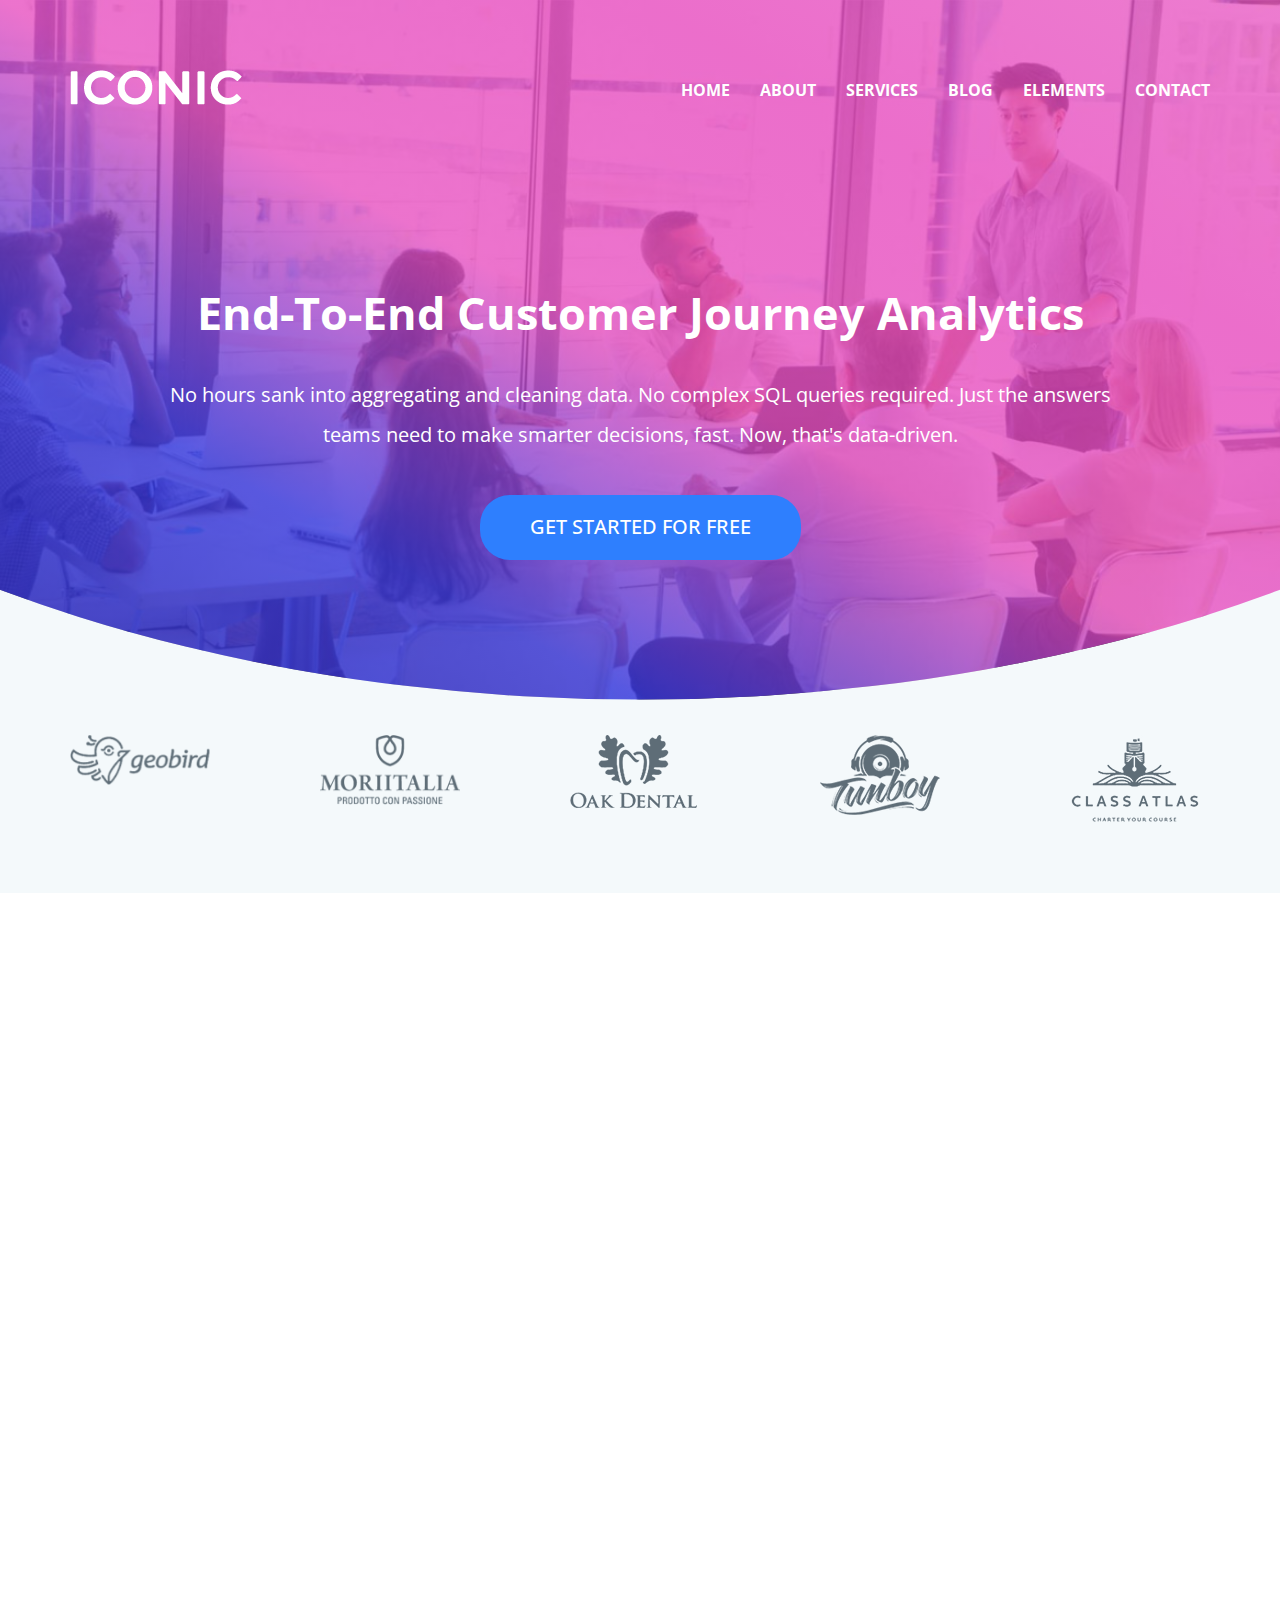
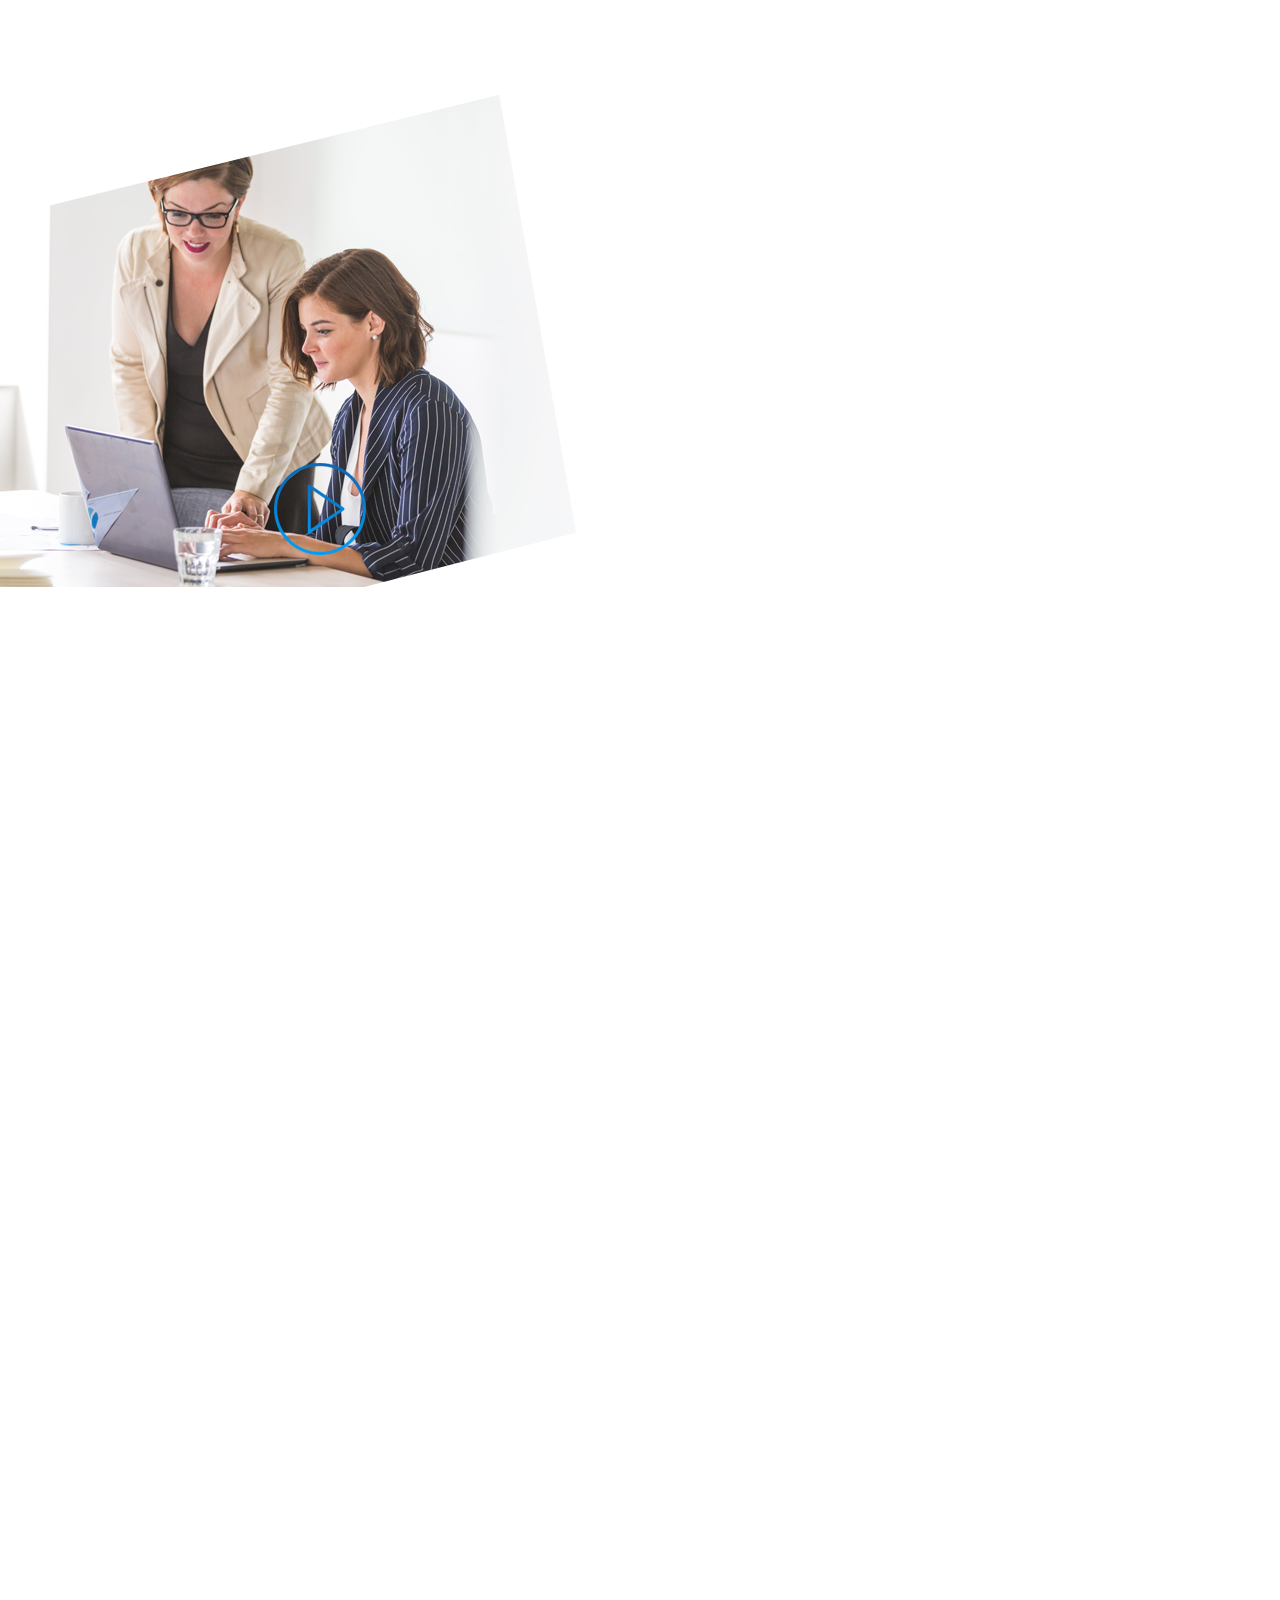
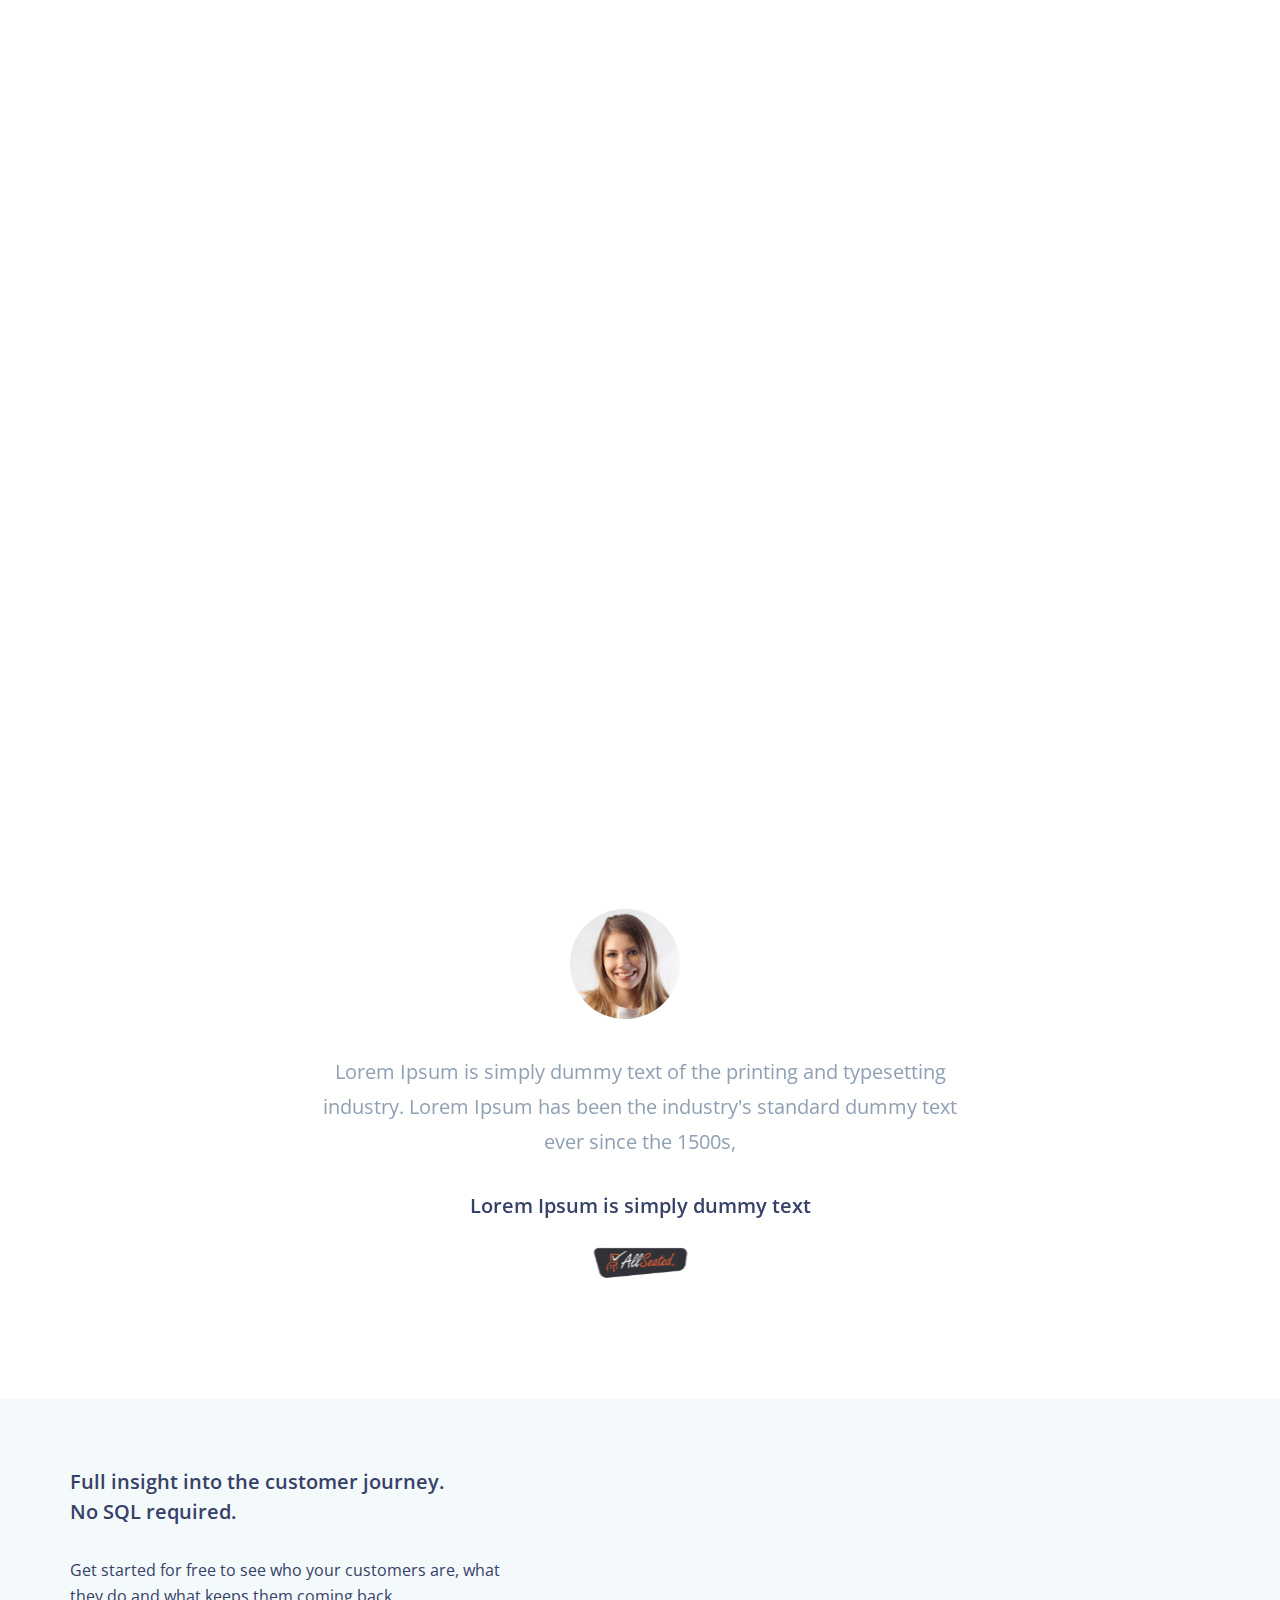
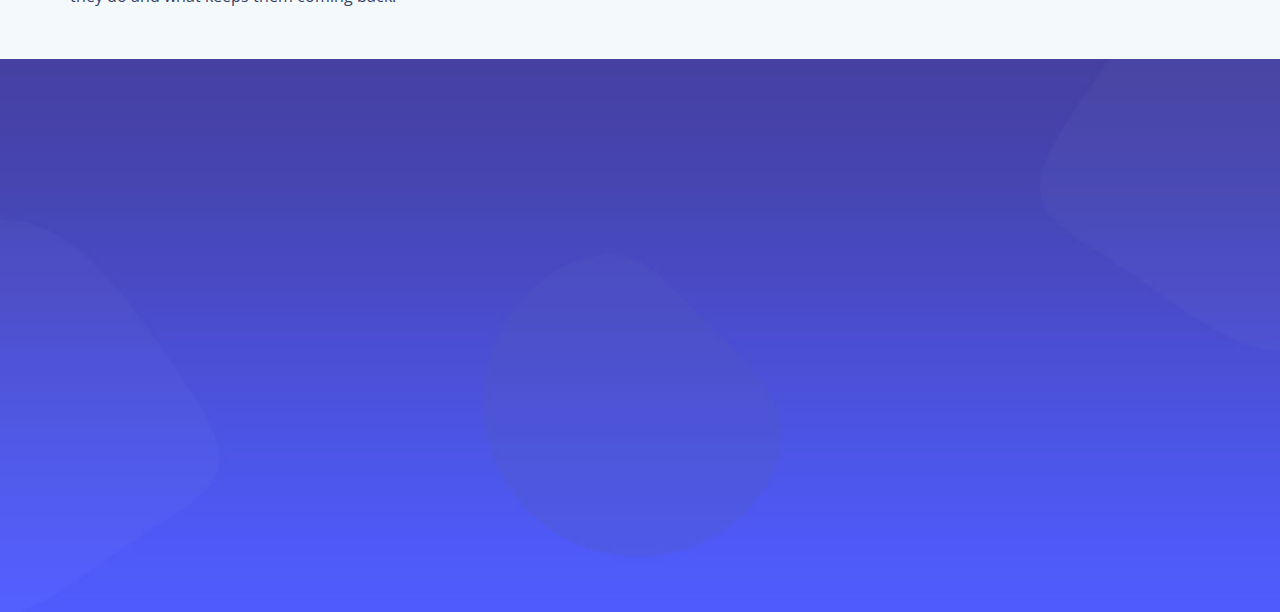
<file: index.html>
<!DOCTYPE html>
<html lang="en">
   <head>
      <meta charset="utf-8">
      <meta http-equiv="X-UA-Compatible" content="IE=edge">
      <meta name="viewport" content="width=device-width, initial-scale=1">
      <title>iconic   </title>
      <!-- Favicon -->
      
      <!-- Bootstrap CSS -->
      <link href="assets/css/bootstrap.min.css" rel="stylesheet">
      <!-- Animate CSS -->
      <link href="assets/vendors/animate/animate.css" rel="stylesheet">
      <!-- Icon CSS-->
      <link rel="stylesheet" href="assets/vendors/font-awesome/css/font-awesome.min.css">
      <!-- Owlcarousel CSS-->
      <link rel="stylesheet" type="text/css" href="assets/vendors/owl_carousel/owl.carousel.css" media="all">
      <!--Template Styles CSS-->
      <link rel="stylesheet" type="text/css" href="assets/css/style.css" media="all" />
      <link href="https://fonts.googleapis.com/css?family=Open+Sans:400,400i,600,600i,700,700i,800,800i&amp;subset=cyrillic,cyrillic-ext,greek,greek-ext,latin-ext,vietnamese" rel="stylesheet">
   </head>
   <body>
      <div class="bg-grediunt">
         <div class="bg-banner-img clip-ellipse">
            <div class="ovrllay">
           
               <!-- Header_Area -->
               <nav class="navbar navbar-default header_aera affix-top">
                  <div class="container m-s">
                     <!-- Brand and toggle get grouped for better mobile display -->
                     <div class="col-md-4 p0">
                        <div class="navbar-header">
                           <button type="button" class="navbar-toggle collapsed" data-toggle="collapse" data-target="#min_navbar">
                           <span class="sr-only">Toggle navigation</span>
                           <span class="icon-bar"></span>
                           <span class="icon-bar"></span>
                           <span class="icon-bar"></span>
                           </button>
                           <a class="navbar-brand logo-biss" href="index.html"> <img src="assets/images/logo_img.png"></a>
                        </div>
                     </div>
                     <!-- Collect the nav links, forms, and other content for toggling -->
                     <div class="col-md-8 p0">
                        <div class="collapse navbar-collapse" id="min_navbar">
                          <ul class="nav navbar-nav navbar-right">
                        <li class="dropdown submenu">
                           <a href="index.html" class="">Home</a>
                        </li>
                         <li class="dropdown submenu">
                           <a href="about.html" class="">About</a>
                        </li>
                        <li class="dropdown submenu">
                           <a href="services.html" class=""> Services</a>
                        </li>
                        <li class="dropdown submenu">
                           <a href="blog.html" class="">Blog</a>
                        </li>
                        <li class="dropdown submenu">
                           <a href="elements.html" class="">Elements</a>
                        </li>
                        <li class="dropdown submenu">
                           <a href="contact.html" class="">Contact</a>
                        </li>
                      
                     </ul>
                        </div>
                        <!-- /.navbar-collapse -->
                     </div>
                  </div>
                  <!-- /.container -->
               </nav>
               <!-- End Header_Area -->
               <!-- #banner start -->
               <section id="banner" class=" mb-90">
                  <div class="container ">
                     <div class="row">
                        <!-- #banner-text start -->            
                        <div id="banner-text" class="col-md-12 text-c text-center ">
                           <h5 class="wow fadeInUp main-h" data-wow-delay="0.2s" >End-to-End Customer Journey Analytics</h5>
                           <p class="banner-text wow fadeInUp main-h3" data-wow-delay="0.8s">No hours sank into aggregating and cleaning data. No complex SQL queries required. Just the answers <br> teams need to make smarter decisions, fast. Now, that's data-driven.</p>
                           <div class="top-banner wow fadeInRight">
                              <a id="#services"  href="contact.html" class="btn btn-default  wow fadeInUp  js-scroll-trigger" data-wow-delay="1s" href="#">GeT STARTED FOR FREE</a>
                           </div>
                        </div>
                        <!-- /#banner-text End -->
                     </div>
                  </div>
               </section>
            </div>
            </div>
      
         <!-- /#banner end -->
        
         <!--#Our Partners Area -->
         <div class="our_partners_area py-70 pt_banner_30">
            <div class="container">
              
               <!--#Our Partners assets/images start -->
               <div class="partners wow fadeInUp">
                  <div class="item"><img src="assets/images/client_logo/client_logo-1.png" alt=""></div>
                  <div class="item"><img src="assets/images/client_logo/client_logo-2.png" alt=""></div>
                  <div class="item"><img src="assets/images/client_logo/client_logo-3.png" alt=""></div>
                  <div class="item"><img src="assets/images/client_logo/client_logo-4.png" alt=""></div>
                  <div class="item"><img src="assets/images/client_logo/client_logo-5.png" alt=""></div>
               </div>
               <!--#End Our Partners assets/images -->
              
            </div>
         </div>
      </div>
      <!--#End Our Partners Area -->
      <!-- #About Us Area start -->
      <div  id="about"  class=" back-right-text-c">
         <div class="container">
            <div class="row text-center mb-60 ">
               <div class="title wow fadeInUp">
                  <h1>Analytics for Product, Marketing, Sales and Support teams</h1  >
               </div>
            </div>
            <div class="row about_row  py-40">
               <!--#about-text start --> 
               <div class="who_we_area col-md-4 col-sm-6 col-4pad wow fadeInUp">
                  <div class="service-1">
                     <div class="servise-top wow fadeInUp">
                        <img src="assets/images/icone-1.png">
                     </div>
                     <h2 class="unify"> Unify </h2>
                     <p class="bottom-s">It is a long established fact that a btn btn-defaulter will be distracted by the btn btn-defaultable content of a page when looking at its layout. </p>
                     <div class="button-div">
                        <a href="" class="button-s"> Learn more   </a>
                     </div>
                  </div>
               </div>
               <div class="who_we_area col-md-4 col-sm-6 col-4pad wow fadeInUp">
                  <div class="service-1">
                     <div class="servise-top wow fadeInUp">
                        <img src="assets/images/icone-2.png">
                     </div>
                     <h2 class="unify"> Analyze </h2>
                     <p class="bottom-s">It is a long established fact that a btn btn-defaulter will be distracted by the btn btn-defaultable content of a page when looking at its layout. </p>
                     <div class="button-div">
                        <a href="" class="button-s"> Learn more   </a>
                     </div>
                  </div>
               </div>
               <div class="who_we_area col-md-4 col-sm-6 col-4pad wow fadeInUp">
                  <div class="service-1">
                     <div class="servise-top wow fadeInUp">
                        <img src="assets/images/icone-3.png">
                     </div>
                     <h2 class="unify"> Engage </h2>
                     <p class="bottom-s">It is a long established fact that a btn btn-defaulter will be distracted by the btn btn-defaultable content of a page when looking at its layout. </p>
                     <div class="button-div">
                        <a href="" class="button-s"> Learn more   </a>
                     </div>
                  </div>
               </div>
               <!--#End about-text  --> 
            </div>
         </div>
         <section class="">
         <div class="container-fluid ">
            <div class="row text-left about_row   ">
               <div class="col-md-6 p-0 clip-polygon  ">
                  
                  <div class="video-img">
                     <a href="#nogo" class="hero__play"><img  src="assets/images/img-g.png"></a>
                  </div>
               </div>
               <div class="col-md-6 wow fadeInUp">
                  <div class="title-left wow fadeInUp">
                     <h1 class="text-left wow fadeInUp " data-wow-delay="1s" style="visibility: visible; animation-delay: 1s; animation-name: fadeInUp;">Optimize Every Touchpoint in the Customer Experience</h1  >
                  </div>
                  <p class="about_h wow fadeInUp " data-wow-delay="1s" style="visibility: visible; animation-name: fadeInRight;">Analytics to answer any business question.</p>
                  <p class="about_bottom_h wow fadeInUp " data-wow-delay="1s" style="visibility: visible; animation-delay: 1s; animation-name: fadeInUp;">Full-funnel attribution, onboarding optimization, feature usage trends, subscription growth, cohort analysis and more. Know exactly what users are doing across touchpoints to increase acquisition, drive engagement and improve retention.</p>
                  <div class="top-banner wow fadeInRight text-left" style="visibility: visible; animation-name: fadeInRight;">
                     <a id="#services" href="#services" class="btn btn-default  wow fadeInUp  js-scroll-trigger" data-wow-delay="1s" style="visibility: visible; animation-delay: 1s; animation-name: fadeInUp;">Learn more</a>
                  </div>
               </div>
            </div>
         </div>
         </section>
      </div>
      <div class="container-fluid ">
         <div class="row text-left about_row mr-0 wow fadeInUp">
            <div class="col-md-6 pl-40 wow fadeInUp">
               <div class="title-left wow fadeInUp">
                  <h1 class="text-left">Optimize Every Touchpoint in the Customer Experience</h1  >
               </div>
               <p class="about_h">Analytics to answer any business question.</p>
               <p class="about_bottom_h">Full-funnel attribution, onboarding optimization, feature usage trends, subscription growth, cohort analysis and more. Know exactly what users are doing across touchpoints to increase acquisition, drive engagement and improve retention.</p>
               <div class="top-banner wow fadeInRight text-left" style="visibility: visible; animation-name: fadeInRight;">
                  <a id="#services" href="#services" class="btn btn-default  wow fadeInUp  js-scroll-trigger" data-wow-delay="1s" style="visibility: visible; animation-delay: 1s; animation-name: fadeInUp;">Learn more</a>
               </div>
            </div>
            <div class="col-md-6 pr-0 clip-right">
               <p class="py-200">  </p>
            </div>
         </div>
      </div>
      <!-- End About Us Area -->
      <!-- #tabel  Area start -->
      <div  id="about"  class=" back-right-text-c">
         <div class="container wow fadeInUp">
            <div class="row text-center mb-60 ">
               <div class="title wow fadeInUp">
                  <h1>Lorem Ipsum is simply dummy text of the printing <br> and typesetting industry.</h1>
                  <p class="about_bottom_h mt-50   "> It is a long established fact that a btn btn-defaulter will be distracted by the btn btn-defaultable content of a page <br> when looking at its layout. The point of using Lorem Ipsum is that it has a more-or-less normal <br> distribution of letters,     </p>
               </div>
            </div>
         </div>
         <div class="container">
            <div class="row wow fadeInUp" >
               <div class="col-md-4 col-sm-6 p-0">
                  <div class="pricingTable mt-50">
                     <div class="pricingTable-header">
                        <span class="price-value">
                        <span class="currency">$</span> 59
                        <span class="month"> /mo</span>
                        </span>
                        <h3 class="heading">Business</h3>
                     </div>
                     <div class="pricing-content">
                        <h2 class="tabel-color">  Beginner  </h2>
                        <ul>
                           <li>1 GB of space</li>
                           <li>Unlimited traffic</li>
                           <li>Forum access</li>
                           <li>Support at $25/hour</li>
                        </ul>
                        <a href="#" class="btn btn-default">
                        CHOOSE PLAN</a>
                     </div>
                  </div>
               </div>
               <div class="col-md-4 col-sm-6 p-0 wow fadeInUp ">
                  <div class="pricingTable pricing-three">
                     <div class="pricingTable-header pt-100">
                        <span class="price-value">
                        <span class="currency">$</span> 96
                        <span class="month"> /mo</span>
                        </span>
                        <h3 class="heading">Business</h3>
                     </div>
                     <div class="pricing-content">
                        <h2 class="tabel-color">  Advanced  </h2>
                        <ul>
                           <li>1 GB of space</li>
                           <li>Unlimited traffic</li>
                           <li>Forum access</li>
                           <li>Support at $25/hour</li>
                        </ul>
                        <a href="#" class="btn btn-default">
                        CHOOSE PLAN</a>
                     </div>
                  </div>
               </div>
               <div class="col-md-4 col-sm-6 p-0  wow fadeInUp ">
                  <div class="pricingTable mt-50">
                     <div class="pricingTable-header ">
                        <span class="price-value">
                        <span class="currency">$</span>108
                        <span class="month"> /mo</span>
                        </span>
                        <h3 class="heading">Business</h3>
                     </div>
                     <div class="pricing-content">
                        <h2 class="tabel-color">  Professional  </h2>
                        <ul>
                           <li>1 GB of space</li>
                           <li>Unlimited traffic</li>
                           <li>Forum access</li>
                           <li>Support at $25/hour</li>
                        </ul>
                        <a href="#" class="btn btn-default">
                        CHOOSE PLAN</a>
                     </div>
                  </div>
               </div>
            </div>
         </div>
      </div>
      <!-- End tabel Us Area -->
      <!--#Our Testimonial Area start-->
      <section id="testimonials" class="testimonial_area row">
         <div class="container ">
            <div class="title wow fadeInUp">
            </div>
            <div class="testimonial_carosel">
               <div class="item">
                  <div class="media">
                     <div class="media-left">
                        <a href="#">
                        <img class="media-object" src="assets/images/testimonial-3.jpg" alt="">
                        </a>
                     </div>
                  </div>
                  <p>Lorem Ipsum is simply dummy text of the printing and typesetting<br> industry. Lorem Ipsum has been the industry's standard dummy text<br> ever since the 1500s, </p>
                  <div class="media-body text-center">
                     <h4 class="body-slider media-heading">Lorem Ipsum is simply dummy text </h4>
                     <div class="img-s ">
                        <img src="assets/images/logos-s.png">
                     </div>
                  </div>
               </div>
               <div class="item">
                  <div class="media">
                     <div class="media-left">
                        <a href="#">
                        <img class="media-object" src="assets/images/testimonial-2.jpg" alt="">
                        </a>
                     </div>
                  </div>
                  <p>Lorem Ipsum is simply dummy text of the printing and typesetting<br> industry. Lorem Ipsum has been the industry's standard dummy text<br> ever since the 1500s, </p>
                  <div class="media-body text-center">
                     <h4 class="body-slider media-heading">Lorem Ipsum is simply dummy text </h4>
                     <div class="img-s ">
                        <img src="assets/images/logos-s.png">
                     </div>
                  </div>
               </div>
               <div class="item">
                  <div class="media">
                     <div class="media-left">
                        <a href="#">
                        <img class="media-object" src="assets/images/testimonial-1.jpg" alt="">
                        </a>
                     </div>
                  </div>
                  <p>Lorem Ipsum is simply dummy text of the printing and typesetting<br> industry. Lorem Ipsum has been the industry's standard dummy text<br> ever since the 1500s, </p>
                  <div class="media-body text-center">
                     <h4 class="body-slider media-heading">Lorem Ipsum is simply dummy text </h4>
                     <div class="img-s ">
                        <img src="assets/images/logos-s.png">
                     </div>
                  </div>
               </div>
                                                     
            </div>
         </div>
      </section>
      <!--#End Our testimonial Area -->
    <div class="our_partners_area bg-grediunt">
         <div class="book_now_aera ">
            <div class="container">
               <div class="row book_now">
                  <div class="col-md-5 booking_text">
                     <h4>Full insight into the customer journey.<br>
                        No SQL required.
                     </h4>
                     <p>Get started for free to see who your customers are, what they do and what keeps them coming back.</p>
                  </div>
                  <div class="col-md-7 p0 book_bottun">
                     <div class="col-md-7">
                       
                     </div>
                     <div class="col-md-5">
                        <div class="top-banner wow fadeInRight text-left" style="visibility: visible; animation-name: fadeInRight;">
                           <a id="#services" href="contact.html" class="btn btn-primary  wow fadeInUp  js-scroll-trigger" data-wow-delay="1s" style="visibility: visible; animation-delay: 1s; animation-name: fadeInUp;">CONTACT SALES</a>
                        </div>
                     </div>
                  </div>
               </div>
            </div>
         </div>
      </div>
      <!--#start Our footer Area -->
      <div class="our_footer_area">
         <div class="book_now_aera ">
            <div class="container wow fadeInUp">
               <div class="row book_now">
                  <div class="col-md-4">
                     <div class="">
                        <a class=" logo-biss" href="index.html"> <img src="assets/images/logo_img.png"></a>
                     </div>
                     <p class="footer-h">It is a long established fact that a btn btn-defaulter will be distracted by the btn btn-defaultable content of a page when looking at its layout.</p>
                     <div class="bigpixi-footer-social">
                        <a href="" target="_blank"><i id="social-fb" class="fa fa-facebook-square fa-3x social"></i></a>
                        <a href="" target="_blank"><i id="social-tw" class="fa fa-twitter-square fa-3x social"></i></a>
                        <a href="" target="_blank"><i id="social-em" class="fa fa-instagram fa-3x social"></i></a>
                     </div>
                  </div>
                  <div class="col-md-1 ">
                  </div>
                  <div class="col-md-3">
                     <h2 class="footer-top">SOLUTIONS </h2>
                     <ul class="footer-menu">
                        <li><a href=""> SaaS    </a></li>
                        <li><a href=""> Mobile  </a> </li>
                        <li><a href="">Commerce    </a> </li>
                        <li><a href="">    Gaming    </a> </li>
                        <li><a href="">   Finance   </a> </li>
                        <li><a href="">         Media   </a></li>
                     </ul>
                  </div>
                  <div class="col-md-4">
                     <ul class="location">
                        <li class="footer-left-h"><i class="fa fa-map-marker"></i>505 Thornall St #301, Edison, <br>NJ 08837, USA</li>
                        <li class="footer-left-h"><i class="fa fa-phone"></i>Call Us <br>+1- 982-8-587 452
                           <br>+1- 982-8-587 452
                        </li>
                        <li class="footer-left-h"><i class="fa fa-envelope-o"></i>Email<br>
                           <a href=""> enquiry@demo.com </a></br><a href=""> enquiry@demo.com </a>
                        </li>
                        <p class="color-gray">  
                           <a href="https://themewagon.com/theme_tag/free/">Free HTML5 Templates</a> distributed by <a href="https://themewagon.com/">ThemeWagon</a> 
                        </p>
                     </ul>
                  </div>
                   <div class="col-md-12">
                    <p class="color-gray">  <a href="https://www.navthemes.com/free-html-templates/">Free HTML Template</a> by <a href="https://www.navthemes.com">NavThemes </a> </p>
                  </div>
               </div>
            </div>
         </div>
      </div>
      <!--#End Our footer Area -->
      <!-- The following is only needed when the video is in the html
         otherwise the who .hero__overlay html can be removed -->
      <div class="hero__overlay">
         <div class="hero__modal">
            <a class="hero__close" href="#">Close</a>
            <iframe allowscriptaccess="always" id="hero-video" class="hero__player" src="https://www.youtube.com/embed/1NSA8ycGfKg?enablejsapi=1&html5=1" frameborder="0" webkitallowfullscreen mozallowfullscreen allowfullscreen></iframe>
         </div>
         <!-- /.hero__modal -->    
      </div>
      <!-- /.hero__overlay -->
      <!-- jQuery JS -->
      <script src="assets/js/jquery-1.12.0.min.js"></script>
      <!-- Bootstrap JS -->
      <script src="assets/js/bootstrap.min.js"></script>
       <script src="assets/vendors/popup/lightbox.min.js"></script>
      <!-- Animate JS -->
      <script src="assets/vendors/animate/wow.min.js"></script>
      <!-- Owlcarousel JS -->
      <script src="assets/vendors/owl_carousel/owl.carousel.min.js"></script>
      <!-- Stellar JS -->
    
      <!-- Theme JS -->
      <script src="assets/js/theme.min.js"></script>
   </body>
</html>
</file>
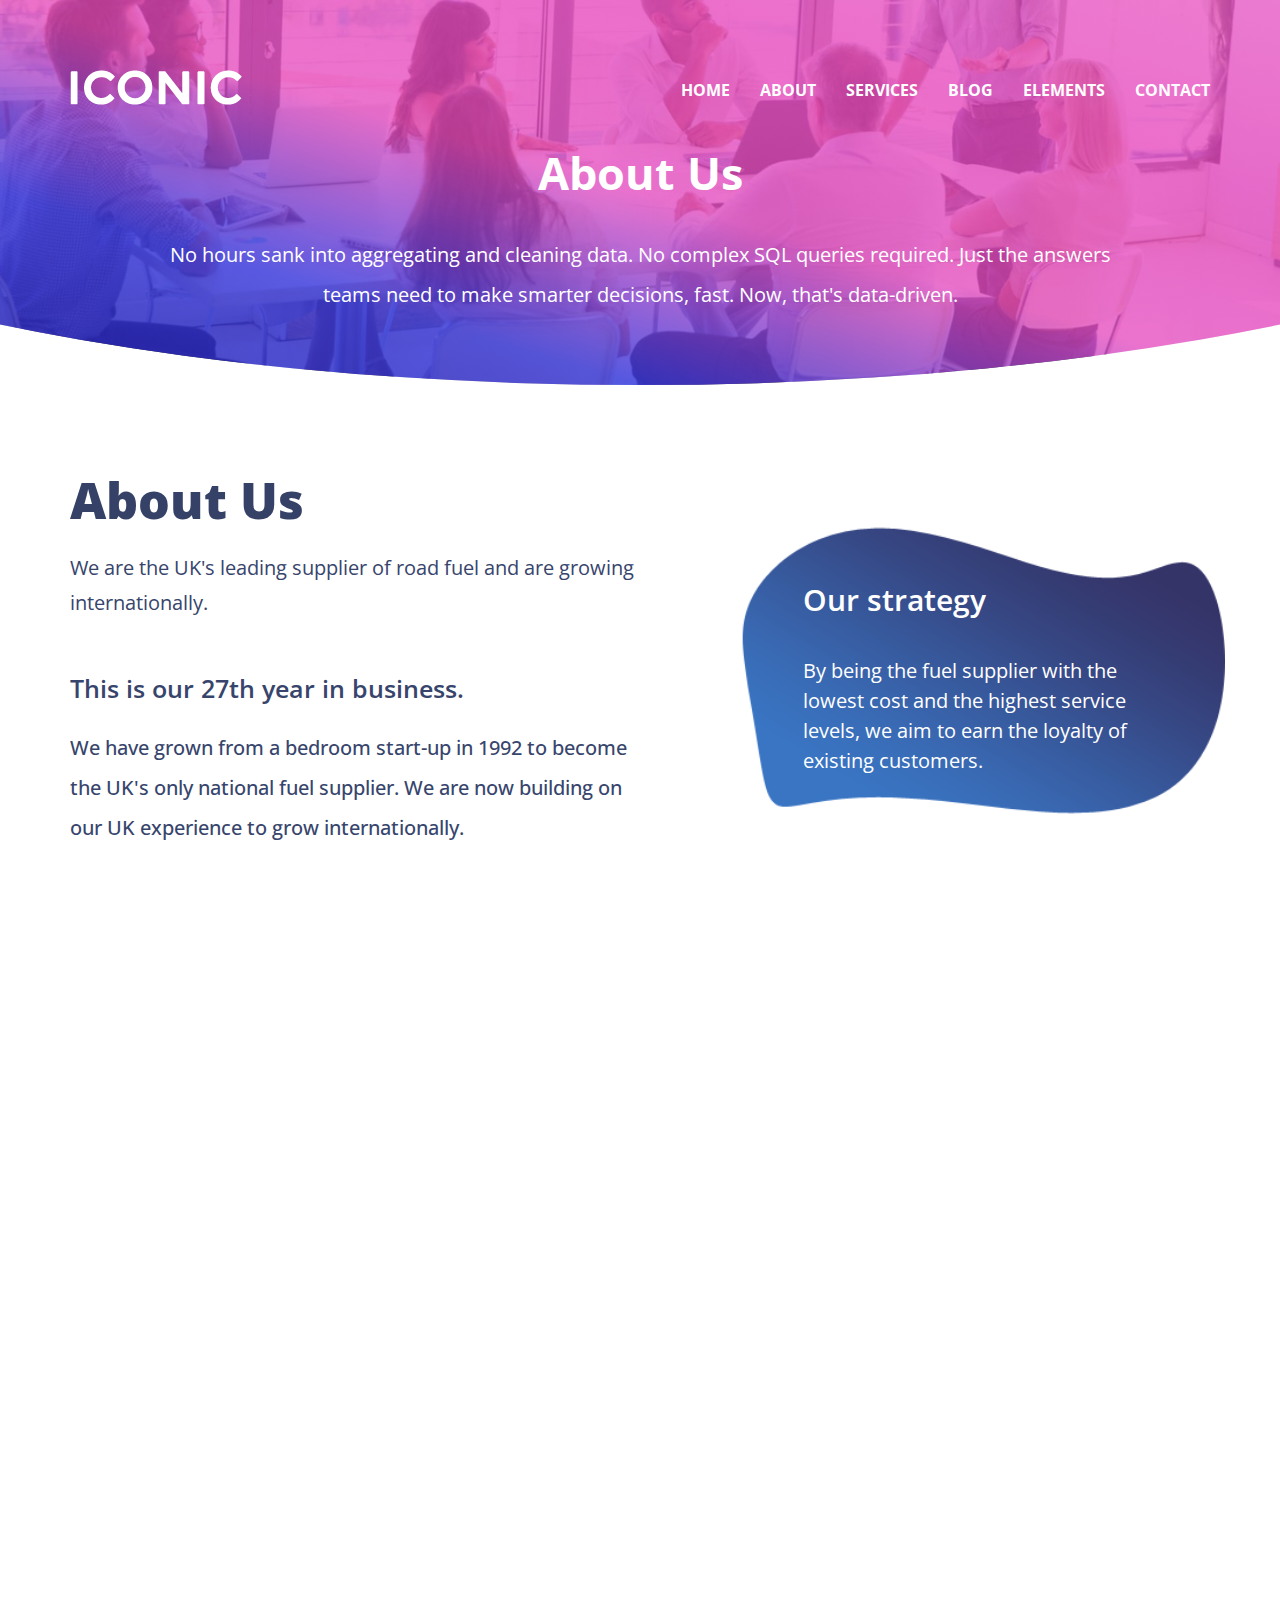
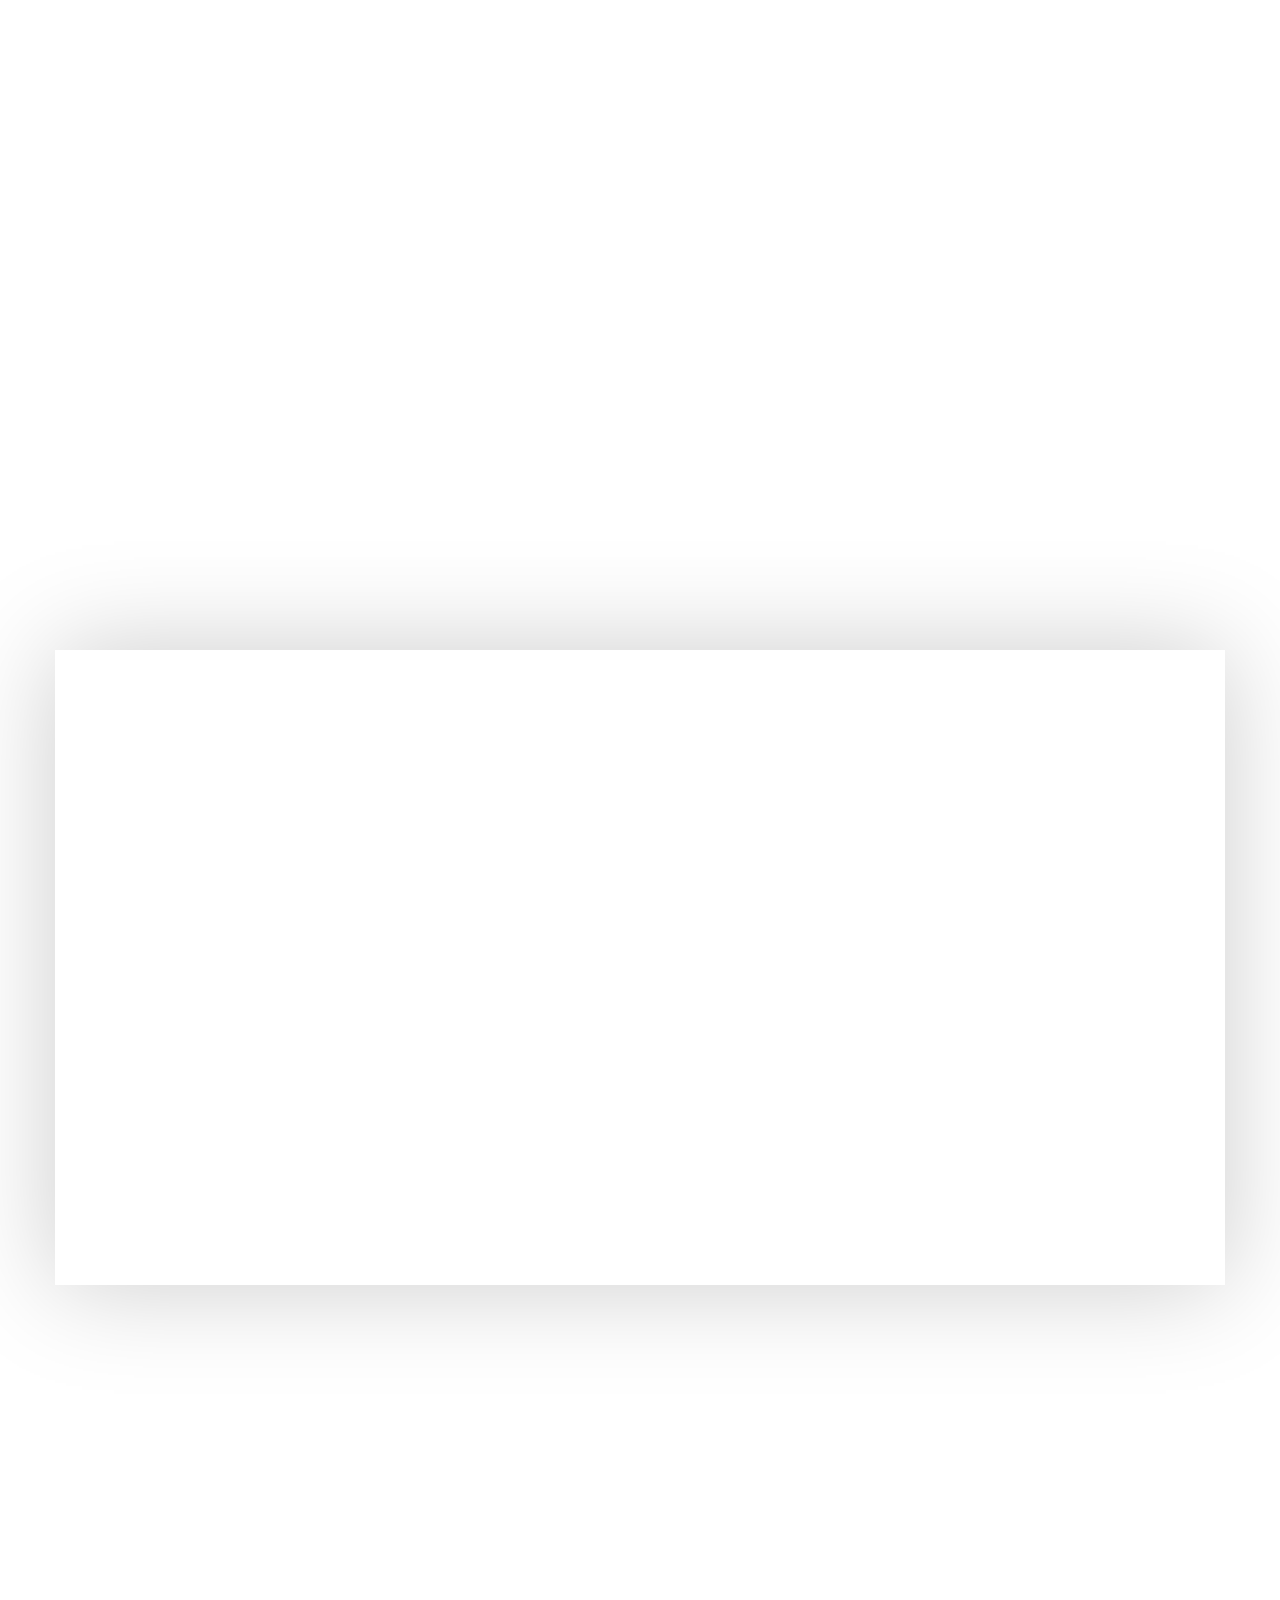
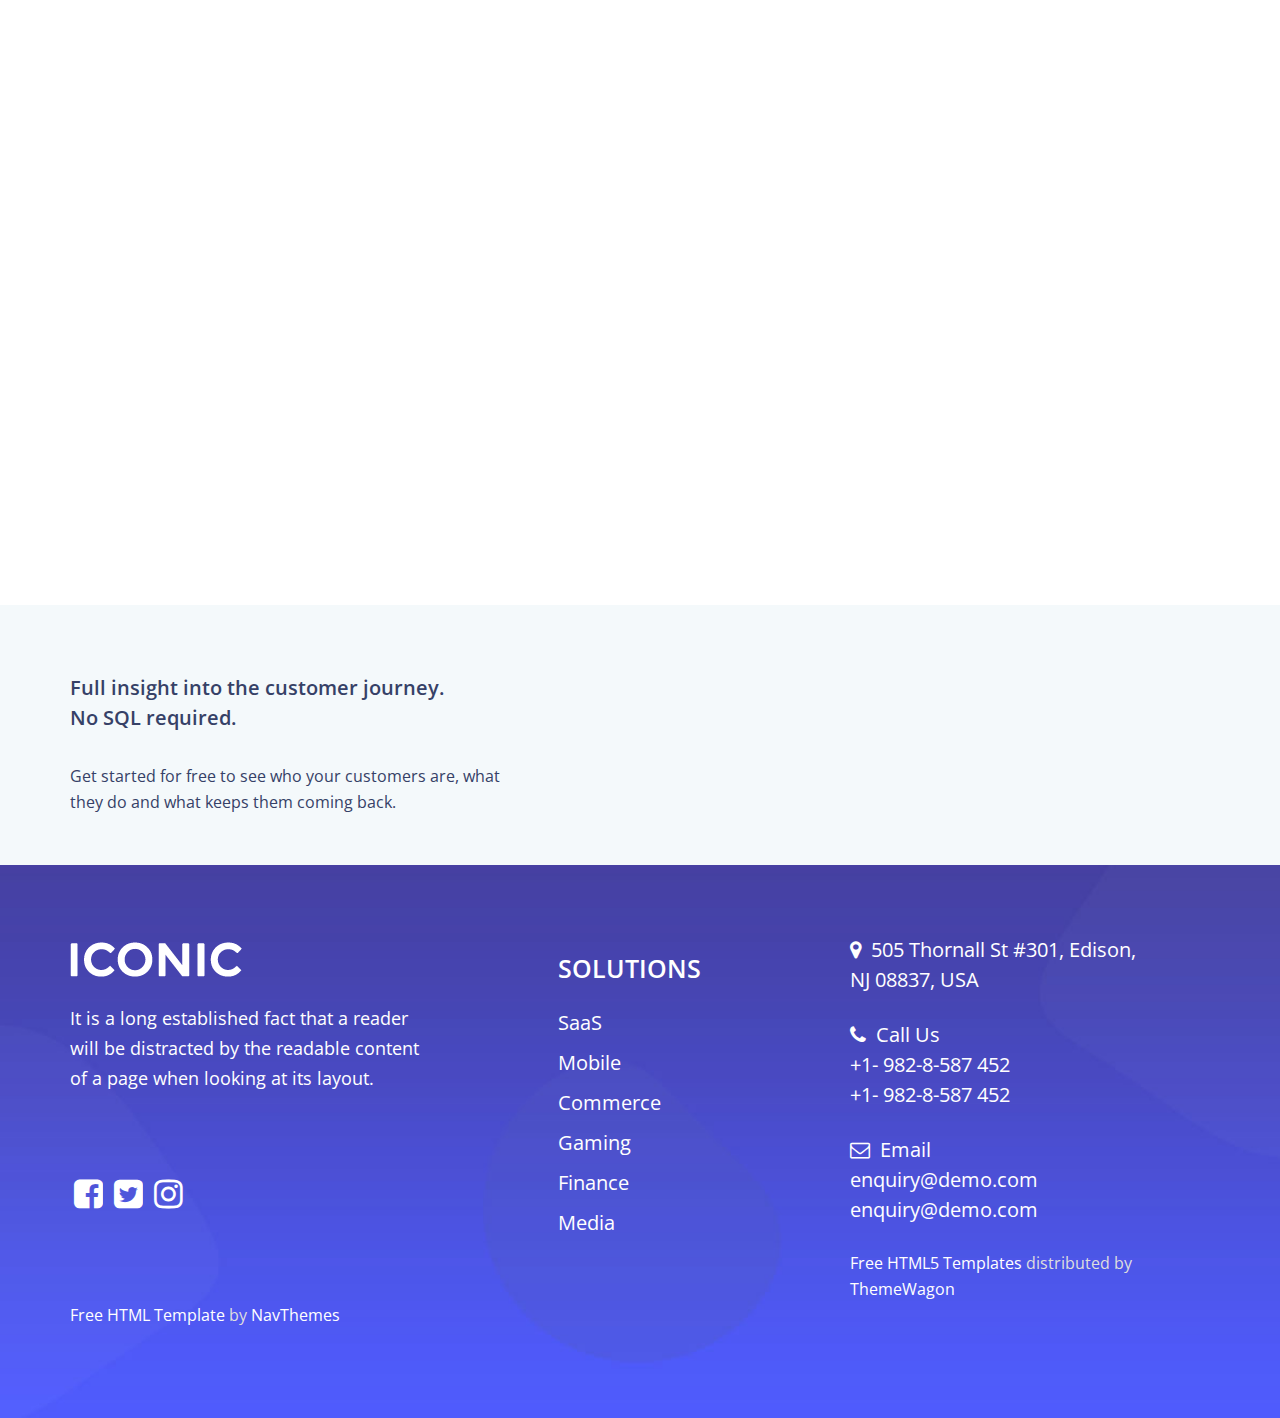
<file: about.html>
<!DOCTYPE html>
<html lang="en">
   <head>
      <meta charset="utf-8">
      <meta http-equiv="X-UA-Compatible" content="IE=edge">
      <meta name="viewport" content="width=device-width, initial-scale=1">
      <title>  About page </title>
      <!-- Favicon -->
      <link rel="icon" href="assets/images/favicon.png" type="image/x-icon" />
      <!-- Bootstrap CSS -->
      <link href="assets/css/bootstrap.min.css" rel="stylesheet">
      <!-- Animate CSS -->
      <link href="assets/vendors/animate/animate.css" rel="stylesheet">
      <!-- Icon CSS-->
      <link rel="stylesheet" href="assets/vendors/font-awesome/css/font-awesome.min.css">
      <!-- Camera Slider -->
   
      <!-- Owlcarousel CSS-->
      <link rel="stylesheet" type="text/css" href="assets/vendors/owl_carousel/owl.carousel.css" media="all">
      <!--Template Styles CSS-->
      <link rel="stylesheet" type="text/css" href="assets/css/style.css" media="all" />
      <link href="https://fonts.googleapis.com/css?family=Open+Sans:400,400i,600,600i,700,700i,800,800i&amp;subset=cyrillic,cyrillic-ext,greek,greek-ext,latin-ext,vietnamese" rel="stylesheet">
   </head>
   <body>
     
         <div class="bg-banner-img clip-ellipse">
               <div class="ovrllay">
           
            <!-- Header_Area -->
            <nav class="navbar navbar-default header_aera affix-top pb-0   ">
               <div class="container m-s">
                  <!-- Brand and toggle get grouped for better mobile display -->
                  <div class="col-md-4 p0">
                     <div class="navbar-header">
                        <button type="button" class="navbar-toggle collapsed" data-toggle="collapse" data-target="#min_navbar">
                        <span class="sr-only">Toggle navigation</span>
                        <span class="icon-bar"></span>
                        <span class="icon-bar"></span>
                        <span class="icon-bar"></span>
                        </button>
                        <a class="navbar-brand logo-biss" href="index.html"> <img src="assets/images/logo_img.png"></a>
                     </div>
                  </div>
                  <!-- Collect the nav links, forms, and other content for toggling -->
                  <div class="col-md-8 p0">
                     <div class="collapse navbar-collapse" id="min_navbar">
                      <ul class="nav navbar-nav navbar-right">
                        <li class="dropdown submenu">
                           <a href="index.html" class="">Home</a>
                        </li>
                         <li class="dropdown submenu">
                           <a href="about.html" class="">About</a>
                        </li>
                        <li class="dropdown submenu">
                           <a href="services.html" class=""> Services</a>
                        </li>
                        <li class="dropdown submenu">
                           <a href="blog.html" class="">Blog</a>
                        </li>
                        <li class="dropdown submenu">
                           <a href="elements.html" class="">Elements</a>
                        </li>
                        <li class="dropdown submenu">
                           <a href="contact.html" class="">Contact</a>
                        </li>
                      
                     </ul>
                     </div>
                     <!-- /.navbar-collapse -->
                  </div>
               </div>
               <!-- /.container -->
            </nav>
            <!-- End Header_Area -->
            <!-- #banner start -->
            <section id="banner" class="pt-0">
               <div class="container ">
                  <div class="row">
                     <!-- #banner-text start -->            
                     <div id="banner-text" class="col-md-12 text-c text-center ">
                        <h5 class="wow fadeInUp main-h" data-wow-delay="0.2s" >
                           About Us
                        </h5>
                        <p class="banner-text wow fadeInUp main-h3" data-wow-delay="0.8s">No hours sank into aggregating and cleaning data. No complex SQL queries required. Just the answers <br> teams need to make smarter decisions, fast. Now, that's data-driven.</p>
                     </div>
                     <!-- /#banner-text End -->
                  </div>
               </div>
            </section>
         </div>
      </div>
         <!-- /#banner end -->
         <!--#our_about_area -->
         <div class=" py-70 bg-about-img">
            <div class="container">
               <div class="row">
                  <div class="col-md-7 ">
                     <div class="title-lefts wow fadeInUp">
                        <h1>About us</h1>
                        <p class="bottom_h wow fadeInUp">We are the UK's leading supplier of road fuel and are growing internationally. </p>
                     </div>
                     <h2 class="about-s wow fadeInUp">This is our 27th year in business. </h2>
                     <p class="about-bottom-s wow fadeInUp">  We have grown from a bedroom start-up in 1992 to become<br> the UK's only national fuel supplier. We are now building on<br> our UK experience to grow internationally.</p>
                  </div>
              
               
                  <div class="col-md-5  back-shap">
                     <div class="all-text">
                        <h2 class="shap_top"> Our strategy </h2>
                        <p class="shap_bottom wow fadeInUp">By being the fuel supplier with the<br> lowest cost and the highest service<br> levels, we aim to earn the loyalty of<br> existing customers. 
                        </p>
                     </div>
                  </div>
               </div>
            </div>
         </div>
    
      <!--#End our_about_area-->
      <!-- #About Us Area start -->
      <div  id="about"  class=" back-right-text-c mt-50 wow fadeInUp ">
         <div class="container about_top-400">
            <div class="title wow fadeInUp mb_150  " style="visibility: visible; animation-name: fadeInUp;">
                  <h1 class="text-left pt-0">Lorem Ipsum <span class="font_30"> is simply dummy text of the printing and typesetting industry. Lorem Ipsum has been</span> </h1>
                 
               </div>
            <div class="row">
               <div class="col-md-6  ">
               </div>
               <div class="col-md-6  ">

                  <div class="about-right wow fadeInUp">
                     <h1 class="text-left">Lorem Ipsum is simply dummy text printing    industry.</h1  >
                  </div>
               </div>
            </div>
            <div class="row text-left box-s">
               <div class="col-md-6">
                  <div class="title wow fadeInUp">
                     <img src="assets/images/image_about_left.jpg " class="posi-r-img">
                  </div>
                  <div class="">
                     <a href="#nogo" class="hero__play"> <img src="assets/images/img-2.png" class="video-a"></a>
                  </div>
               </div>
               <div class="col-md-6 wow fadeInUp">
                  <div class="services-right">
                     <p class="about_bottom_r">Lorem Ipsum is simply </p>
                     <p class="services-right-text">Lorem Ipsum is simply dummy text of the printing and typesetting industry. Lorem Ipsum has been the industry's standard dummy text ever since the 1500s, when an unknown printer took a galley of type and scrambled it to make a type specimen book. It has survived not only five centuries,</p>
                  </div>
               </div>
            </div>
         </div>
      </div>
      <div  id="about"  class=" back-right-text-c mt-50 ">
         <div class="container about_top-100">
           <div class="row">
               <div class="col-md-12  wow fadeInUp ">
                 <div class="about-right wow fadeInUp">
                     <h1 class="text-left">Lorem Ipsum is simply dummy text printing <br> industry.</h1  >
                  </div>
               </div>
            </div>
            <div class="row text-left box-s">
               <div class="col-md-6 wow fadeInUp">
                  <div class="services-right">
                     <p class="about_bottom_r">Lorem Ipsum is simply </p>
                     <p class="services-right-text">Lorem Ipsum is simply dummy text of the printing and typesetting industry. Lorem Ipsum has been the industry's standard dummy text ever since the 1500s, when an unknown printer took a galley of type and scrambled it to make a type specimen book. It has survived not only five centuries,</p>
                  </div>
               </div>
               <div class="col-md-6">
                  <div class="title wow fadeInUp">
                     <img src="assets/images/image_about_right.jpg " class="posi-r-img">
                  </div>
               </div>
            </div>
         </div>
      </div>
      <!-- End About Us Area -->
      <!-- #Our Team  Area start -->
      <section id="team" class="our_team_area">
         <div class="container">
            <div class="about-team wow fadeInUp" style="visibility: visible; animation-name: fadeInUp;">
               <h1 class="text-center">Our Team</h1>
            </div>
            <div class="row team_row">
               <div class="col-md-4 col-sm-6 wow fadeInUp" style="visibility: visible; animation-name: fadeInUp;">
                  <div class="team_membar">
                     <img src="assets/images/team/tm-1.jpg" alt="">
                     <div class="team_content">
                        <div class=" float-left  ">
                           <a href="#" class="name">Isabella Dowson</a>
                           <h6>Web Designer</h6>
                        </div>
                        <ul>
                           <li><a href="#"><i class="fa fa-facebook" aria-hidden="true"></i></a></li>
                           <li><a href="#"><i class="fa fa-twitter" aria-hidden="true"></i></a></li>
                           <li><a href="#"><i class="fa fa-linkedin" aria-hidden="true"></i></a></li>
                        </ul>
                     </div>
                  </div>
               </div>
               <div class="col-md-4 col-sm-6 wow fadeInUp" data-wow-delay="0.2s" style="visibility: visible; animation-delay: 0.2s; animation-name: fadeInUp;">
                  <div class="team_membar">
                     <img src="assets/images/team/tm-2.jpg" alt="">
                     <div class="team_content">
                        <div class=" float-left  ">
                           <a href="#" class="name">Isabella Dowson</a>
                           <h6>Web Designer</h6>
                        </div>
                        <ul>
                           <li><a href="#"><i class="fa fa-facebook" aria-hidden="true"></i></a></li>
                           <li><a href="#"><i class="fa fa-twitter" aria-hidden="true"></i></a></li>
                           <li><a href="#"><i class="fa fa-linkedin" aria-hidden="true"></i></a></li>
                        </ul>
                     </div>
                  </div>
               </div>
               <div class="col-md-4 col-sm-6 wow fadeInUp" data-wow-delay="0.3s" style="visibility: visible; animation-delay: 0.3s; animation-name: fadeInUp;">
                  <div class="team_membar">
                     <img src="assets/images/team/tm-3.jpg" alt="">
                     <div class="team_content">
                        <div class=" float-left  ">
                           <a href="#" class="name">Isabella Dowson</a>
                           <h6>Web Designer</h6>
                        </div>
                        <ul>
                           <li><a href="#"><i class="fa fa-facebook" aria-hidden="true"></i></a></li>
                           <li><a href="#"><i class="fa fa-twitter" aria-hidden="true"></i></a></li>
                           <li><a href="#"><i class="fa fa-linkedin" aria-hidden="true"></i></a></li>
                        </ul>
                     </div>
                  </div>
               </div>
            </div>
         </div>
      </section>
      <!-- End Our Team Us Area -->
      <!--#start Our testimonial Area -->
    <div class="our_partners_area bg-grediunt">
         <div class="book_now_aera ">
            <div class="container">
               <div class="row book_now">
                  <div class="col-md-5 booking_text">
                     <h4>Full insight into the customer journey.<br>
                        No SQL required.
                     </h4>
                     <p>Get started for free to see who your customers are, what they do and what keeps them coming back.</p>
                  </div>
                  <div class="col-md-7 p0 book_bottun">
                     <div class="col-md-7">
                       
                     </div>
                     <div class="col-md-5">
                        <div class="top-banner wow fadeInRight text-left" style="visibility: visible; animation-name: fadeInRight;">
                           <a id="#services" href="contact.html" class="btn btn-primary  wow fadeInUp  js-scroll-trigger" data-wow-delay="1s" style="visibility: visible; animation-delay: 1s; animation-name: fadeInUp;">CONTACT SALES</a>
                        </div>
                     </div>
                  </div>
               </div>
            </div>
         </div>
      </div>
         <!--#End Our testimonial Area -->
      <!--#start Our footer Area -->
      <div class="our_footer_area">
         <div class="book_now_aera ">
            <div class="container">
               <div class="row book_now">
                  <div class="col-md-4">
                     <div class="">
                        <a class=" logo-biss" href="index.html"> <img src="assets/images/logo_img.png"></a>
                     </div>
                     <p class="footer-h">It is a long established fact that a reader will be distracted by the readable content of a page when looking at its layout.</p>
                     <div class="bigpixi-footer-social">
                        <a href="" target="_blank"><i id="social-fb" class="fa fa-facebook-square fa-3x social"></i></a>
                        <a href="" target="_blank"><i id="social-tw" class="fa fa-twitter-square fa-3x social"></i></a>
                        <a href="" target="_blank"><i id="social-em" class="fa fa-instagram fa-3x social"></i></a>
                     </div>
                  </div>
                  <div class="col-md-1 ">
                  </div>
                  <div class="col-md-3">
                     <h2 class="footer-top">SOLUTIONS </h2>
                     <ul class="footer-menu">
                        <li><a href=""> SaaS    </a></li>
                        <li><a href=""> Mobile  </a> </li>
                        <li><a href="">Commerce    </a> </li>
                        <li><a href="">    Gaming    </a> </li>
                        <li><a href="">   Finance   </a> </li>
                        <li><a href="">         Media   </a></li>
                     </ul>
                  </div>
                  <div class="col-md-4">
                     <ul class="location">
                        <li class="footer-left-h"><i class="fa fa-map-marker"></i>505 Thornall St #301, Edison, <br>NJ 08837, USA</li>
                        <li class="footer-left-h"><i class="fa fa-phone"></i>Call Us <br>+1- 982-8-587 452
                           <br>+1- 982-8-587 452
                        </li>
                        <li class="footer-left-h"><i class="fa fa-envelope-o"></i>Email<br>
                           <a href=""> enquiry@demo.com </a></br><a href=""> enquiry@demo.com </a>
                        </li>
                        <p class="color-gray">  
                           <a href="https://themewagon.com/theme_tag/free/">Free HTML5 Templates</a> distributed by <a href="https://themewagon.com/">ThemeWagon</a> 
                        </p>
                     </ul>
                  </div>
                  <div class="col-md-12">
                    <p class="color-gray">  <a href="https://www.navthemes.com/free-html-templates/">Free HTML Template</a> by <a href="https://www.navthemes.com">NavThemes </a> </p>
                  </div>
               </div>
            </div>
         </div>
      </div>
      <!--#End Our footer Area -->
      <!-- The following is only needed when the video is in the html
         otherwise the who .hero__overlay html can be removed -->
      <div class="hero__overlay">
         <div class="hero__modal">
            <a class="hero__close" href="#">Close</a>
            <iframe allowscriptaccess="always" id="hero-video" class="hero__player" src="https://www.youtube.com/embed/1NSA8ycGfKg?enablejsapi=1&html5=1" frameborder="0" webkitallowfullscreen mozallowfullscreen allowfullscreen></iframe>
         </div>
         <!-- /.hero__modal -->    
      </div>
      <!-- /.hero__overlay -->
      <!-- jQuery JS -->
      <script src="assets/js/jquery-1.12.0.min.js"></script>
    
      <!-- Bootstrap JS -->
      <script src="assets/js/bootstrap.min.js"></script>
       <script src="assets/vendors/popup/lightbox.min.js"></script>
      <!-- Animate JS -->
      <script src="assets/vendors/animate/wow.min.js"></script>
      
      <!-- Owlcarousel JS -->
      <script src="assets/vendors/owl_carousel/owl.carousel.min.js"></script>
     
      <!-- Theme JS -->
      <script src="assets/js/theme.min.js"></script>
   </body>
</html>
</file>
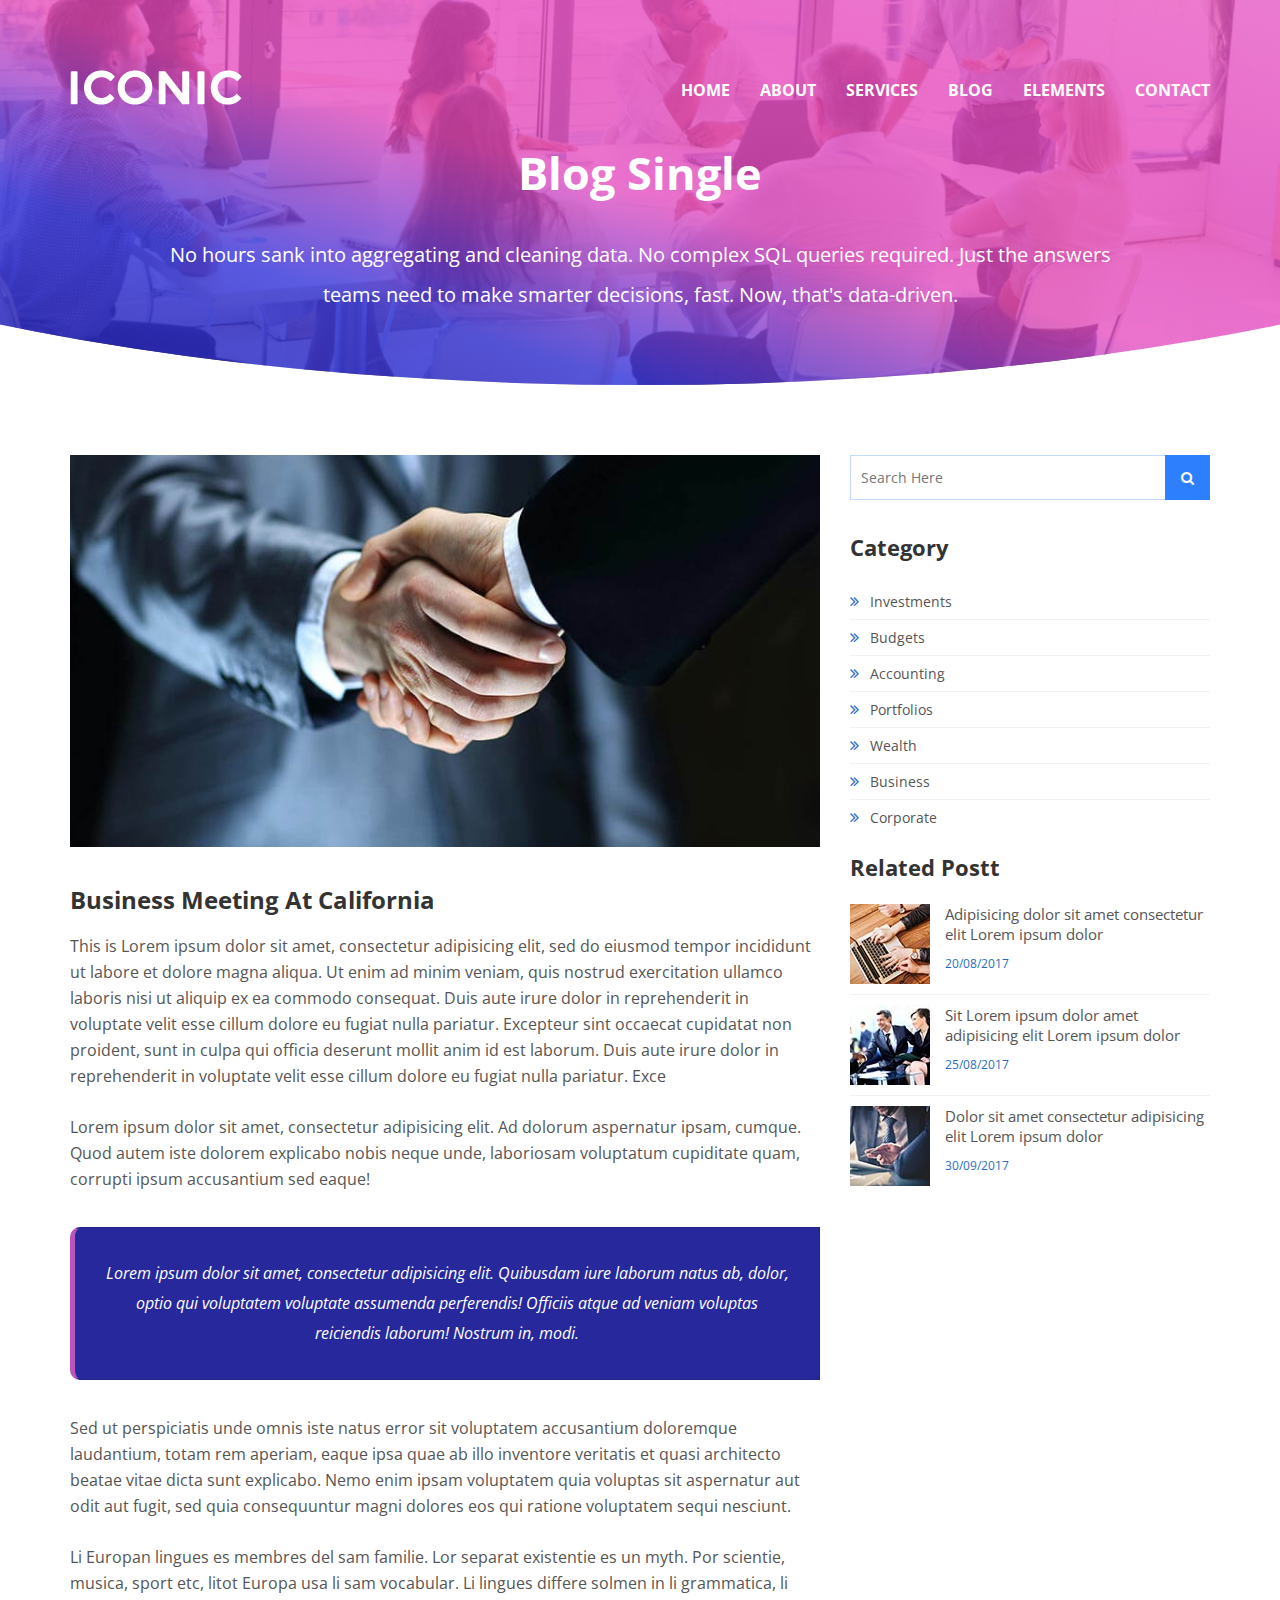
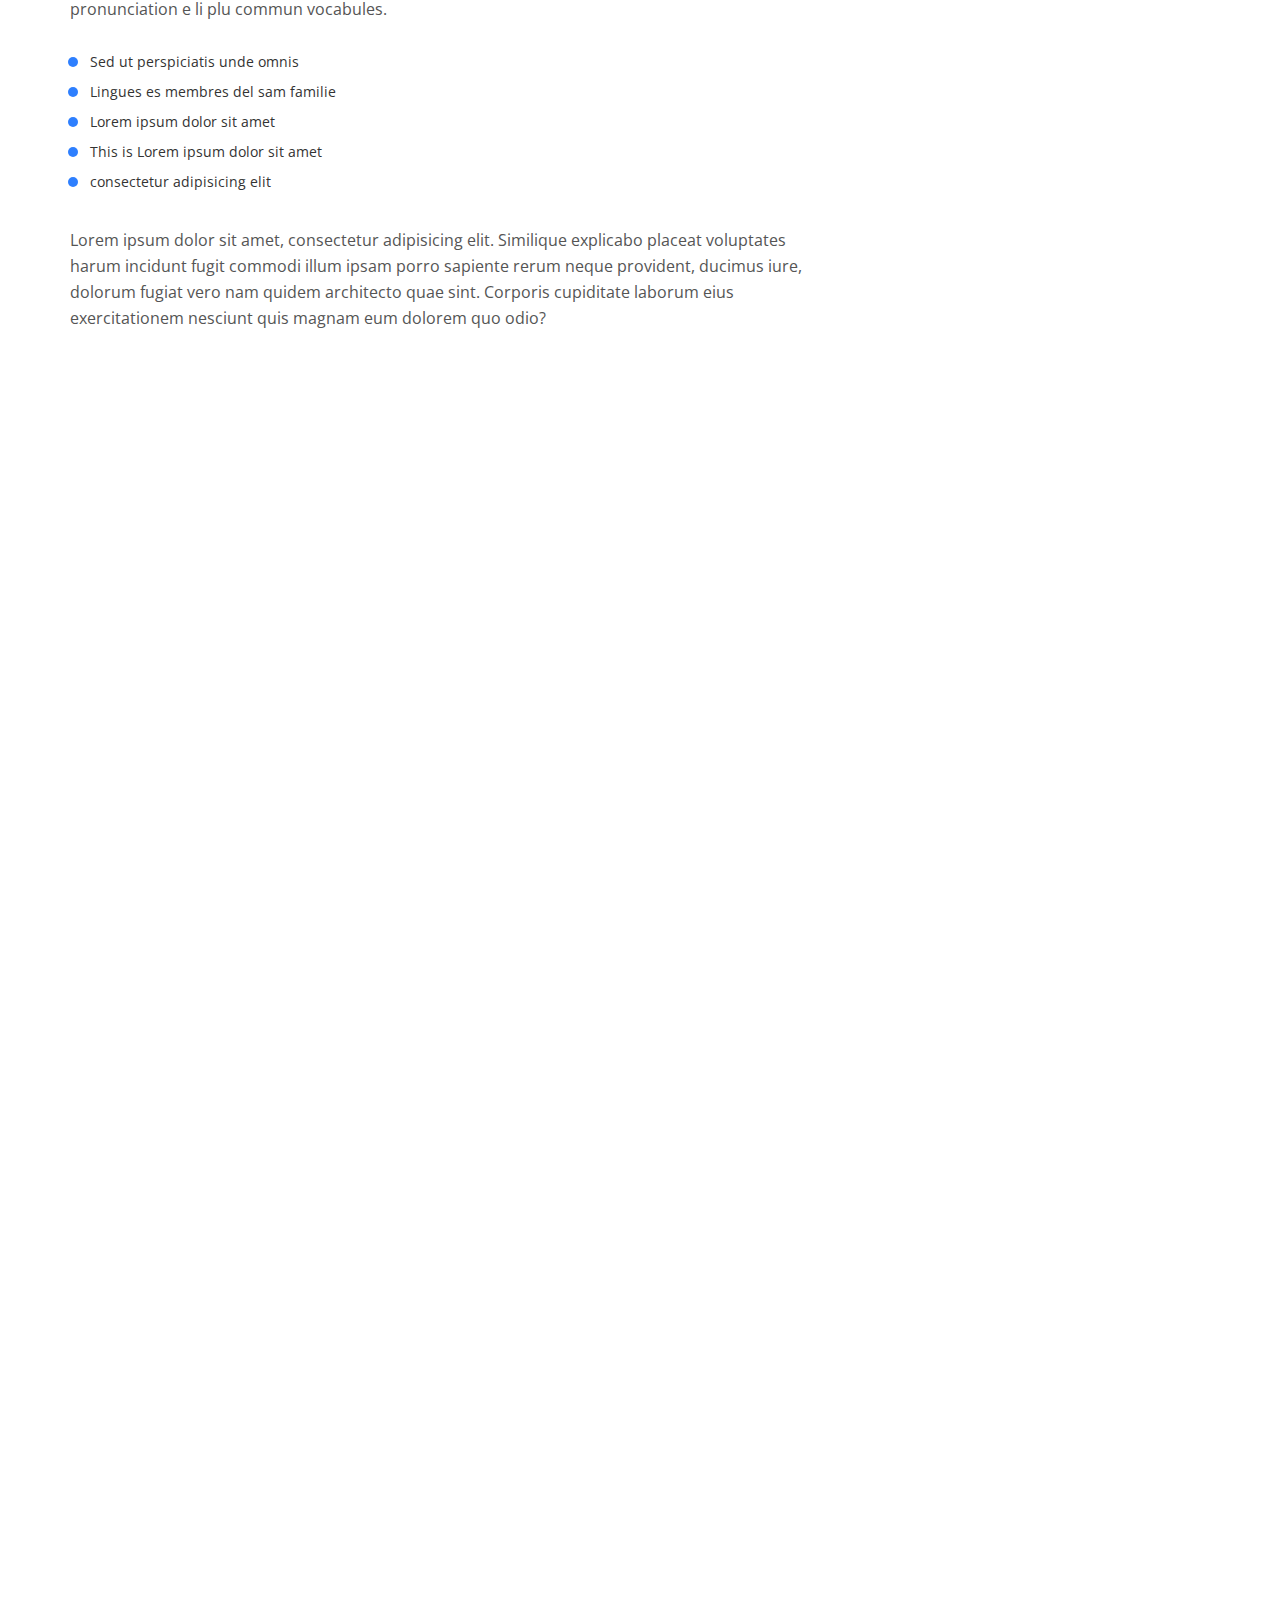
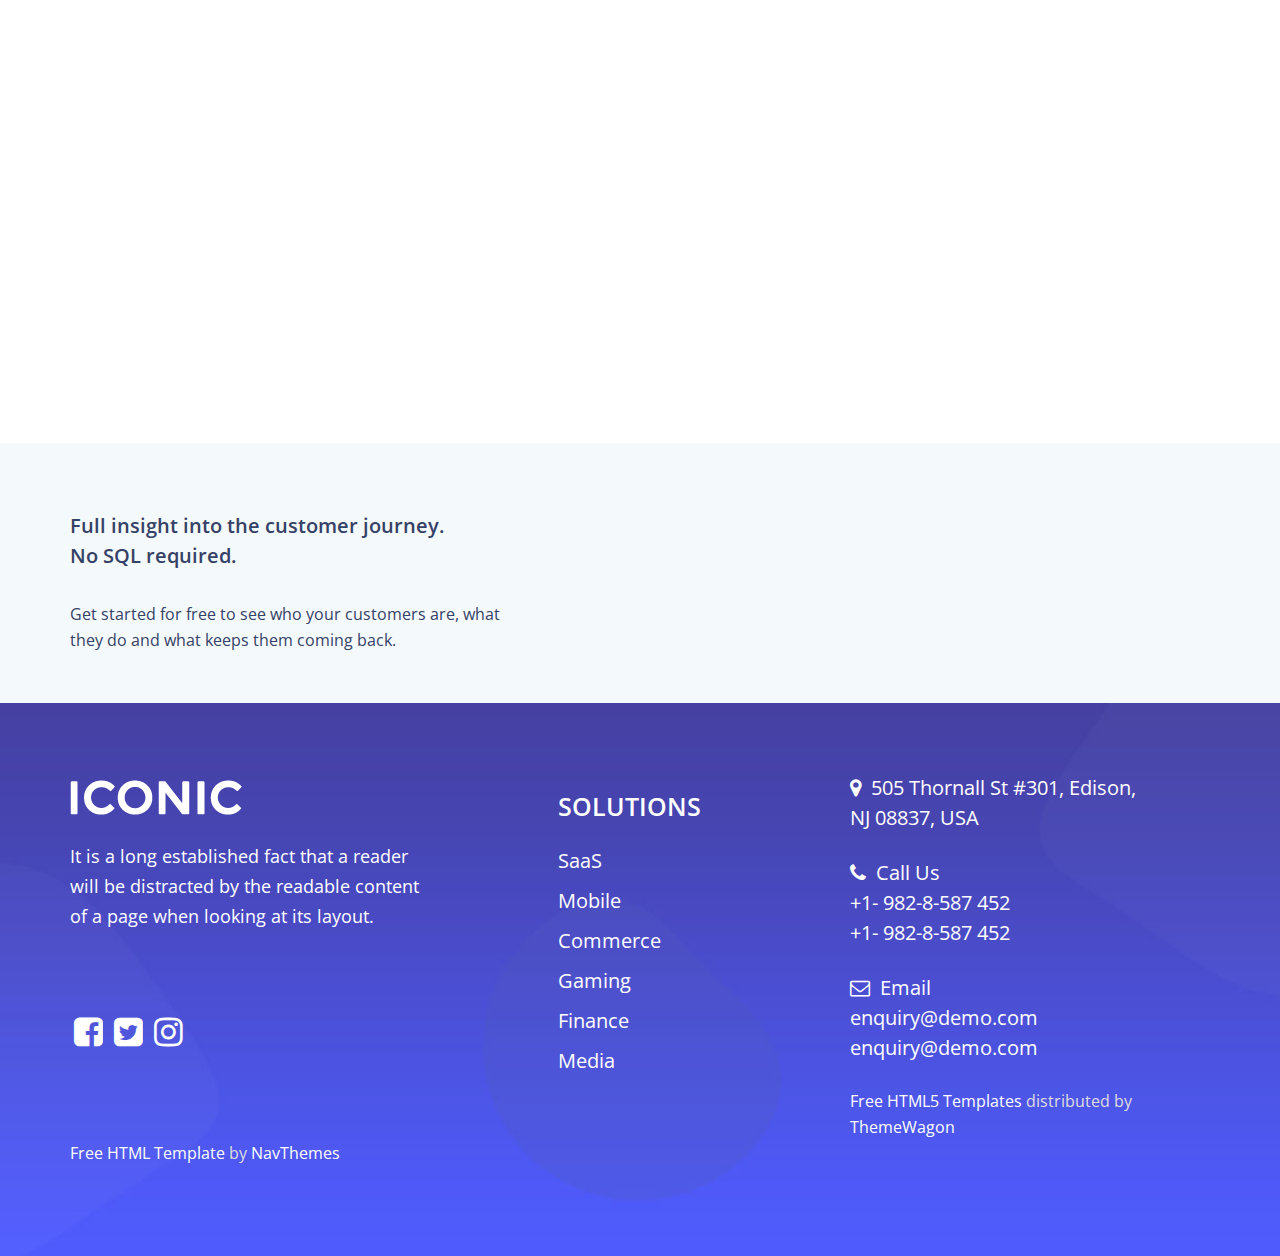
<file: blog-single.html>
<!DOCTYPE html>
<html lang="en">
   <head>
      <meta charset="utf-8">
      <meta http-equiv="X-UA-Compatible" content="IE=edge">
      <meta name="viewport" content="width=device-width, initial-scale=1">
      <title>blog single </title>
      <!-- Favicon -->
      <link rel="icon" href="assets/images/favicon.png" type="image/x-icon" />
      <!-- Bootstrap CSS -->
      <link href="assets/css/bootstrap.min.css" rel="stylesheet">
      <!-- Animate CSS -->
      <link href="assets/vendors/animate/animate.css" rel="stylesheet">
      <!-- I00con CSS-->
      <link rel="stylesheet" href="assets/vendors/font-awesome/css/font-awesome.min.css">
      <!-- Owlcarousel CSS-->
      <link rel="stylesheet" type="text/css" href="assets/vendors/owl_carousel/owl.carousel.css" media="all">
      <!--Template Styles CSS-->
      <link rel="stylesheet" type="text/css" href="assets/css/style.css" media="all" />
      <link href="https://fonts.googleapis.com/css?family=Open+Sans:400,400i,600,600i,700,700i,800,800i&amp;subset=cyrillic,cyrillic-ext,greek,greek-ext,latin-ext,vietnamese" rel="stylesheet">
   </head>
   <body>
    
      <div class="bg-banner-img clip-ellipse">
           <div class="ovrllay">
           
         <!-- Header_Area -->
         <nav class="navbar navbar-default header_aera affix-top pb-0">
            <div class="container m-s">
               <!-- Brand and toggle get grouped for better mobile display -->
               <div class="col-md-4 p0">
                  <div class="navbar-header">
                     <button type="button" class="navbar-toggle collapsed" data-toggle="collapse" data-target="#min_navbar">
                     <span class="sr-only">Toggle navigation</span>
                     <span class="icon-bar"></span>
                     <span class="icon-bar"></span>
                     <span class="icon-bar"></span>
                     </button>
                     <a class="navbar-brand logo-biss" href="index.html"><img src="assets/images/logo_img.png"></a>
                  </div>
               </div>
               <!-- Collect the nav links, forms, and other content for toggling -->
               <div class="col-md-8 p0">
                  <div class="collapse navbar-collapse" id="min_navbar">
                    <ul class="nav navbar-nav navbar-right">
                        <li class="dropdown submenu">
                           <a href="index.html" class="">Home</a>
                        </li>
                         <li class="dropdown submenu">
                           <a href="about.html" class="">About</a>
                        </li>
                        <li class="dropdown submenu">
                           <a href="services.html" class=""> Services</a>
                        </li>
                        <li class="dropdown submenu">
                           <a href="blog.html" class="">Blog</a>
                        </li>
                        <li class="dropdown submenu">
                           <a href="elements.html" class="">Elements</a>
                        </li>
                        <li class="dropdown submenu">
                           <a href="contact.html" class="">Contact</a>
                        </li>
                     </ul>
                  </div>
                  <!-- /.navbar-collapse -->
               </div>
            </div>
            <!-- /.container -->
         </nav>
         <!-- End Header_Area -->
         <!-- #banner start -->
         <section id="banner" class=" pt-0">
            <div class="container ">
               <div class="row">
                  <!-- #banner-text start -->            
                  <div id="banner-text" class="col-md-12 text-c text-center ">
                     <h5 class="wow fadeInUp main-h" data-wow-delay="0.2s" >blog single</h5>
                     <p class="banner-text wow fadeInUp main-h3" data-wow-delay="0.8s">No hours sank into aggregating and cleaning data. No complex SQL queries required. Just the answers <br> teams need to make smarter decisions, fast. Now, that's data-driven.</p>
                  </div>
                  <!-- /#banner-text End -->
               </div>
            </div>
         </section>
      </div>
  </div>
      <!-- /#banner end -->
      <!-- #blog Us Area start -->
     
    <section class="blog-details-area  wow fadeInUp">
            <div class="container">
                <div class="row">
                    <div class="col-md-8 col-xs-12">
                        <div class="blog-details-wrap">
                            <div class="blog-details-img">
                                <img src="assets/images/blog/blog-details.jpg" alt="">
                            </div>
                            <div class="blog-details-content wow fadeInUp">
                                <h3>Business Meeting At California</h3>
                                <p>This is Lorem ipsum dolor sit amet, consectetur adipisicing elit, sed do eiusmod tempor incididunt ut labore et dolore magna aliqua. Ut enim ad minim veniam, quis nostrud exercitation ullamco laboris nisi ut aliquip ex ea commodo consequat. Duis aute irure dolor in reprehenderit in voluptate velit esse cillum dolore eu fugiat nulla pariatur. Excepteur sint occaecat cupidatat non proident, sunt in culpa qui officia deserunt mollit anim id est laborum. Duis aute irure dolor in reprehenderit in voluptate velit esse cillum dolore eu fugiat nulla pariatur. Exce</p>
                                <p>Lorem ipsum dolor sit amet, consectetur adipisicing elit. Ad dolorum aspernatur ipsam, cumque. Quod autem iste dolorem explicabo nobis neque unde, laboriosam voluptatum cupiditate quam, corrupti ipsum accusantium sed eaque!</p>
                                <blockquote>
                                    Lorem ipsum dolor sit amet, consectetur adipisicing elit. Quibusdam iure laborum natus ab, dolor, optio qui voluptatem voluptate assumenda perferendis! Officiis atque ad veniam voluptas reiciendis laborum! Nostrum in, modi.
                                </blockquote>
                                <p>Sed ut perspiciatis unde omnis iste natus error sit voluptatem accusantium doloremque laudantium, totam rem aperiam, eaque ipsa quae ab illo inventore veritatis et quasi architecto beatae vitae dicta sunt explicabo. Nemo enim ipsam voluptatem quia voluptas sit aspernatur aut odit aut fugit, sed quia consequuntur magni dolores eos qui ratione voluptatem sequi nesciunt.</p>
                                <p>Li Europan lingues es membres del sam familie. Lor separat existentie es un myth. Por scientie, musica, sport etc, litot Europa usa li sam vocabular. Li lingues differe solmen in li grammatica, li pronunciation e li plu commun vocabules. </p>
                                <ul>
                                    <li>Sed ut perspiciatis unde omnis</li>
                                    <li>Lingues es membres del sam familie</li>
                                    <li>Lorem ipsum dolor sit amet</li>
                                    <li>This is Lorem ipsum dolor sit amet</li>
                                    <li>consectetur adipisicing elit</li>
                                </ul>
                                <p>Lorem ipsum dolor sit amet, consectetur adipisicing elit. Similique explicabo placeat voluptates harum incidunt fugit commodi illum ipsam porro sapiente rerum neque provident, ducimus iure, dolorum fugiat vero nam quidem architecto quae sint. Corporis cupiditate laborum eius exercitationem nesciunt quis magnam eum dolorem quo odio?</p>
                            </div>
                            <div class="comment-main wow fadeInUp">
                  <h3 class="blog-title ">Comment</h3>
                  <ol class="comments">
                    <li class="comment even thread-even depth-1">
                      <div class="comment-wrap">
                        <div class="comment-theme">
                          <div class="comment-image">
                            <img src="assets/images/comments/1.jpg" alt="Jhon">
                          </div>
                        </div>
                        <div class="comment-main-area">
                          <div class="comment-wrapper">
                            <div class="sewl-comments-meta">
                              <h4>Jhon <span class="comments-date">says August 15, 2016 at 11:33</span></h4>
                            </div>
                            <div class="comment-area">
                              <p>The bedding was hardly able to cover it and seemed ready to slide off any moment.The bedding was hardly able to cover it and seemed ready to slide off any moment.</p>
                              <div class="comments-reply">
                                <a rel="nofollow" class="comment-reply-link" href="#0" onclick="return addComment.moveForm( &quot;comment-1&quot;, &quot;1&quot;, &quot;respond&quot;, &quot;1&quot; )" aria-label="Reply to Mr WordPress"><span class="comment-reply-link">Reply</span></a>
                              </div>
                            </div>
                          </div>
                        </div>
                      </div>
                      <ul class="children wow fadeInUp">
                        <li class="comment odd alt">
                          <div class="comment-wrap comment-wrap1">
                            <div class="comment-theme">
                              <div class="comment-image">
                                <img src="assets/images/comments/3.jpg" alt="Jhon">
                              </div>
                            </div>
                            <div class="comment-main-area">
                              <div class="comment-wrapper">
                                <div class="sewl-comments-meta">
                                  <h4>Perdo <span class="comments-date">says August 15, 2017 at 11:33</span></h4>
                                </div>
                                <div class="comment-area">
                                  <p>The bedding was hardly able ready to slide off any moment.The bedding was hardly able to cover it and seemed ready to slide off any moment.</p>
                                  <div class="comments-reply">
                                    <a rel="nofollow" class="comment-reply-link" href="#0" onclick="return addComment.moveForm( &quot;comment-1&quot;, &quot;1&quot;, &quot;respond&quot;, &quot;1&quot; )" aria-label="Reply to Mr WordPress"><span class="comment-reply-link">Reply</span></a>
                                  </div>
                                </div>
                              </div>
                            </div>
                          </div>
                          <div class="comment-wrap comment-wrap2 wow fadeInUp">
                            <div class="comment-theme">
                              <div class="comment-image">
                                <img src="assets/images/comments/2.jpg" alt="Jhon">
                              </div>
                            </div>
                            <div class="comment-main-area">
                              <div class="comment-wrapper">
                                <div class="sewl-comments-meta">
                                  <h4>Alex <span class="comments-date">says August 15, 2017 at 11:33</span></h4>
                                </div>
                                <div class="comment-area">
                                  <p>Hardly able to cover it and seemed ready to slide off any moment.The bedding was hardly able to cover it and seemed ready to slide off any moment.</p>
                                  <div class="comments-reply">
                                    <a rel="nofollow" class="comment-reply-link" href="#0" onclick="return addComment.moveForm( &quot;comment-1&quot;, &quot;1&quot;, &quot;respond&quot;, &quot;1&quot; )" aria-label="Reply to Mr WordPress"><span class="comment-reply-link">Reply</span></a>
                                  </div>
                                </div>
                              </div>
                            </div>
                          </div>
                        </li>
                      </ul>
                    </li>
                  </ol>
                  <ol class="comments wow fadeInUp">
                    <li class="comment even thread-even depth-1">
                      <div class="comment-wrap">
                        <div class="comment-theme">
                          <div class="comment-image">
                            <img src="assets/images/comments/3.jpg" alt="Jhon">
                          </div>
                        </div>
                        <div class="comment-main-area">
                          <div class="comment-wrapper">
                            <div class="sewl-comments-meta">
                              <h4>Jeson <span class="comments-date">says Jun 20, 2017 at 12:00</span></h4>
                            </div>
                            <div class="comment-area">
                              <p>The bedding was hardly able to cover it and seemed ready to slide off any moment.The bedding was hardly able to cover it and seemed ready to slide off any moment.</p>
                              <div class="comments-reply">
                                <a rel="nofollow" class="comment-reply-link" href="#0" onclick="return addComment.moveForm( &quot;comment-1&quot;, &quot;1&quot;, &quot;respond&quot;, &quot;1&quot; )" aria-label="Reply to Mr WordPress"><span class="comment-reply-link">Reply</span></a>
                              </div>
                            </div>
                          </div>
                        </div>
                      </div>
                      <ul class="children wow fadeInUp">
                        <li class="comment odd alt">
                          <div class="comment-wrap comment-wrap1">
                            <div class="comment-theme">
                              <div class="comment-image">
                                <img src="assets/images/comments/4.jpg" alt="Jhon">
                              </div>
                            </div>
                            <div class="comment-main-area">
                              <div class="comment-wrapper">
                                <div class="sewl-comments-meta">
                                  <h4>Jhon Smit<span class="comments-date">says May 25, 2017 at 11:33 PM</span></h4>
                                </div>
                                <div class="comment-area">
                                  <p> was hardly able to cover it and seemed ready to slide off any moment.The bedding was hardly able to cover it and seemed ready to slide off any moment.</p>
                                  <div class="comments-reply">
                                    <a rel="nofollow" class="comment-reply-link" href="#0" onclick="return addComment.moveForm( &quot;comment-1&quot;, &quot;1&quot;, &quot;respond&quot;, &quot;1&quot; )" aria-label="Reply to Mr WordPress"><span class="comment-reply-link">Reply</span></a>
                                  </div>
                                </div>
                              </div>
                            </div>
                          </div>
                        </li>
                      </ul>
                    </li>
                  </ol>
                </div>
                <div id="respond" class="sewl-comment-form comment-respond wow fadeInUp">
                  <h3 id="reply-title" class="blog-title">Post Comments</h3>
                  <form novalidate="" method="post" id="commentform" class="comment-form" action="#0">
                    <div class="row">
                      <div class="col-xs-12">
                        <div class="sewl-form-inputs no-padding-left">
                          <div class="row">
                            <div class="col-sm-6 col-xs-12">
                              <input id="website" name="website" value="" tabindex="1" placeholder="Website" type="url">
                            </div>
                            <div class="col-sm-6 col-xs-12">
                              <input id="name" name="name" value="" tabindex="2" placeholder="Name" type="text">
                            </div>
                            <div class="col-xs-12">
                              <input id="email" name="email" value="" tabindex="3" placeholder="Email" type="email">
                            </div>
                                                    <div class="col-xs-12">
                                    <div class="sewl-form-textarea no-padding-right">
                                      <textarea id="comment" name="comment" tabindex="4" rows="3" cols="30" placeholder="Write Your Comments..."></textarea>
                                    </div>
                                  </div>
                          </div>
                        </div>
                      </div>
                      <div class="col-xs-12 wow fadeInUp">
                        <div class="form-submit">
                          <input name="submit" id="submit" value="Post Comment" type="submit" class="btn btn-default">
                         
                        </div>
                      </div>
                    </div>
                  </form>
                </div>
                        </div>
                    </div>
                    <div class="col-md-4 col-sm-6 col-xs-12 col wow fadeInUp">
                        <aside class="right-sidebar">
                            <div class="search-sidebar mb-30">
                                <form action="#">
                                    <input type="text" name="search" placeholder="Search Here">
                                    <button type="button" name="button"><i class="fa fa-search"></i></button>
                                </form>
                            </div>
                            <div class="category-wrap mb-30 wow fadeInUp">
                                <h3 class="sidebar-title">Category</h3>
                                <ul>
                                    <li><a href="#">Investments</a></li>
                                    <li><a href="#">Budgets</a></li>
                                    <li><a href="#">Accounting</a></li>
                                    <li><a href="#">Portfolios</a></li>
                                    <li><a href="#">Wealth</a></li>
                                    <li><a href="#">Business</a></li>
                                    <li><a href="#">Corporate</a></li>
                                </ul>
                            </div>
                            <div class="related-post mb-30 wow fadeInUp">
                                <h3 class="sidebar-title">Related Postt</h3>
                                <ul>
                                    <li class="related-post-items">
                                        <div class="post-img">
                                            <img src="assets/images/post/1.jpg" alt="">
                                        </div>
                                        <div class="post-info">
                                            <a href="blog-post.html">Adipisicing dolor sit amet consectetur  elit Lorem ipsum dolor</a>
                                            <p>20/08/2017</p>
                                        </div>
                                    </li>
                                    <li class="related-post-items">
                                        <div class="post-img">
                                            <img src="assets/images/post/2.jpg" alt="">
                                        </div>
                                        <div class="post-info">
                                            <a href="blog-post.html">Sit Lorem ipsum dolor amet adipisicing elit Lorem ipsum dolor</a>
                                            <p>25/08/2017</p>
                                        </div>
                                    </li>
                                    <li class="related-post-items">
                                        <div class="post-img">
                                            <img src="assets/images/post/3.jpg" alt="">
                                        </div>
                                        <div class="post-info">
                                            <a href="blog-post.html">Dolor sit amet consectetur adipisicing elit Lorem ipsum dolor</a>
                                            <p>30/09/2017</p>
                                        </div>
                                    </li>
                                </ul>
                            </div>
                            <div class="archive-wrap mb-30 wow fadeInUp">
                                <h3 class="sidebar-title">archive</h3>
                                <ul>
                  <li><a href="#">November 2017 <span class="pull-right">(25)</span></a></li>
                  <li><a href="#">August 2017 <span class="pull-right">(25)</span></a></li>
                  <li><a href="#">September 2017  <span class="pull-right">(25)</span></a></li>
                  <li><a href="#">Octeber 2017 <span class="pull-right">(25)</span></a></li>
                  <li><a href="#">December 2017  <span class="pull-right">(25)</span></a></li>
                </ul>
                            </div>
                            <div class="tags-wrap wow fadeInUp">
                                <h3 class="sidebar-title">Post Tags</h3>
                                <ul>
                                    <li><a href="#">html</a></li>
                                    <li><a href="#">css</a></li>
                                    <li><a href="#">javascript</a></li>
                                    <li><a href="#">business</a></li>
                                    <li><a href="#">corporate</a></li>
                                    <li><a href="#">php</a></li>
                                    <li><a href="#">dolor</a></li>
                                    <li><a href="#">amet</a></li>
                                </ul>
                            </div>
                        </aside>
                    </div>
                </div>
            </div>
        </section>



  <!-- #End blog Us Area  -->




   <!-- #partners Us Area start -->
      <div class="our_partners_area bg-grediunt">
         <div class="book_now_aera ">
            <div class="container">
               <div class="row book_now">
                  <div class="col-md-5 booking_text">
                     <h4>Full insight into the customer journey.<br>
                        No SQL required.
                     </h4>
                     <p>Get started for free to see who your customers are, what they do and what keeps them coming back.</p>
                  </div>
                  <div class="col-md-7 p0 book_bottun">
                     <div class="col-md-7">
                       
                     </div>
                     <div class="col-md-5">
                        <div class="top-banner wow fadeInRight text-left" style="visibility: visible; animation-name: fadeInRight;">
                           <a id="#services" href="contact.html" class="btn btn-primary  wow fadeInUp  js-scroll-trigger" data-wow-delay="1s" style="visibility: visible; animation-delay: 1s; animation-name: fadeInUp;">CONTACT SALES</a>
                        </div>
                     </div>
                  </div>
               </div>
            </div>
         </div>
      </div>
      <!--#start Our footer Area -->
      <div class="our_footer_area">
         <div class="book_now_aera ">
            <div class="container">
               <div class="row book_now">
                  <div class="col-md-4">
                     <div class="">
                        <a class=" logo-biss" href="index.html"> <img src="assets/images/logo_img.png"></a>
                     </div>
                     <p class="footer-h">It is a long established fact that a reader will be distracted by the readable content of a page when looking at its layout.</p>
                     <div class="bigpixi-footer-social">
                        <a href="" target="_blank"><i id="social-fb" class="fa fa-facebook-square fa-3x social"></i></a>
                        <a href="" target="_blank"><i id="social-tw" class="fa fa-twitter-square fa-3x social"></i></a>
                        <a href="" target="_blank"><i id="social-em" class="fa fa-instagram fa-3x social"></i></a>
                     </div>
                  </div>
                  <div class="col-md-1 ">
                  </div>
                  <div class="col-md-3">
                     <h2 class="footer-top">SOLUTIONS </h2>
                     <ul class="footer-menu">
                        <li><a href=""> SaaS    </a></li>
                        <li><a href=""> Mobile  </a> </li>
                        <li><a href="">Commerce    </a> </li>
                        <li><a href="">    Gaming    </a> </li>
                        <li><a href="">   Finance   </a> </li>
                        <li><a href="">         Media   </a></li>
                     </ul>
                  </div>
                  <div class="col-md-4">
                     <ul class="location">
                        <li class="footer-left-h"><i class="fa fa-map-marker"></i>505 Thornall St #301, Edison, <br>NJ 08837, USA</li>
                        <li class="footer-left-h"><i class="fa fa-phone"></i>Call Us <br>+1- 982-8-587 452
                           <br>+1- 982-8-587 452
                        </li>
                        <li class="footer-left-h"><i class="fa fa-envelope-o"></i>Email<br>
                           <a href=""> enquiry@demo.com </a></br><a href=""> enquiry@demo.com </a>
                        </li>
                        <p class="color-gray">  
                           <a href="https://themewagon.com/theme_tag/free/">Free HTML5 Templates</a> distributed by <a href="https://themewagon.com/">ThemeWagon</a> 
                        </p>
                     </ul>
                  </div>
                   <div class="col-md-12">
                    <p class="color-gray">  <a href="https://www.navthemes.com/free-html-templates/">Free HTML Template</a> by <a href="https://www.navthemes.com">NavThemes </a> </p>
                  </div>
               </div>
            </div>
         </div>
      </div>
      <!--#End Our footer Area -->
      <!-- jQuery JS -->
      <script src="assets/js/jquery-1.12.0.min.js"></script>
      <!-- Bootstrap JS -->
      <script src="assets/js/bootstrap.min.js"></script>
       <script src="assets/vendors/popup/lightbox.min.js"></script>
      <!-- Animate JS -->
      <script src="assets/vendors/animate/wow.min.js"></script>
      <!-- Owlcarousel JS -->
      <script src="assets/vendors/owl_carousel/owl.carousel.min.js"></script>
      <!-- Theme JS -->
      <script src="assets/js/theme.min.js"></script>
   </body>
</html>
</file>
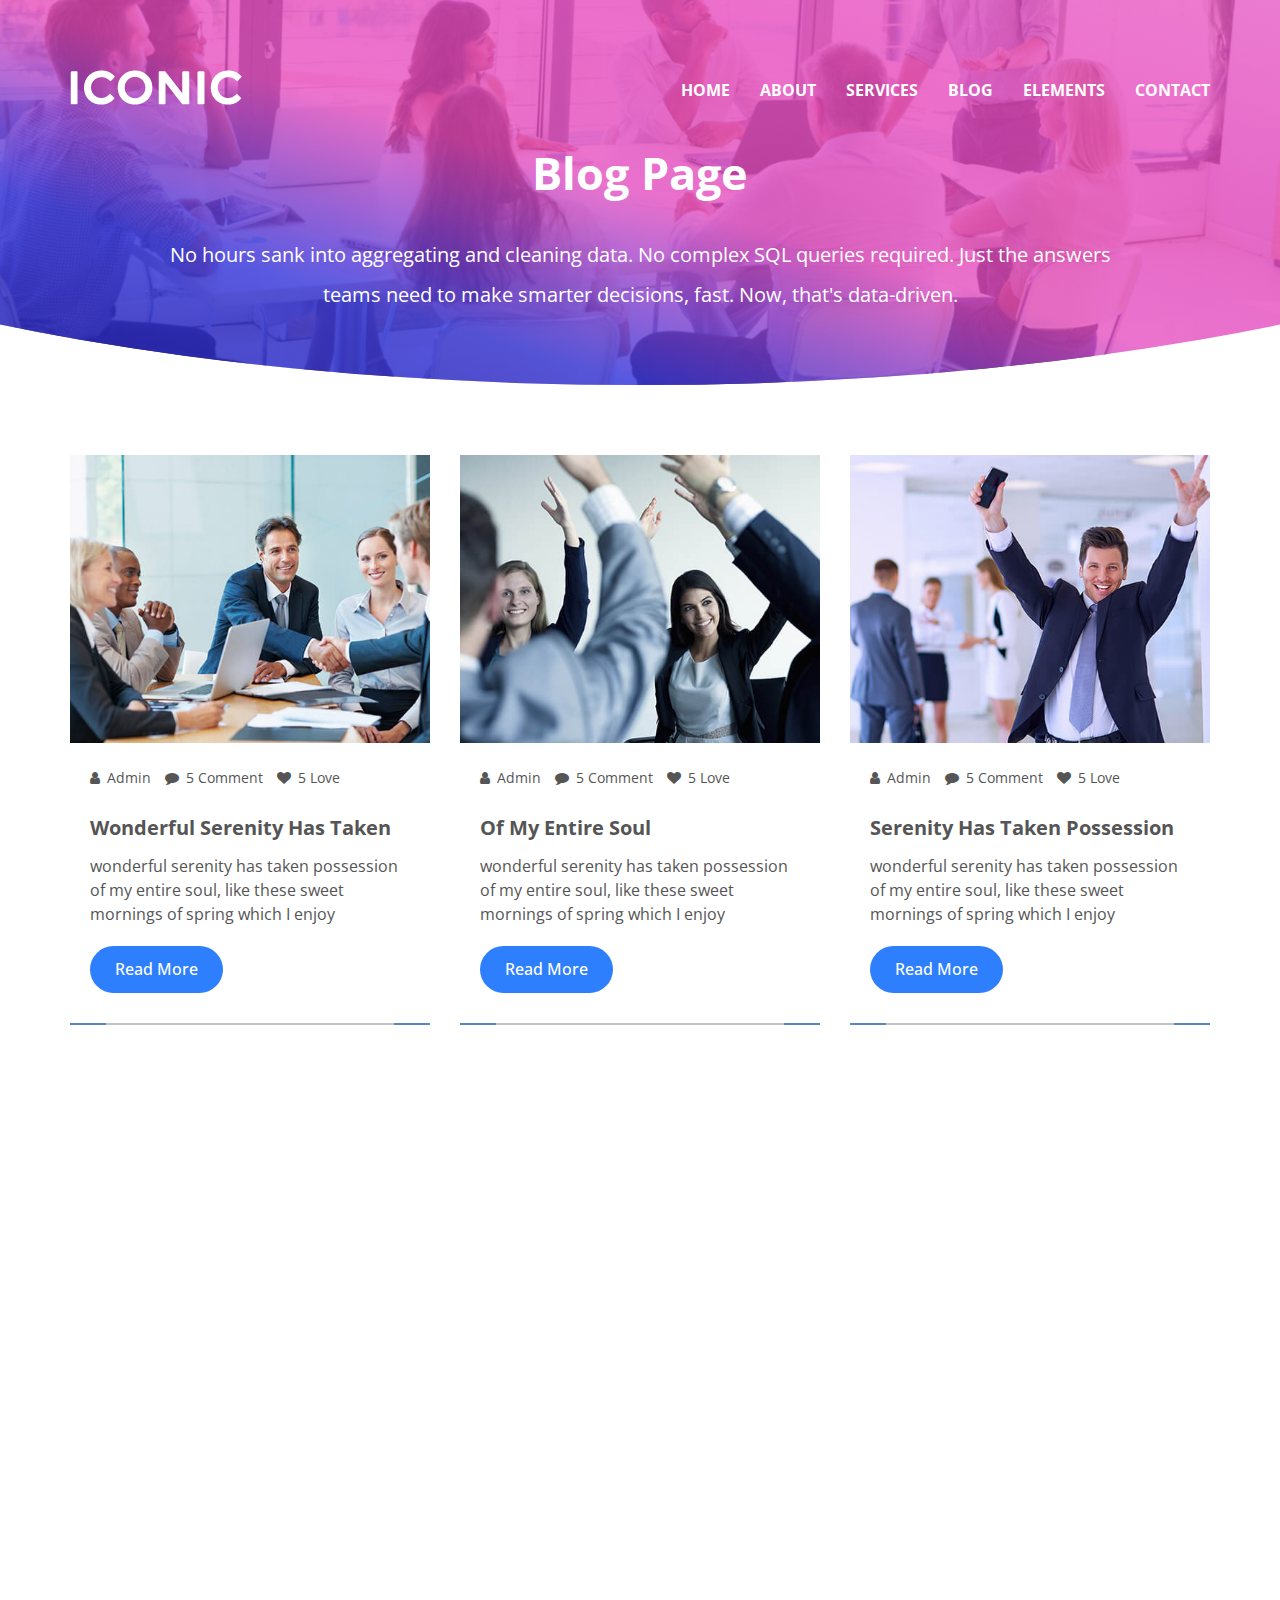
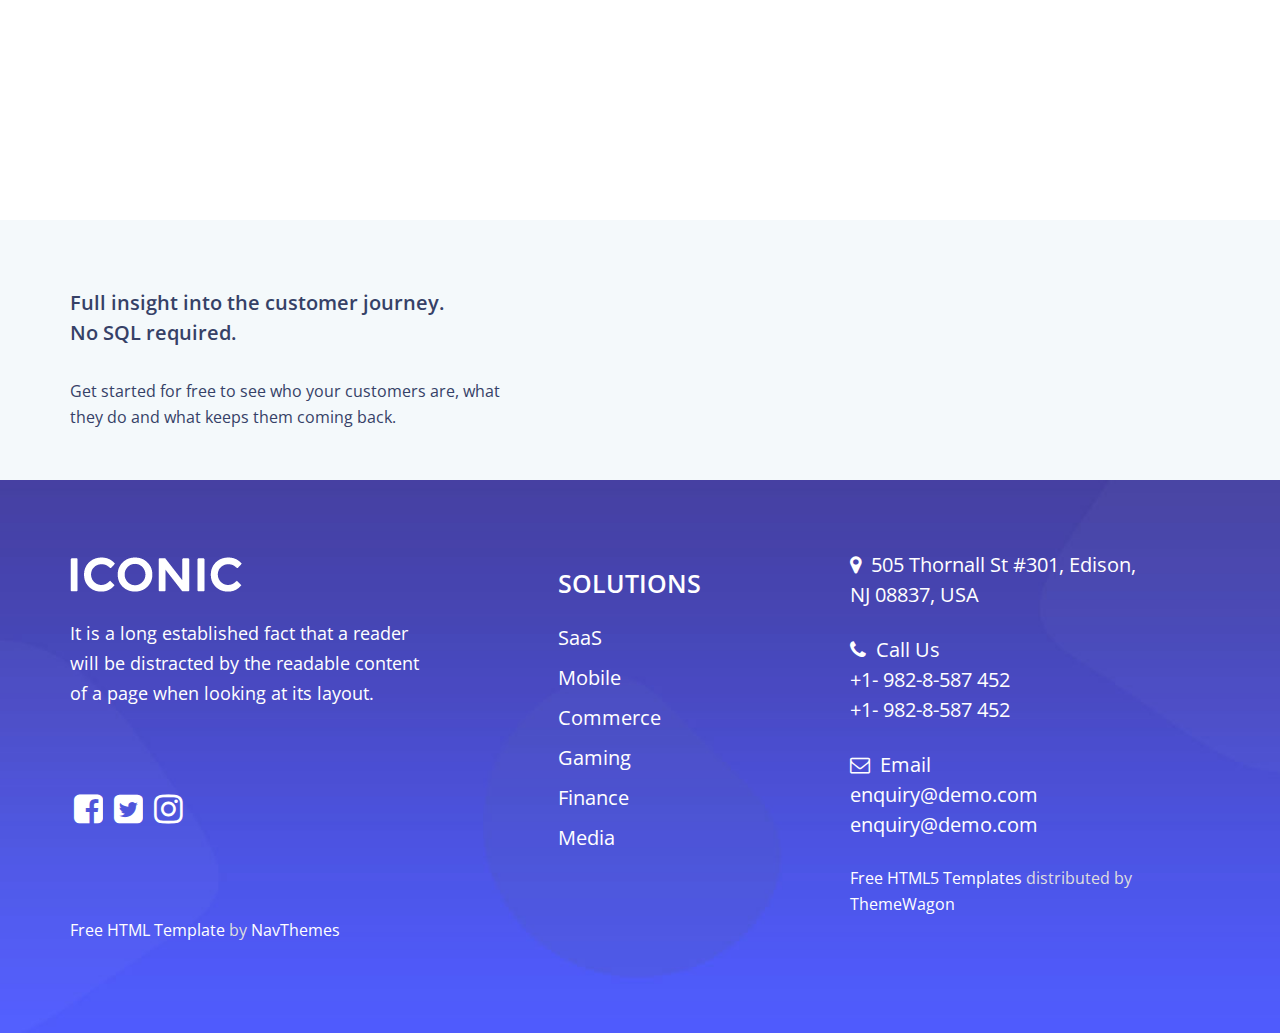
<file: blog.html>
<!DOCTYPE html>
<html lang="en">
   <head>
      <meta charset="utf-8">
      <meta http-equiv="X-UA-Compatible" content="IE=edge">
      <meta name="viewport" content="width=device-width, initial-scale=1">
      <title> blog page </title>
      <!-- Favicon -->
      <link rel="icon" href="assets/images/favicon.png" type="image/x-icon" />
      <!-- Bootstrap CSS -->
      <link href="assets/css/bootstrap.min.css" rel="stylesheet">
      <!-- Animate CSS -->
      <link href="assets/vendors/animate/animate.css" rel="stylesheet">
      <!-- I00con CSS-->
      <link rel="stylesheet" href="assets/vendors/font-awesome/css/font-awesome.min.css">
      <!-- Owlcarousel CSS-->
      <link rel="stylesheet" type="text/css" href="assets/vendors/owl_carousel/owl.carousel.css" media="all">
      <!--Template Styles CSS-->
      <link rel="stylesheet" type="text/css" href="assets/css/style.css" media="all" />
      <link href="https://fonts.googleapis.com/css?family=Open+Sans:400,400i,600,600i,700,700i,800,800i&amp;subset=cyrillic,cyrillic-ext,greek,greek-ext,latin-ext,vietnamese" rel="stylesheet">
   </head>
   <body>
    
      <div class="bg-banner-img clip-ellipse">
           <div class="ovrllay">
           
         <!-- Header_Area -->
         <nav class="navbar navbar-default header_aera affix-top pb-0">
            <div class="container m-s">
               <!-- Brand and toggle get grouped for better mobile display -->
               <div class="col-md-4 p0">
                  <div class="navbar-header">
                     <button type="button" class="navbar-toggle collapsed" data-toggle="collapse" data-target="#min_navbar">
                     <span class="sr-only">Toggle navigation</span>
                     <span class="icon-bar"></span>
                     <span class="icon-bar"></span>
                     <span class="icon-bar"></span>
                     </button>
                     <a class="navbar-brand logo-biss" href="index.html"><img src="assets/images/logo_img.png"></a>
                  </div>
               </div>
               <!-- Collect the nav links, forms, and other content for toggling -->
               <div class="col-md-8 p0">
                  <div class="collapse navbar-collapse" id="min_navbar">
                     <ul class="nav navbar-nav navbar-right">
                        <li class="dropdown submenu">
                           <a href="index.html" class="">Home</a>
                        </li>
                         <li class="dropdown submenu">
                           <a href="about.html" class="">About</a>
                        </li>
                        <li class="dropdown submenu">
                           <a href="services.html" class=""> Services</a>
                        </li>
                        <li class="dropdown submenu">
                           <a href="blog.html" class="">Blog</a>
                        </li>
                        <li class="dropdown submenu">
                           <a href="elements.html" class="">Elements</a>
                        </li>
                        <li class="dropdown submenu">
                           <a href="contact.html" class="">Contact</a>
                        </li>
                      
                     </ul>
                  </div>
                  <!-- /.navbar-collapse -->
               </div>
            </div>
            <!-- /.container -->
         </nav>
         <!-- End Header_Area -->
         <!-- #banner start -->
         <section id="banner" class=" pt-0">
            <div class="container ">
               <div class="row">
                  <!-- #banner-text start -->            
                  <div id="banner-text" class="col-md-12 text-c text-center ">
                     <h5 class="wow fadeInUp main-h" data-wow-delay="0.2s" >Blog page</h5>
                     <p class="banner-text wow fadeInUp main-h3" data-wow-delay="0.8s">No hours sank into aggregating and cleaning data. No complex SQL queries required. Just the answers <br> teams need to make smarter decisions, fast. Now, that's data-driven.</p>
                  </div>
                  <!-- /#banner-text End -->
               </div>
            </div>
         </section>
      </div>
    </div>
  
      <!-- /#banner end -->
      <!-- #blog Us Area start -->
     
    <section class="blog-area ptb-140 bg-1">
            <div class="container">
                <div class="row">
                    <div class="col-md-4 col-sm-6 col-xs-12 col">
                        <div class="blog-wrap mb-30">
                            <div class="blog-img">
                                <img src="assets/images/blog/1.jpg" alt="">
                            </div>
                            <div class="blog-content wow fadeInUp">
                                <div class="blog-meta">
                                    <ul>
                                        <li><a href="#"><i class="fa fa-user"></i> Admin</a></li>
                                        <li><a href="#"><i class="fa fa-comment"></i> 5 Comment</a></li>
                                        <li><a href="#"><i class="fa fa-heart"></i> 5 Love</a></li>
                                    </ul>
                                </div>
                                <h3><a href="blog-single.html">wonderful serenity has taken</a></h3>
                                <p>wonderful serenity has taken possession of my entire soul, like these sweet mornings of spring which I enjoy</p>
                                <a href="blog-single.html" class="btn btn-default btn_font_16">Read More</a>
                            </div>
                        </div>
                    </div>
                    <div class="col-md-4 col-sm-6 col-xs-12 col wow fadeInUp">
                        <div class="blog-wrap  mb-30">
                            <div class="blog-img">
                                <img src="assets/images/blog/2.jpg" alt="">
                            </div>
                            <div class="blog-content">
                                <div class="blog-meta">
                                    <ul>
                                        <li><a href="#"><i class="fa fa-user"></i> Admin</a></li>
                                        <li><a href="#"><i class="fa fa-comment"></i> 5 Comment</a></li>
                                        <li><a href="#"><i class="fa fa-heart"></i> 5 Love</a></li>
                                    </ul>
                                </div>
                                <h3><a href="blog-single.html">of my entire soul</a></h3>
                                <p>wonderful serenity has taken possession of my entire soul, like these sweet mornings of spring which I enjoy</p> 
                                <a href="blog-single.html" class="btn btn-default btn_font_16">Read More</a>
                            </div>
                        </div>
                    </div>
                    <div class="col-md-4 col-sm-6 col-xs-12 col wow fadeInUp">
                        <div class="blog-wrap  mb-30">
                            <div class="blog-img">
                                <img src="assets/images/blog/3.jpg" alt="">
                            </div>
                            <div class="blog-content">
                                <div class="blog-meta">
                                    <ul>
                                        <li><a href="#"><i class="fa fa-user"></i> Admin</a></li>
                                        <li><a href="#"><i class="fa fa-comment"></i> 5 Comment</a></li>
                                        <li><a href="#"><i class="fa fa-heart"></i> 5 Love</a></li>
                                    </ul>
                                </div>
                                <h3><a href="blog-single.html">serenity has taken possession</a></h3>
                                <p>wonderful serenity has taken possession of my entire soul, like these sweet mornings of spring which I enjoy</p>
                                <a href="blog-single.html" class="btn btn-default btn_font_16">Read More</a>
                            </div>
                        </div>
                    </div>

                    <div class="col-md-4 col-sm-6 col-xs-12 mt-50 wow fadeInUp">
                        <div class="blog-wrap  mb-30">
                            <div class="blog-img">
                                <img src="assets/images/blog/4.jpg" alt="">
                            </div>
                            <div class="blog-content">
                                <div class="blog-meta">
                                    <ul>
                                        <li><a href="#"><i class="fa fa-user"></i> Admin</a></li>
                                        <li><a href="#"><i class="fa fa-comment"></i> 5 Comment</a></li>
                                        <li><a href="#"><i class="fa fa-heart"></i> 5 Love</a></li>
                                    </ul>
                                </div>
                                <h3><a href="blog-single.html"> suffered have majority</a></h3>
                                <p>wonderful serenity has taken possession of my entire soul, like these sweet mornings of spring which I enjoy</p>
                                <a href="blog-single.html" class="btn btn-default btn_font_16">Read More</a>
                            </div>
                        </div>
                    </div>
                    <div class="col-md-4 col-sm-6 col-xs-12 mt-50 wow fadeInUp">
                        <div class="blog-wrap  mb-30">
                            <div class="blog-img">
                                <img src="assets/images/blog/5.jpg" alt="">
                            </div>
                            <div class="blog-content">
                                <div class="blog-meta">
                                    <ul>
                                        <li><a href="#"><i class="fa fa-user"></i> Admin</a></li>
                                        <li><a href="#"><i class="fa fa-comment"></i> 5 Comment</a></li>
                                        <li><a href="#"><i class="fa fa-heart"></i> 5 Love</a></li>
                                    </ul>
                                </div>
                                <h3><a href="blog-single.html">majority have suffered</a></h3>
                                <p>wonderful serenity has taken possession of my entire soul, like these sweet mornings of spring which I enjoy</p>
                                <a href="blog-single.html" class="btn btn-default btn_font_16">Read More</a>
                            </div>
                        </div>
                    </div>
                    <div class="col-md-4 col-sm-6 col-xs-12 mt-50 wow fadeInUp">
                        <div class="blog-wrap  mb-30">
                            <div class="blog-img">
                                <img src="assets/images/blog/6.jpg" alt="">
                            </div>
                            <div class="blog-content">
                                <div class="blog-meta">
                                    <ul>
                                        <li><a href="#"><i class="fa fa-user"></i> Admin</a></li>
                                        <li><a href="#"><i class="fa fa-comment"></i> 5 Comment</a></li>
                                        <li><a href="#"><i class="fa fa-heart"></i> 5 Love</a></li>
                                    </ul>
                                </div>
                                <h3><a href="blog-single.html">majority have suffered</a></h3>
                                <p>wonderful serenity has taken possession of my entire soul, like these sweet mornings of spring which I enjoy</p>
                                <a href="blog-single.html" class="btn btn-default btn_font_16">Read More</a>
                            </div>
                        </div>
                    </div>
                    <div class="col-xs-12">
                        <div class="pagination-wrap mt-50 wow fadeInUp">
                            <ul>
                                <li><a href="#"><i class="fa fa-angle-left"></i></a></li>
                                <li class="active"><a href="#">1</a></li>
                                <li><a href="#">2</a></li>
                                <li><a href="#">3</a></li>
                                <li><a href="#">4</a></li>
                                <li><a href="#">5</a></li>
                                <li><a href=""><i class="fa fa-angle-right"></i></a></li>
                            </ul>
                        </div>
                    </div>
                </div>
            </div>
        </section>



  <!-- #End blog Us Area  -->




   <!-- #partners Us Area start -->
      <div class="our_partners_area bg-grediunt">
         <div class="book_now_aera ">
            <div class="container">
               <div class="row book_now">
                  <div class="col-md-5 booking_text">
                     <h4>Full insight into the customer journey.<br>
                        No SQL required.
                     </h4>
                     <p>Get started for free to see who your customers are, what they do and what keeps them coming back.</p>
                  </div>
                  <div class="col-md-7 p0 book_bottun">
                     <div class="col-md-7">
                       
                     </div>
                     <div class="col-md-5">
                        <div class="top-banner wow fadeInRight text-left" style="visibility: visible; animation-name: fadeInRight;">
                           <a id="#services" href="contact.html" class="btn btn-primary  wow fadeInUp  js-scroll-trigger" data-wow-delay="1s" style="visibility: visible; animation-delay: 1s; animation-name: fadeInUp;">CONTACT SALES</a>
                        </div>
                     </div>
                  </div>
               </div>
            </div>
         </div>
      </div>
      <!--#start Our footer Area -->
      <div class="our_footer_area">
         <div class="book_now_aera ">
            <div class="container">
               <div class="row book_now">
                  <div class="col-md-4">
                     <div class="">
                        <a class=" logo-biss" href="index.html"> <img src="assets/images/logo_img.png"></a>
                     </div>
                     <p class="footer-h">It is a long established fact that a reader will be distracted by the readable content of a page when looking at its layout.</p>
                     <div class="bigpixi-footer-social">
                        <a href="" target="_blank"><i id="social-fb" class="fa fa-facebook-square fa-3x social"></i></a>
                        <a href="" target="_blank"><i id="social-tw" class="fa fa-twitter-square fa-3x social"></i></a>
                        <a href="" target="_blank"><i id="social-em" class="fa fa-instagram fa-3x social"></i></a>
                     </div>

                  </div>
                  <div class="col-md-1 ">
                  </div>
                  <div class="col-md-3">
                     <h2 class="footer-top">SOLUTIONS </h2>
                     <ul class="footer-menu">
                        <li><a href=""> SaaS    </a></li>
                        <li><a href=""> Mobile  </a> </li>
                        <li><a href="">Commerce    </a> </li>
                        <li><a href="">    Gaming    </a> </li>
                        <li><a href="">   Finance   </a> </li>
                        <li><a href="">         Media   </a></li>
                     </ul>
                  </div>
                  <div class="col-md-4">
                     <ul class="location">
                        <li class="footer-left-h"><i class="fa fa-map-marker"></i>505 Thornall St #301, Edison, <br>NJ 08837, USA</li>
                        <li class="footer-left-h"><i class="fa fa-phone"></i>Call Us <br>+1- 982-8-587 452
                           <br>+1- 982-8-587 452</li>
                        
                        <li class="footer-left-h"><i class="fa fa-envelope-o"></i>Email<br>
                           <a href=""> enquiry@demo.com </a></br><a href=""> enquiry@demo.com </a>
                        </li>
                        <p class="color-gray">  
                           <a href="https://themewagon.com/theme_tag/free/">Free HTML5 Templates</a> distributed by <a href="https://themewagon.com/">ThemeWagon</a> 
                        </p>
                     </ul>
                  </div>
                  <div class="col-md-12">
                    <p class="color-gray">  <a href="https://www.navthemes.com/free-html-templates/">Free HTML Template</a> by <a href="https://www.navthemes.com">NavThemes </a> </p>
                  </div>
               </div>
            </div>
         </div>
      </div>
      <!--#End Our footer Area -->
      <!-- jQuery JS -->
      <script src="assets/js/jquery-1.12.0.min.js"></script>
      <!-- Bootstrap JS -->
      <script src="assets/js/bootstrap.min.js"></script>
       <script src="assets/vendors/popup/lightbox.min.js"></script>
      <!-- Animate JS -->
      <script src="assets/vendors/animate/wow.min.js"></script>
      <!-- Owlcarousel JS -->
      <script src="assets/vendors/owl_carousel/owl.carousel.min.js"></script>
      <!-- Theme JS -->
      <script src="assets/js/theme.min.js"></script>
   </body>
</html>
</file>
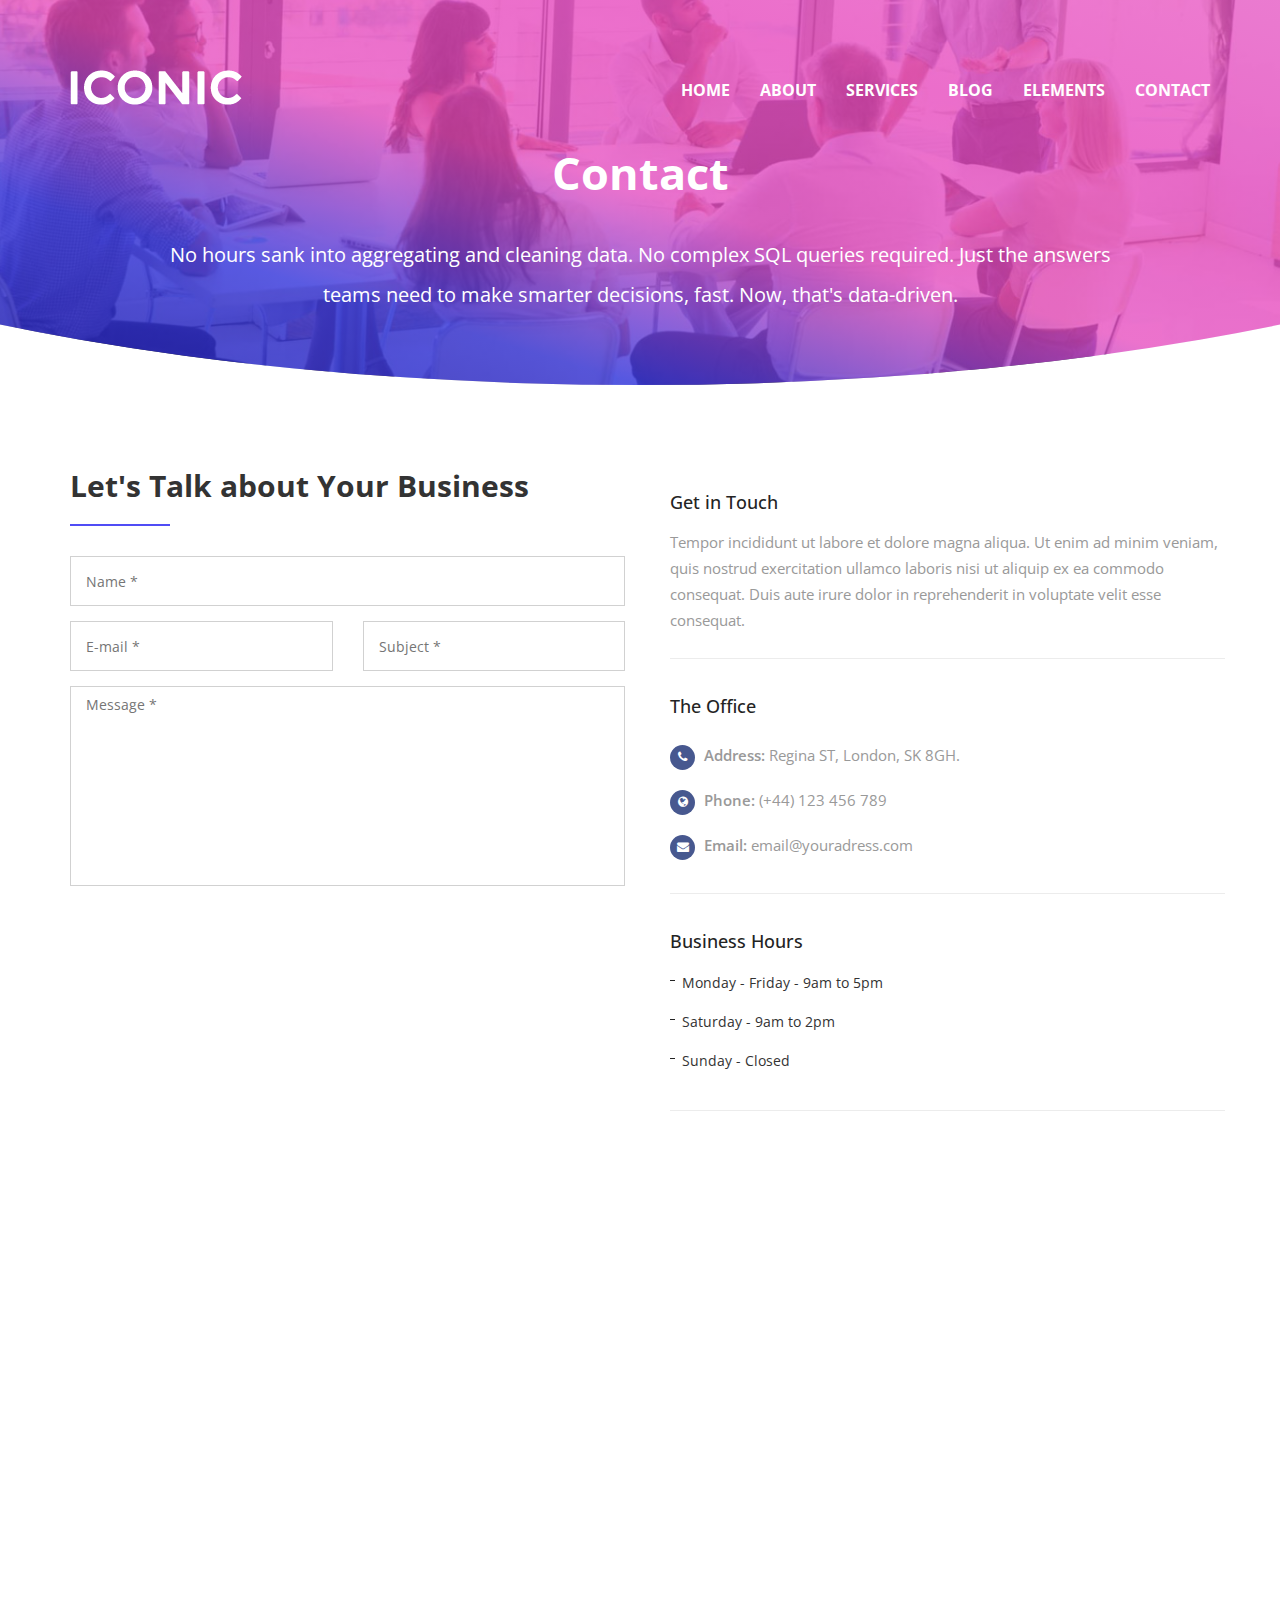
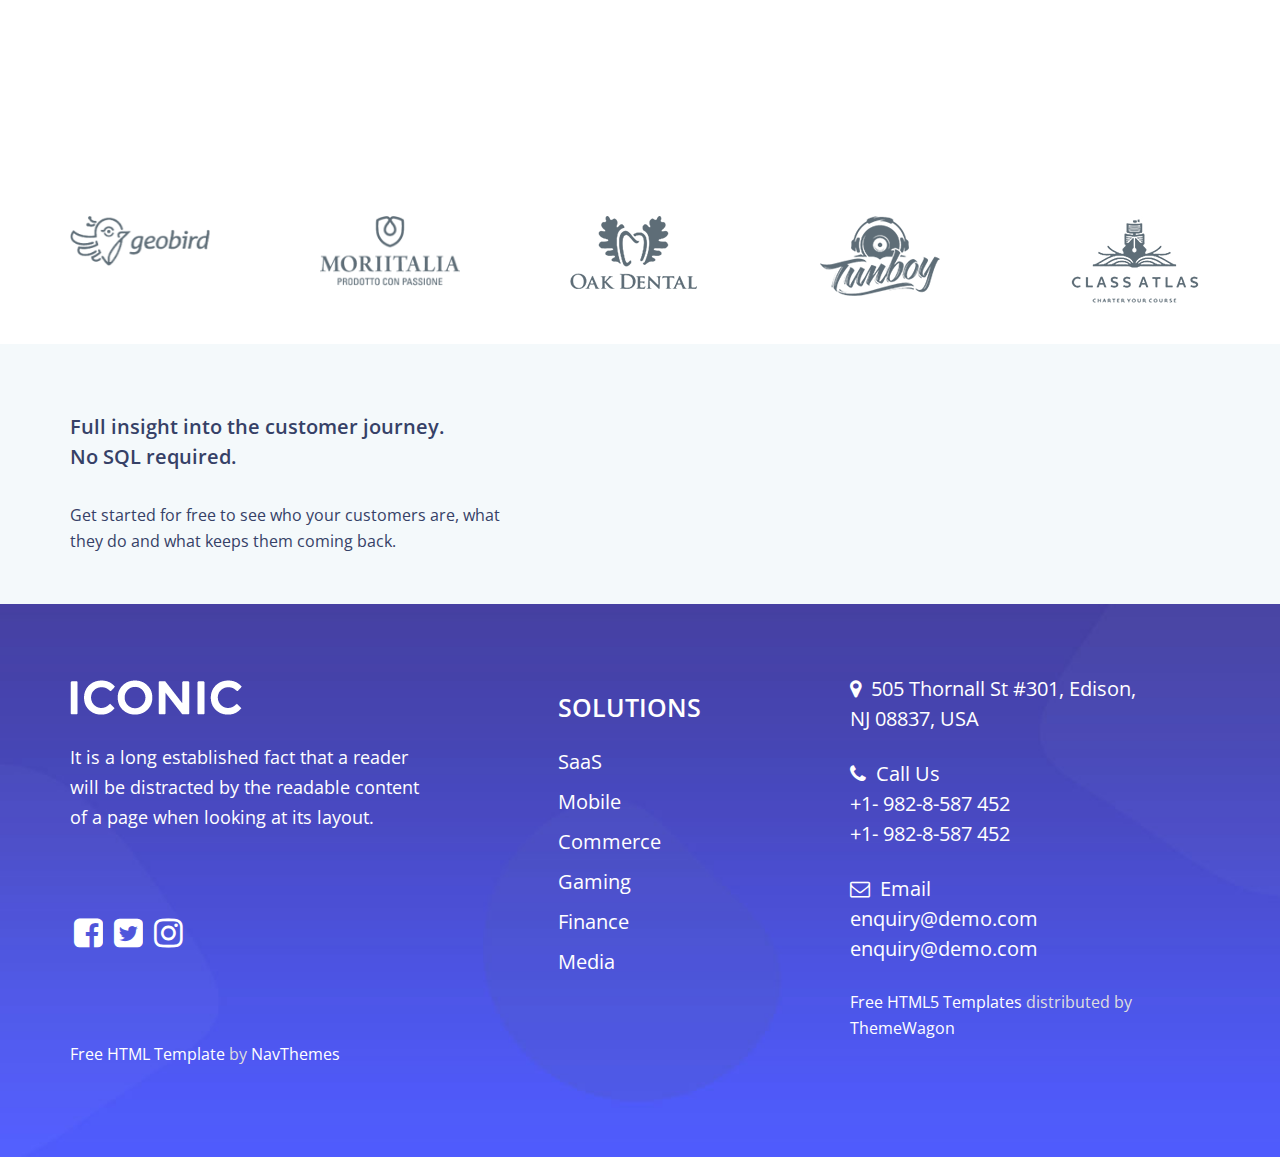
<file: contact.html>
<!DOCTYPE html>
<html lang="en">
   <head>
      <meta charset="utf-8">
      <meta http-equiv="X-UA-Compatible" content="IE=edge">
      <meta name="viewport" content="width=device-width, initial-scale=1">
      <title>Contact Page  </title>
      <!-- Favicon -->
      <link rel="icon" href="assets/images/favicon.png" type="image/x-icon" />
      <!-- Bootstrap CSS -->
      <link href="assets/css/bootstrap.min.css" rel="stylesheet">
      <!-- Animate CSS -->
      <link href="assets/vendors/animate/animate.css" rel="stylesheet">
      <!-- Icon CSS-->
      <link rel="stylesheet" href="assets/vendors/font-awesome/css/font-awesome.min.css">
     
    
      <!-- Owlcarousel CSS-->
      <link rel="stylesheet" type="text/css" href="assets/vendors/owl_carousel/owl.carousel.css" media="all">
      <!--Template Styles CSS-->
      <link rel="stylesheet" type="text/css" href="assets/css/style.css" media="all" />
      <link href="https://fonts.googleapis.com/css?family=Open+Sans:400,400i,600,600i,700,700i,800,800i&amp;subset=cyrillic,cyrillic-ext,greek,greek-ext,latin-ext,vietnamese" rel="stylesheet">
   </head>
   <body>
      <div class="bg-all">
      <div class="bg-banner-img clip-ellipse">
           <div class="ovrllay">
           
         <!-- Header_Area -->
         <nav class="navbar navbar-default header_aera affix-top pb-0" >
            <div class="container m-s">
               <!-- Brand and toggle get grouped for better mobile display -->
               <div class="col-md-4 p0">
                  <div class="navbar-header">
                     <button type="button" class="navbar-toggle collapsed" data-toggle="collapse" data-target="#min_navbar">
                     <span class="sr-only">Toggle navigation</span>
                     <span class="icon-bar"></span>
                     <span class="icon-bar"></span>
                     <span class="icon-bar"></span>
                     </button>
                     <a class="navbar-brand logo-biss" href="index.html"> <img src="assets/images/logo_img.png">
                     </a>
                  </div>
               </div>
               <!-- Collect the nav links, forms, and other content for toggling -->
               <div class="col-md-8 p0">
                  <div class="collapse navbar-collapse" id="min_navbar">
                    <ul class="nav navbar-nav navbar-right">
                        <li class="dropdown submenu">
                           <a href="index.html" class="">Home</a>
                        </li>
                         <li class="dropdown submenu">
                           <a href="about.html" class="">About</a>
                        </li>
                        <li class="dropdown submenu">
                           <a href="services.html" class=""> Services</a>
                        </li>
                        <li class="dropdown submenu">
                           <a href="blog.html" class="">Blog</a>
                        </li>
                        <li class="dropdown submenu">
                           <a href="elements.html" class="">Elements</a>
                        </li>
                        <li class="dropdown submenu">
                           <a href="contact.html" class="">Contact</a>
                        </li>
                     </ul>
                  </div>
                  <!-- /.navbar-collapse -->
               </div>
            </div>
            <!-- /.container -->
         </nav>
         <!-- End Header_Area -->
         <!-- #banner start -->
         <section id="banner" class="pt-0">
            <div class="container ">
               <div class="row wow fadeInUp">
                  <!-- #banner-text start -->            
                  <div id="banner-text" class="col-md-12 text-c text-center ">
                     <h5 class="wow fadeInUp main-h" data-wow-delay="0.2s" >Contact</h5>
                     <p class="banner-text wow fadeInUp main-h3" data-wow-delay="0.8s">No hours sank into aggregating and cleaning data. No complex SQL queries required. Just the answers <br> teams need to make smarter decisions, fast. Now, that's data-driven.</p>
                  </div>
                  <!-- /#banner-text End -->
               </div>
            </div>
         </section>
      </div>
    </div>
      <!-- /#banner end -->
      <!-- #contact  Area start -->
     <section>
    <div class="container">
        <div class="row">
            <div class="col-lg-6">
                <div class="section-heading left">
                    <h4>Let's Talk about Your Business</h4></div>
                <div class="contact-form-box margin-30px-top">
                    <div class="no-margin-lr" id="success-contact-form" style="display: none;"></div>
                    <form id="contactForm" method="post" class="contact-form" action="sendemail.php">
                        <div class="row">
                            <div class="col-md-12">
                                <input type="text" class="medium-input" maxlength="50" placeholder="Name *" required="required" id="name" name="name">
                            </div>
                            <div class="col-xs-12 col-sm-6 col-md-6">
                                <input type="email" class="medium-input" maxlength="70" placeholder="E-mail *" required="required" id="email" name="email">
                            </div>
                            <div class="col-xs-12 col-sm-6 col-md-6">
                                <input type="text" class="medium-input" maxlength="70" placeholder="Subject *" required="required" id="subject" name="subject">
                            </div>
                            <div class="col-md-12">
                                <textarea class="medium-textarea" rows="12" maxlength="1000" placeholder="Message *" required="required" id="message" name="message"></textarea>
                            </div>
                            <div class="col-md-12 sm-margin-30px-bottom">
                                <div class="top-contact wow fadeInRight text-left" style="visibility: visible; animation-name: fadeInRight;">
                           <a type="submit" id="#services" href="#services" class="btn btn-primary wow fadeInUp  js-scroll-trigger" data-wow-delay="1s" style="visibility: visible; animation-delay: 1s; animation-name: fadeInUp;">Send Message</a>
                        </div>
                            </div>
                        </div>
                    </form>
                </div>
            </div>
            <div class="col-lg-6">
                <div class="contact-info-box padding-30px-left sm-no-padding">
                    <div class="row">
                        <div class="col-12">
                            <div class="contact-info-section no-padding-top margin-10px-top">
                                <h4>Get in Touch</h4>
                                <p> Tempor incididunt ut labore et dolore magna aliqua. Ut enim ad minim veniam, quis nostrud exercitation ullamco laboris nisi ut aliquip ex ea commodo consequat. Duis aute irure dolor in reprehenderit in voluptate velit esse consequat.</p>
                            </div>
                        </div>
                        <div class="col-12">
                            <div class="contact-info-section">
                                <h4>The Office</h4>
                                <ul class="list-style-1 no-margin-bottom">
                                    <li>
                                        <p><i class="fa fa-phone text-center"></i> <strong>Address:</strong> Regina ST, London, SK 8GH.</p>
                                    </li>
                                    <li>
                                        <p><i class="fa fa-globe text-center"></i> <strong>Phone:</strong> (+44) 123 456 789</p>
                                    </li>
                                    <li>
                                        <p><i class="fa fa-envelope text-center"></i> <strong>Email:</strong> <a href="javascript:void(0)" class="email_color_site">email@youradress.com</a></p>
                                    </li>
                                </ul>
                            </div>
                        </div>
                        <div class="col-12">
                            <div class="contact-info-section border-none no-padding-bottom no-margin-bottom">
                                <h4>Business Hours</h4>
                                <ul class="list-style-2">
                                    <li>Monday - Friday - 9am to 5pm</li>
                                    <li>Saturday - 9am to 2pm</li>
                                    <li>Sunday - Closed</li>
                                </ul>
                            </div>
                        </div>
                    </div>
                </div>
            </div>
        </div>
    </div>
</section>
   <!-- #contact  Area End -->



 <!--#Our maps  start -->
<section class="py_map_40">
   <div class="container-fluid p0">
      <div id="contatti" class=" maps">
                        <iframe src="https://www.google.com/maps/embed?pb=!1m14!1m8!1m3!1d11880.492291371422!2d12.4922309!3d41.8902102!3m2!1i1024!2i768!4f13.1!3m3!1m2!1s0x0%3A0x28f1c82e908503c4!2sColosseo!5e0!3m2!1sit!2sit!4v1524815927977" frameborder="0" style="border:0" allowfullscreen=""></iframe>
                     </div>
   </div>
</section>

  <!--#End maps   -->


   <!--#Our Partners start -->
<div class="our_partners_area py-45">
            <div class="container">
              
               <!--#Our Partners assets/images start -->
               <div class="partners  pt-0 p0wow fadeInUp">
                  <div class="item"><img src="assets/images/client_logo/client_logo-1.png" alt=""></div>
                  <div class="item"><img src="assets/images/client_logo/client_logo-2.png" alt=""></div>
                  <div class="item"><img src="assets/images/client_logo/client_logo-3.png" alt=""></div>
                  <div class="item"><img src="assets/images/client_logo/client_logo-4.png" alt=""></div>
                  <div class="item"><img src="assets/images/client_logo/client_logo-5.png" alt=""></div>
               </div>
               <!--#End Our Partners assets/images -->
              
            </div>
         </div>
      <!--#End Our Partners Area -->


      <!--#End contact-text  --> 
       <!--#start Our testimonial Area -->
    <div class="our_partners_area bg-grediunt">
         <div class="book_now_aera ">
            <div class="container">
               <div class="row book_now">
                  <div class="col-md-5 booking_text">
                     <h4>Full insight into the customer journey.<br>
                        No SQL required.
                     </h4>
                     <p>Get started for free to see who your customers are, what they do and what keeps them coming back.</p>
                  </div>
                  <div class="col-md-7 p0 book_bottun">
                     <div class="col-md-7">
                        
                     </div>
                     <div class="col-md-5">
                        <div class="top-banner wow fadeInRight text-left" style="visibility: visible; animation-name: fadeInRight;">
                           <a id="#services" href="contact.html" class="btn btn-primary wow fadeInUp  js-scroll-trigger" data-wow-delay="1s" style="visibility: visible; animation-delay: 1s; animation-name: fadeInUp;">CONTACT SALES</a>
                        </div>
                     </div>
                  </div>
               </div>
            </div>
         </div>
      </div>
         <!--#End Our testimonial Area -->
      <!--#start Our footer Area -->
      <div class="our_footer_area">
         <div class="book_now_aera ">
            <div class="container">
               <div class="row book_now">
                  <div class="col-md-4">
                     <div class="">
                        <a class=" logo-biss" href="index.html"> <img src="assets/images/logo_img.png"></a>
                     </div>
                     <p class="footer-h">It is a long established fact that a reader will be distracted by the readable content of a page when looking at its layout.</p>
                     <div class="bigpixi-footer-social">
                        <a href="" target="_blank"><i id="social-fb" class="fa fa-facebook-square fa-3x social"></i></a>
                        <a href="" target="_blank"><i id="social-tw" class="fa fa-twitter-square fa-3x social"></i></a>
                        <a href="" target="_blank"><i id="social-em" class="fa fa-instagram fa-3x social"></i></a>
                     </div>
                  </div>
                  <div class="col-md-1 ">
                  </div>
                  <div class="col-md-3">
                     <h2 class="footer-top">SOLUTIONS </h2>
                     <ul class="footer-menu">
                        <li><a href=""> SaaS    </a></li>
                        <li><a href=""> Mobile  </a> </li>
                        <li><a href="">Commerce    </a> </li>
                        <li><a href="">    Gaming    </a> </li>
                        <li><a href="">   Finance   </a> </li>
                        <li><a href="">         Media   </a></li>
                     </ul>
                  </div>
                  <div class="col-md-4">
                     <ul class="location">
                        <li class="footer-left-h"><i class="fa fa-map-marker"></i>505 Thornall St #301, Edison, <br>NJ 08837, USA</li>
                        <li class="footer-left-h"><i class="fa fa-phone"></i>Call Us <br>+1- 982-8-587 452
                           <br>+1- 982-8-587 452
                        </li>
                        <li class="footer-left-h"><i class="fa fa-envelope-o"></i>Email<br>
                           <a href=""> enquiry@demo.com </a></br><a href=""> enquiry@demo.com </a>
                        </li>
                        <p class="color-gray">  
                           <a href="https://themewagon.com/theme_tag/free/">Free HTML5 Templates</a> distributed by <a href="https://themewagon.com/">ThemeWagon</a> 
                        </p>
                     </ul>
                  </div>
                   <div class="col-md-12">
                    <p class="color-gray">  <a href="https://www.navthemes.com/free-html-templates/">Free HTML Template</a> by <a href="https://www.navthemes.com">NavThemes </a> </p>
                  </div>
               </div>
            </div>
         </div>
      </div>
      <!--#End Our footer Area -->
      <!-- jQuery JS -->
      <script src="assets/js/jquery-1.12.0.min.js"></script>
       <script src="assets/vendors/popup/lightbox.min.js"></script>
      <!-- Bootstrap JS -->
      <script src="assets/js/bootstrap.min.js"></script>
      <!-- Animate JS -->
      <script src="assets/vendors/animate/wow.min.js"></script>
     
      <script src="assets/vendors/owl_carousel/owl.carousel.min.js"></script>
     
      <!-- Theme JS -->
      <script src="assets/js/theme.min.js"></script>
   </body>
</html>
</file>
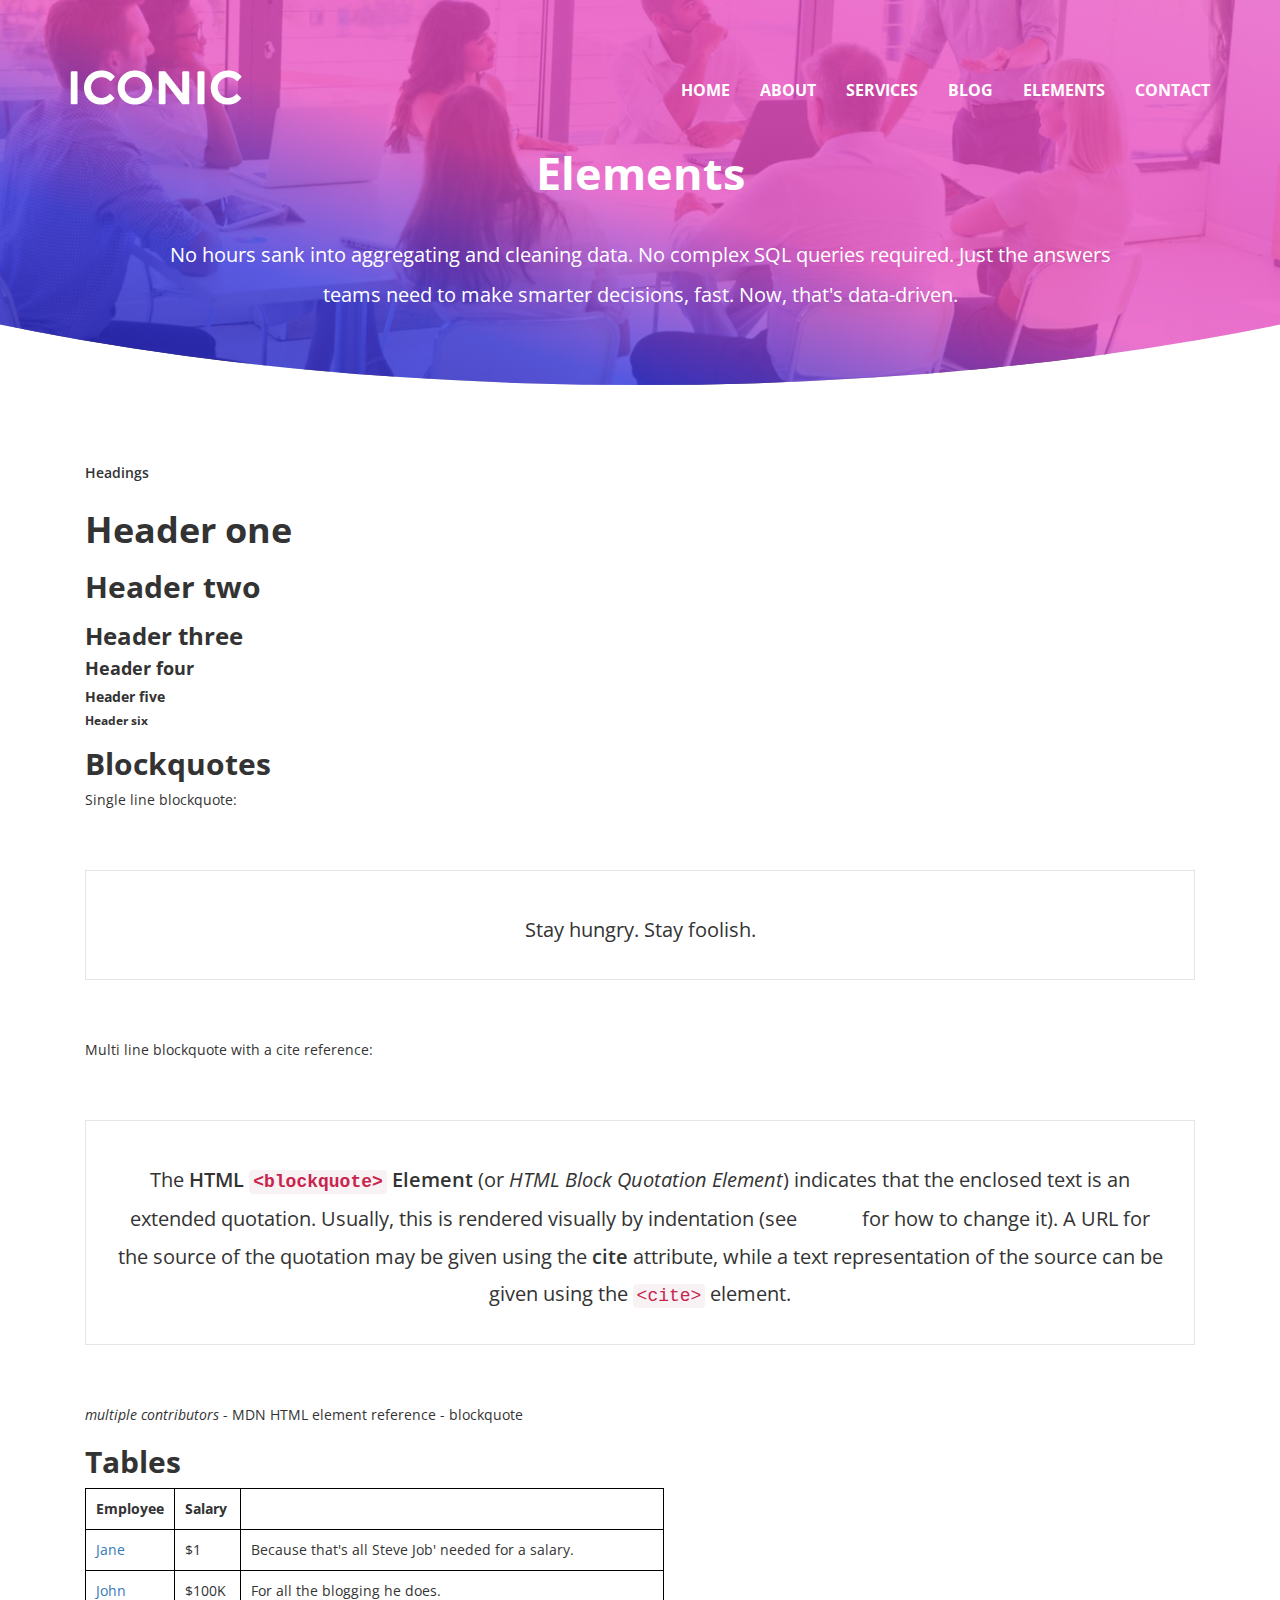
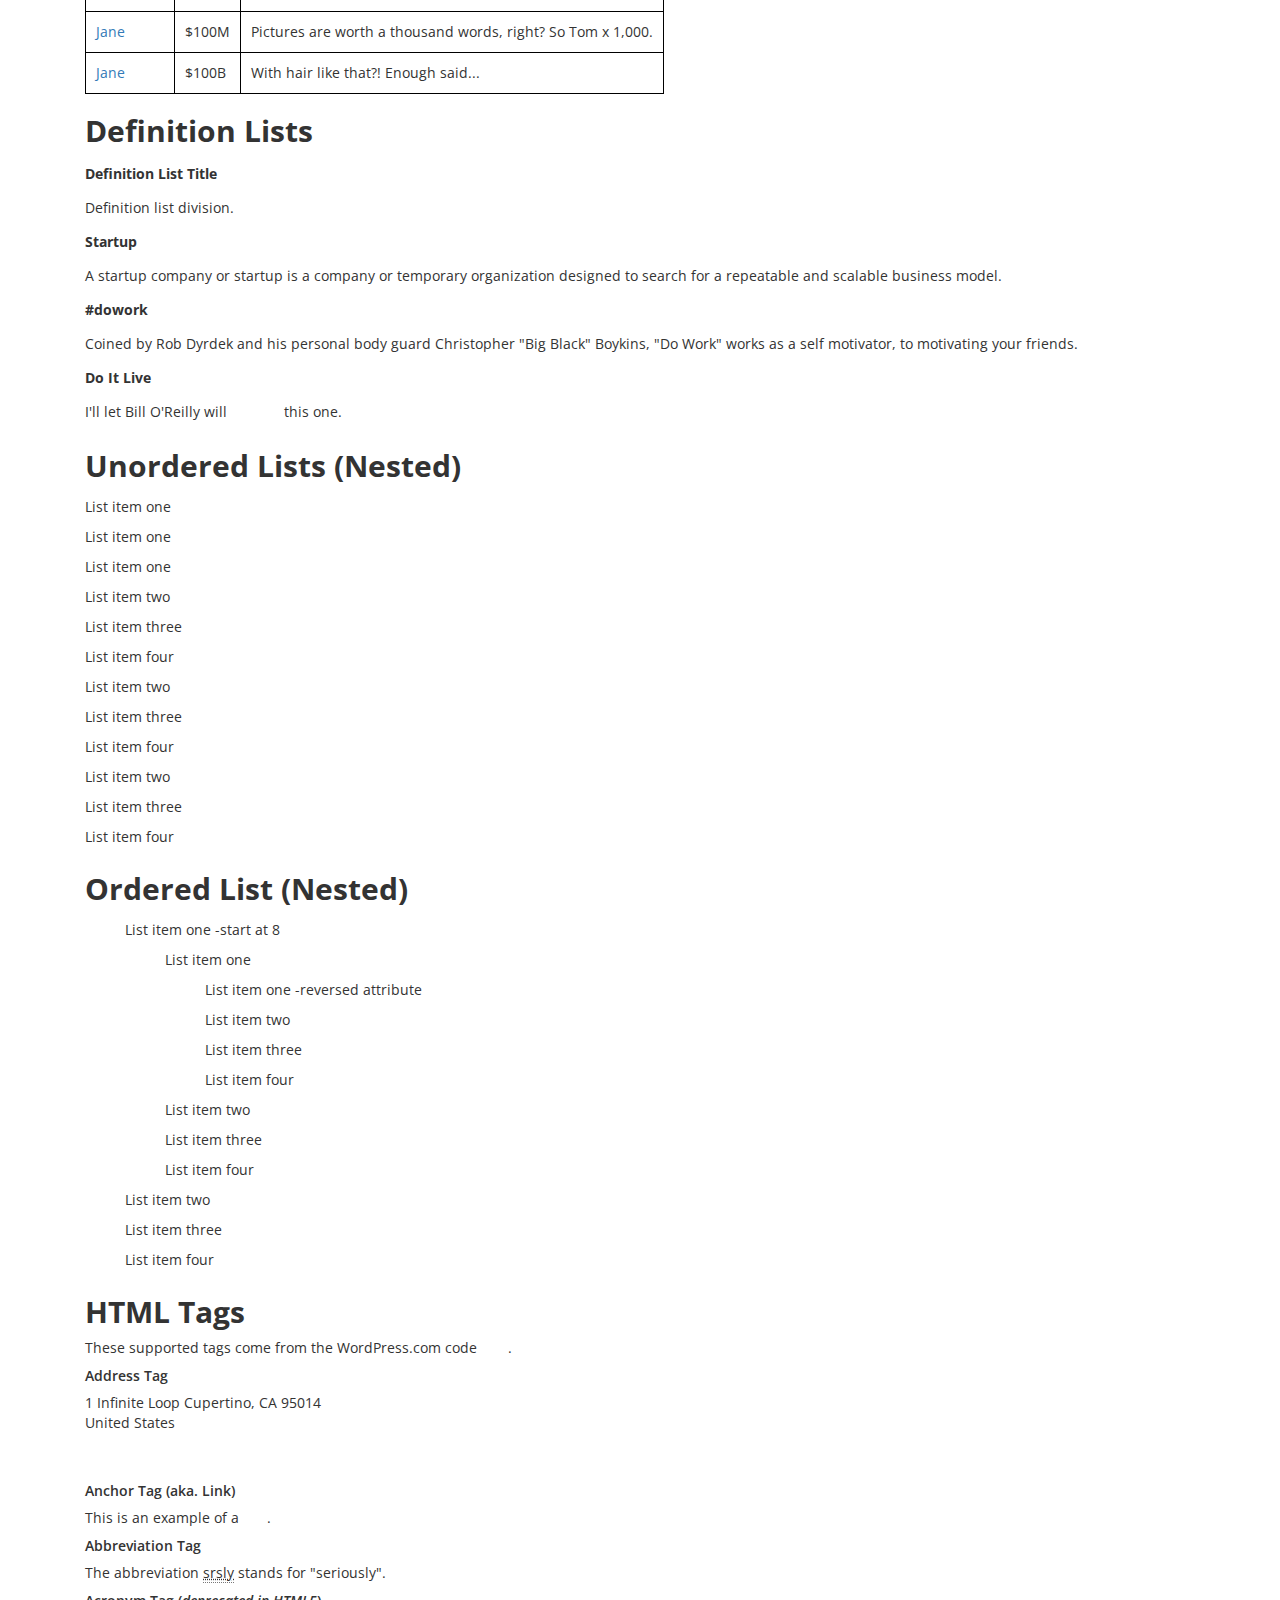
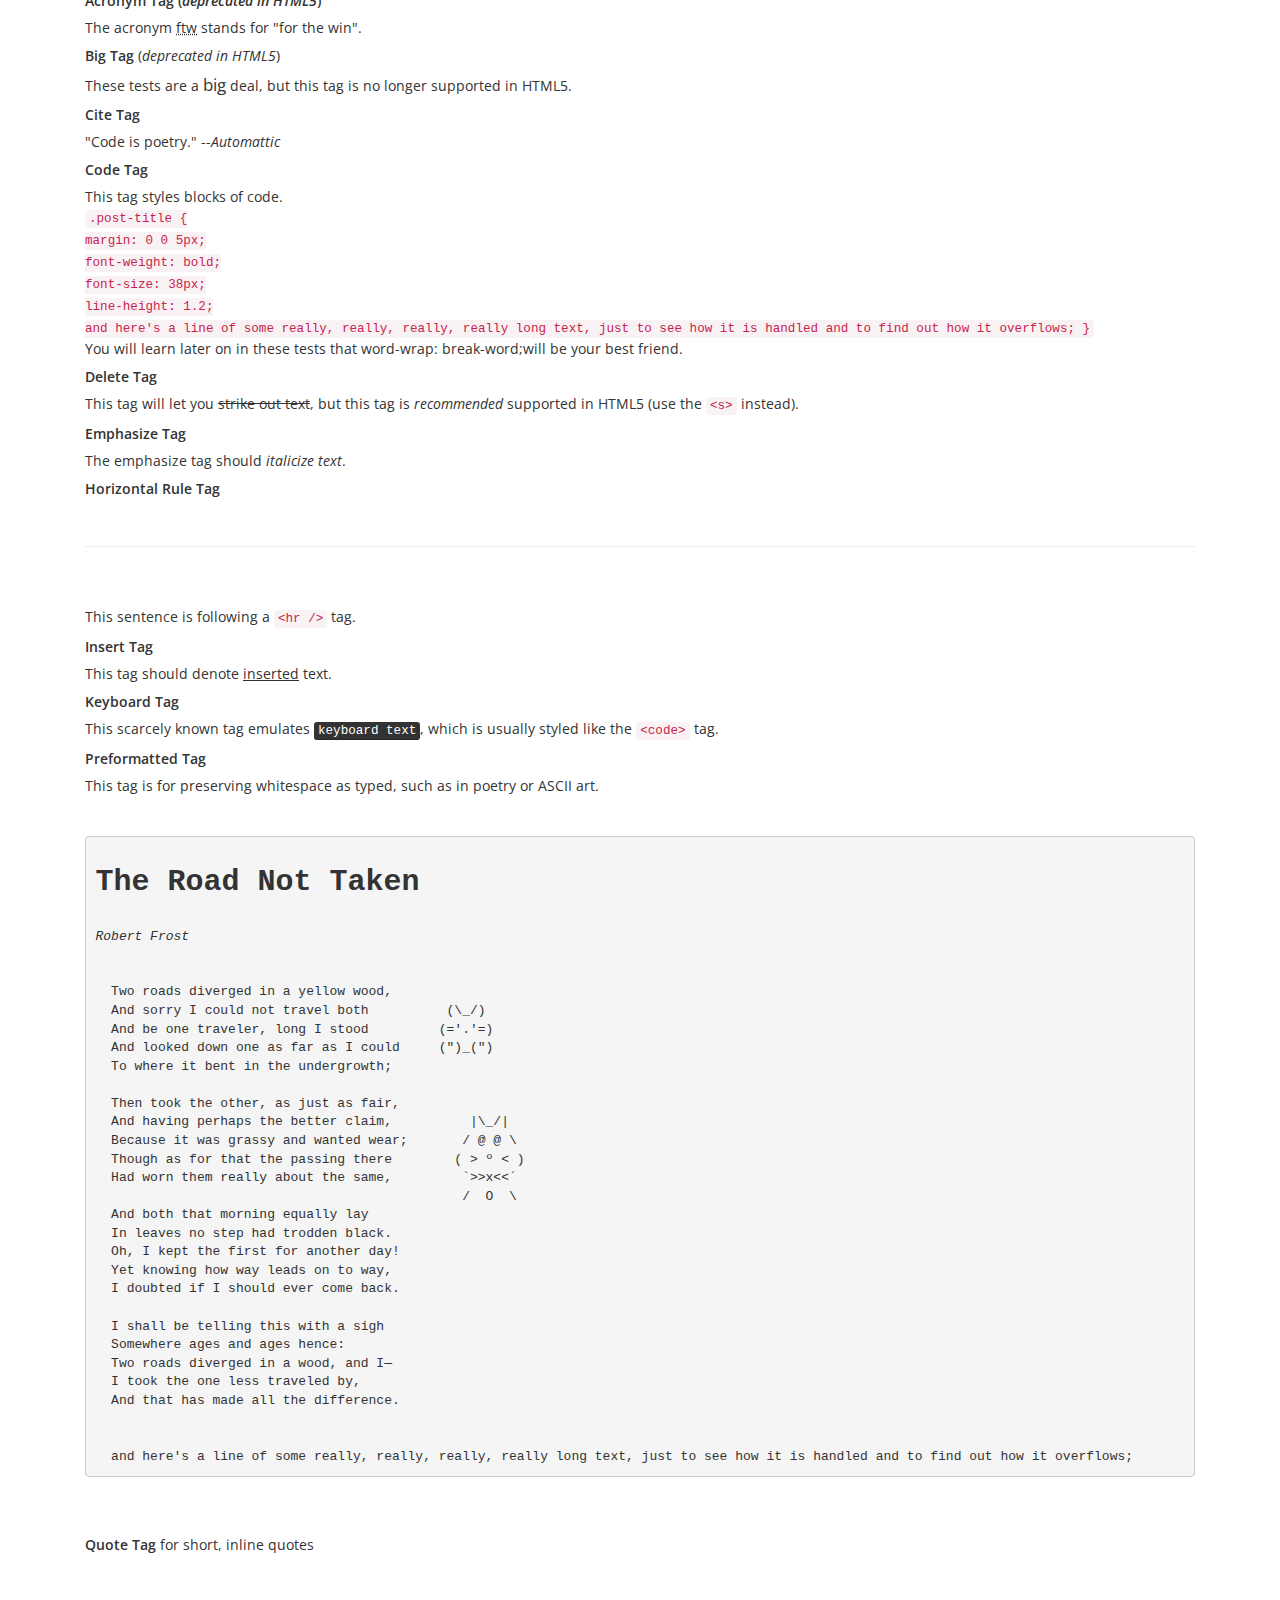
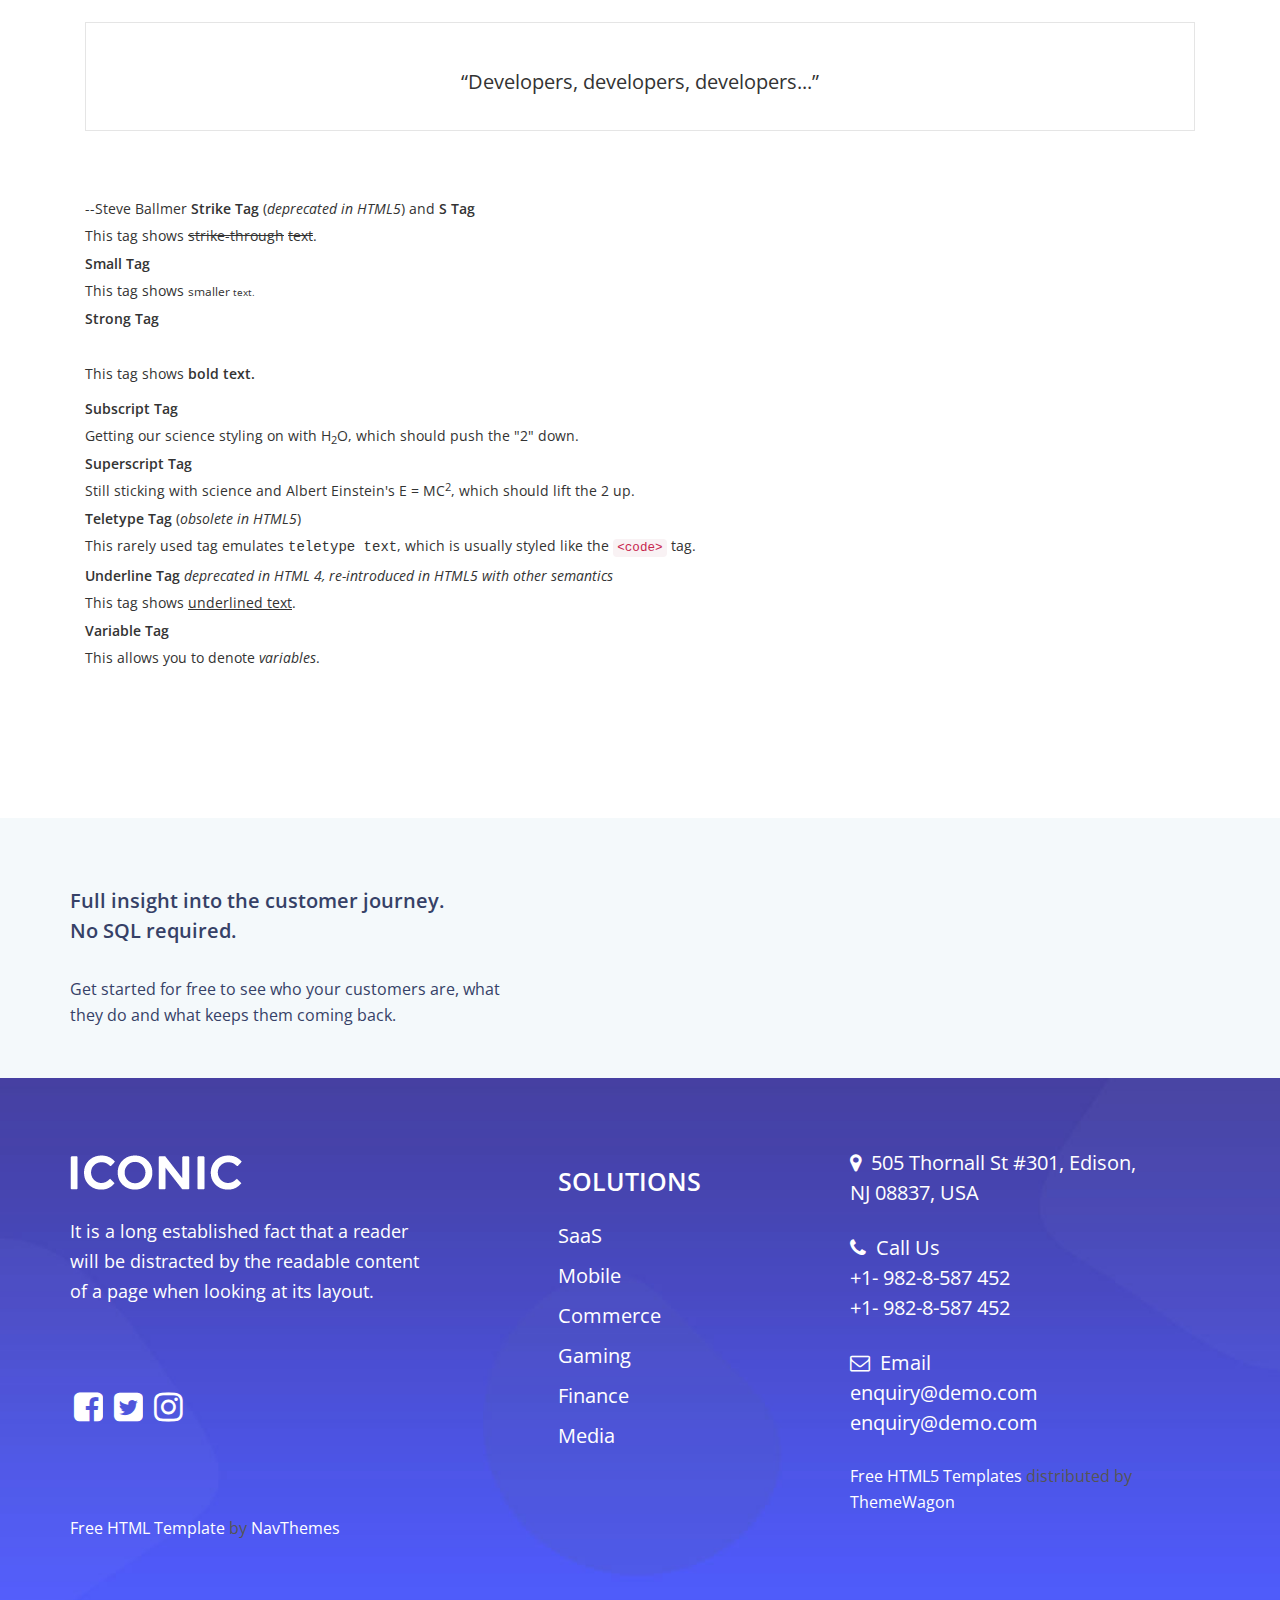
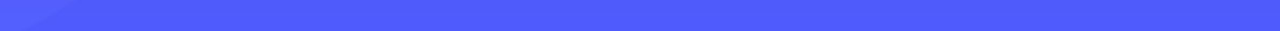
<file: elements.html>
<!DOCTYPE html>
<html lang="en">
   <head>
      <meta charset="utf-8">
      <meta http-equiv="X-UA-Compatible" content="IE=edge">
      <meta name="viewport" content="width=device-width, initial-scale=1">
      <title> Elements page </title>
      <!-- Favicon -->
      <link rel="icon" href="assets/images/favicon.png" type="image/x-icon" />
      <!-- Bootstrap CSS -->
      <link href="assets/css/bootstrap.min.css" rel="stylesheet">
      <!-- Animate CSS -->
      <link href="assets/vendors/animate/animate.css" rel="stylesheet">
      <!-- I00con CSS-->
      <link rel="stylesheet" href="assets/vendors/font-awesome/css/font-awesome.min.css">
      <!-- Owlcarousel CSS-->
      <link rel="stylesheet" type="text/css" href="assets/vendors/owl_carousel/owl.carousel.css" media="all">
      <!--Template Styles CSS-->
      <link rel="stylesheet" type="text/css" href="assets/css/style.min.css" media="all" />
      <link href="https://fonts.googleapis.com/css?family=Open+Sans:400,400i,600,600i,700,700i,800,800i&amp;subset=cyrillic,cyrillic-ext,greek,greek-ext,latin-ext,vietnamese" rel="stylesheet">
   </head>
   <body>
    
      <div class="bg-banner-img clip-ellipse">
            <div class="ovrllay">
           
         <!-- Header_Area -->
         <nav class="navbar navbar-default header_aera affix-top pb-0">
            <div class="container m-s">
               <!-- Brand and toggle get grouped for better mobile display -->
               <div class="col-md-4 p0">
                  <div class="navbar-header">
                     <button type="button" class="navbar-toggle collapsed" data-toggle="collapse" data-target="#min_navbar">
                     <span class="sr-only">Toggle navigation</span>
                     <span class="icon-bar"></span>
                     <span class="icon-bar"></span>
                     <span class="icon-bar"></span>
                     </button>
                     <a class="navbar-brand logo-biss" href="index.html"><img src="assets/images/logo_img.png"></a>
                  </div>
               </div>
               <!-- Collect the nav links, forms, and other content for toggling -->
               <div class="col-md-8 p0">
                  <div class="collapse navbar-collapse" id="min_navbar">
                     <ul class="nav navbar-nav navbar-right">
                        <li class="dropdown submenu">
                           <a href="index.html" class="">Home</a>
                        </li>
                         <li class="dropdown submenu">
                           <a href="about.html" class="">About</a>
                        </li>
                        <li class="dropdown submenu">
                           <a href="services.html" class=""> Services</a>
                        </li>
                        <li class="dropdown submenu">
                           <a href="blog.html" class="">Blog</a>
                        </li>
                        <li class="dropdown submenu">
                           <a href="elements.html" class="">Elements</a>
                        </li>
                        <li class="dropdown submenu">
                           <a href="contact.html" class="">Contact</a>
                        </li>
                      
                     </ul>
                  </div>
                  <!-- /.navbar-collapse -->
               </div>
            </div>
            <!-- /.container -->
         </nav>
         <!-- End Header_Area -->
         <!-- #banner start -->
         <section id="banner" class=" pt-0">
            <div class="container ">
               <div class="row">
                  <!-- #banner-text start -->            
                  <div id="banner-text" class="col-md-12 text-c text-center ">
                     <h5 class="wow fadeInUp main-h" data-wow-delay="0.2s" >Elements</h5>
                     <p class="banner-text wow fadeInUp main-h3" data-wow-delay="0.8s">No hours sank into aggregating and cleaning data. No complex SQL queries required. Just the answers <br> teams need to make smarter decisions, fast. Now, that's data-driven.</p>
                  </div>
                  <!-- /#banner-text End -->
               </div>
            </div>
         </section>
      </div>
   </div>
  
      <!-- /#banner end -->
      <!-- #About Us Area start -->
      
      <section>
            <div class="container">
               <div class="row my_0">
                  <div class="col-md-12">
                  <strong>Headings</strong>
                  <h1>Header one</h1>
                  <h2>Header two</h2>
                  <h3>Header three</h3>
                  <h4>Header four</h4>
                  <h5>Header five</h5>
                  <h6>Header six</h6>
                  <h2>Blockquotes</h2>
                  Single line blockquote:
                  <blockquote>Stay hungry. Stay foolish.</blockquote>
                  Multi line blockquote with a cite reference:
                  <blockquote cite="https://developer.mozilla.org/en-US/docs/Web/HTML/Element/blockquote">The <strong>HTML <code>&lt;blockquote&gt;</code> Element</strong> (or <em>HTML Block Quotation Element</em>) indicates that the enclosed text is an extended quotation. Usually, this is rendered visually by indentation (see <a href="https://developer.mozilla.org/en-US/docs/HTML/Element/blockquote#Notes">Notes</a> for how to change it). A URL for the source of the quotation may be given using the <strong>cite</strong> attribute, while a text representation of the source can be given using the <a title="The HTML Citation Element <cite> represents a reference to a creative work. It must include the title of a work or a URL reference, which may be in an abbreviated form according to the conventions used for the addition of citation metadata." href="https://developer.mozilla.org/en-US/docs/Web/HTML/Element/cite"><code>&lt;cite&gt;</code></a> element.</blockquote>
                  <cite>multiple contributors</cite> - MDN HTML element reference - blockquote
                  <h2>Tables</h2>
                  <table>
                     <tbody>
                        <tr>
                           <th>Employee</th>
                           <th class="views">Salary</th>
                           <th></th>
                        </tr>
                        <tr class="odd">
                           <td><a href="http://example.com/">Jane</a></td>
                           <td>$1</td>
                           <td>Because that's all Steve Job' needed for a salary.</td>
                        </tr>
                        <tr class="even">
                           <td><a href="http://example.com">John</a></td>
                           <td>$100K</td>
                           <td>For all the blogging he does.</td>
                        </tr>
                        <tr class="odd">
                           <td><a href="http://example.com/">Jane</a></td>
                           <td>$100M</td>
                           <td>Pictures are worth a thousand words, right? So Tom x 1,000.</td>
                        </tr>
                        <tr class="even">
                           <td><a href="http://example.com/">Jane</a></td>
                           <td>$100B</td>
                           <td>With hair like that?! Enough said...</td>
                        </tr>
                     </tbody>
                  </table>
                  <h2>Definition Lists</h2>
                  <dl>
                     <dt>Definition List Title</dt>
                     <dd>Definition list division.</dd>
                     <dt>Startup</dt>
                     <dd>A startup company or startup is a company or temporary organization designed to search for a repeatable and scalable business model.</dd>
                     <dt>#dowork</dt>
                     <dd>Coined by Rob Dyrdek and his personal body guard Christopher "Big Black" Boykins, "Do Work" works as a self motivator, to motivating your friends.</dd>
                     <dt>Do It Live</dt>
                     <dd>I'll let Bill O'Reilly will <a title="We'll Do It Live" href="https://www.youtube.com/watch?v=O_HyZ5aW76c">explain</a> this one.</dd>
                  </dl>
                  <h2>Unordered Lists (Nested)</h2>
                  <ul>
                     <li>
                        List item one
                        <ul>
                           <li>
                              List item one
                              <ul>
                                 <li>List item one</li>
                                 <li>List item two</li>
                                 <li>List item three</li>
                                 <li>List item four</li>
                              </ul>
                           </li>
                           <li>List item two</li>
                           <li>List item three</li>
                           <li>List item four</li>
                        </ul>
                     </li>
                     <li>List item two</li>
                     <li>List item three</li>
                     <li>List item four</li>
                  </ul>
                  <h2>Ordered List (Nested)</h2>
                  <ol start="8">
                     <li>
                        List item one -start at 8
                        <ol>
                           <li>
                              List item one
                              <ol reversed="reversed">
                                 <li>List item one -reversed attribute</li>
                                 <li>List item two</li>
                                 <li>List item three</li>
                                 <li>List item four</li>
                              </ol>
                           </li>
                           <li>List item two</li>
                           <li>List item three</li>
                           <li>List item four</li>
                        </ol>
                     </li>
                     <li>List item two</li>
                     <li>List item three</li>
                     <li>List item four</li>
                  </ol>
                  <h2>HTML Tags</h2>
                  These supported tags come from the WordPress.com code <a title="Code" href="https://en.support.wordpress.com/code/">FAQ</a>.
                  <br>
                  <strong>Address Tag</strong>
                  <br>
                  <address>1 Infinite Loop
                     Cupertino, CA 95014<br>
                     United States
                  </address>
                  <br>
                  <strong>Anchor Tag (aka. Link)</strong><br>
                  This is an example of a <a title="WordPress Foundation" href="https://wordpressfoundation.org/">link</a>.
                  <br>
                  <strong>Abbreviation Tag</strong>
                  <br>
                  The abbreviation <abbr title="Seriously">srsly</abbr> stands for "seriously".
                  <br>
                  <strong>Acronym Tag (<em>deprecated in HTML5</em>)</strong>
                  <br>
                  The acronym <acronym title="For The Win">ftw</acronym> stands for "for the win".
                  <br>
                  <strong>Big Tag</strong> (<em>deprecated in HTML5</em>)
                  <br>
                  These tests are a <big>big</big> deal, but this tag is no longer supported in HTML5.
                  <br>
                  <strong>Cite Tag</strong>
                  <br>
                  "Code is poetry." --<cite>Automattic</cite>
                  <br>
                  <strong>Code Tag</strong>
                  <br>
                  This tag styles blocks of code.
                  <br>
                  <code>.post-title {<br>
                  margin: 0 0 5px;<br>
                  font-weight: bold;<br>
                  font-size: 38px;<br>
                  line-height: 1.2;<br>
                  and here's a line of some really, really, really, really long text, just to see how it is handled and to find out how it overflows;
                  }</code><br>
                  You will learn later on in these tests that word-wrap: break-word;will be your best friend.
                  <br>
                  <strong>Delete Tag</strong>
                  <br>
                  This tag will let you <del cite="deleted it">strike out text</del>, but this tag is <em>recommended</em> supported in HTML5 (use the <code>&lt;s&gt;</code> instead).<br>
                  <strong>Emphasize Tag</strong>
                  <br>
                  The emphasize tag should <em>italicize</em> <i>text</i>.
                  <br>
                  <strong>Horizontal Rule Tag</strong>
                  <br><br>
                  <hr>
                  <br><br>
                  This sentence is following a <code>&lt;hr /&gt;</code> tag.
                  <br>
                  <strong>Insert Tag</strong>
                  <br>
                  This tag should denote <ins cite="inserted it">inserted</ins> text.
                  <br>
                  <strong>Keyboard Tag</strong>
                  <br>
                  This scarcely known tag emulates <kbd>keyboard text</kbd>, which is usually styled like the <code>&lt;code&gt;</code> tag.
                  <br>
                  <strong>Preformatted Tag</strong>
                  <br>
                  This tag is for preserving whitespace as typed, such as in poetry or ASCII art.
                  <br>
                  <br>
                  <br>
                  <pre><h2>The Road Not Taken</h2>
<cite>Robert Frost</cite>


  Two roads diverged in a yellow wood,
  And sorry I could not travel both          (\_/)
  And be one traveler, long I stood         (='.'=)
  And looked down one as far as I could     (")_(")
  To where it bent in the undergrowth;

  Then took the other, as just as fair,
  And having perhaps the better claim,          |\_/|
  Because it was grassy and wanted wear;       / @ @ \
  Though as for that the passing there        ( &gt; º &lt; )
  Had worn them really about the same,         `&gt;&gt;x&lt;&lt;´
                                               /  O  \
  And both that morning equally lay
  In leaves no step had trodden black.
  Oh, I kept the first for another day!
  Yet knowing how way leads on to way,
  I doubted if I should ever come back.

  I shall be telling this with a sigh
  Somewhere ages and ages hence:
  Two roads diverged in a wood, and I—
  I took the one less traveled by,
  And that has made all the difference.


  and here's a line of some really, really, really, really long text, just to see how it is handled and to find out how it overflows;
</pre>
                  <br><br>
                  <strong>Quote Tag</strong> for short, inline quotes
                  <q>Developers, developers, developers...</q> --Steve Ballmer
                  <strong>Strike Tag</strong> (<em>deprecated in HTML5</em>) and <strong>S Tag</strong><br>
                  This tag shows <span style="text-decoration: line-through;">strike-through</span> <s>text</s>.<br>
                  <strong>Small Tag</strong><br>
                  This tag shows <small>smaller<small> text.</small></small><br>
                  <strong>Strong Tag</strong><br><br>
                  This tag shows <strong>bold<strong> text.</strong></strong><br>
                  <strong>Subscript Tag</strong><br>
                  Getting our science styling on with H<sub>2</sub>O, which should push the "2" down.
                  <br>
                  <strong>Superscript Tag</strong>
                  <br>
                  Still sticking with science and Albert Einstein's E = MC<sup>2</sup>, which should lift the 2 up.
                  <br>
                  <strong>Teletype Tag </strong>(<em>obsolete in HTML5</em>)
                  <br>
                  This rarely used tag emulates <tt>teletype text</tt>, which is usually styled like the <code>&lt;code&gt;</code> tag.
                  <br>
                  <strong>Underline Tag</strong> <em>deprecated in HTML 4, re-introduced in HTML5 with other semantics</em>
                  <br>
                  This tag shows <u>underlined text</u>.
                  <br>
                  <strong>Variable Tag</strong>
                  <br>
                  This allows you to denote <var>variables</var>.
                  <br><br><br><br><br>
               </div>
            </div>
            </div>
      </section>
    




      <div class="our_partners_area bg-grediunt">
         <div class="book_now_aera ">
            <div class="container">
               <div class="row book_now">
                  <div class="col-md-5 booking_text">
                     <h4>Full insight into the customer journey.<br>
                        No SQL required.
                     </h4>
                     <p>Get started for free to see who your customers are, what they do and what keeps them coming back.</p>
                  </div>
                  <div class="col-md-7 p0 book_bottun">
                     <div class="col-md-7">
                       
                     </div>
                     <div class="col-md-5">
                        <div class="top-banner wow fadeInRight text-left" style="visibility: visible; animation-name: fadeInRight;">
                           <a id="#services" href="contact.html" class="btn btn-primary  wow fadeInUp  js-scroll-trigger" data-wow-delay="1s" style="visibility: visible; animation-delay: 1s; animation-name: fadeInUp;">CONTACT SALES</a>
                        </div>
                     </div>
                  </div>
               </div>
            </div>
         </div>
      </div>
      <!--#start Our footer Area -->
      <div class="our_footer_area">
         <div class="book_now_aera ">
            <div class="container">
               <div class="row book_now">
                  <div class="col-md-4">
                     <div class="">
                        <a class=" logo-biss" href="index.html"> <img src="assets/images/logo_img.png"></a>
                     </div>
                     <p class="footer-h">It is a long established fact that a reader will be distracted by the readable content of a page when looking at its layout.</p>
                     <div class="bigpixi-footer-social">
                        <a href="" target="_blank"><i id="social-fb" class="fa fa-facebook-square fa-3x social"></i></a>
                        <a href="" target="_blank"><i id="social-tw" class="fa fa-twitter-square fa-3x social"></i></a>
                        <a href="" target="_blank"><i id="social-em" class="fa fa-instagram fa-3x social"></i></a>
                     </div>
                  </div>
                  <div class="col-md-1 ">
                  </div>
                  <div class="col-md-3">
                     <h2 class="footer-top">SOLUTIONS </h2>
                     <ul class="footer-menu">
                        <li><a href=""> SaaS    </a></li>
                        <li><a href=""> Mobile  </a> </li>
                        <li><a href="">Commerce    </a> </li>
                        <li><a href="">    Gaming    </a> </li>
                        <li><a href="">   Finance   </a> </li>
                        <li><a href="">         Media   </a></li>
                     </ul>
                  </div>
                  <div class="col-md-4">
                     <ul class="location">
                        <li class="footer-left-h"><i class="fa fa-map-marker"></i>505 Thornall St #301, Edison, <br>NJ 08837, USA</li>
                        <li class="footer-left-h"><i class="fa fa-phone"></i>Call Us <br>+1- 982-8-587 452
                           <br>+1- 982-8-587 452
                        </li>
                        <li class="footer-left-h"><i class="fa fa-envelope-o"></i>Email<br>
                           <a href=""> enquiry@demo.com </a></br><a href=""> enquiry@demo.com </a>
                        </li>
                        <p class="color-gray">  
                           <a href="https://themewagon.com/theme_tag/free/">Free HTML5 Templates</a> distributed by <a href="https://themewagon.com/">ThemeWagon</a> 
                        </p>
                     </ul>
                  </div>
                   <div class="col-md-12">
                    <p class="color-gray">  <a href="https://www.navthemes.com/free-html-templates/">Free HTML Template</a> by <a href="https://www.navthemes.com">NavThemes </a> </p>
                  </div>
               </div>
            </div>
         </div>
      </div>
      <!--#End Our footer Area -->
      <!-- jQuery JS -->
      <script src="assets/js/jquery-1.12.0.min.js"></script>
      <!-- Bootstrap JS -->
      <script src="assets/js/bootstrap.min.js"></script>
       <script src="assets/vendors/popup/lightbox.min.js"></script>
      <!-- Animate JS -->
      <script src="assets/vendors/animate/wow.min.js"></script>
      <!-- Owlcarousel JS -->
      <script src="assets/vendors/owl_carousel/owl.carousel.min.js"></script>
      <!-- Theme JS -->
      <script src="assets/js/theme.min.js"></script>
   </body>
</html>
</file>
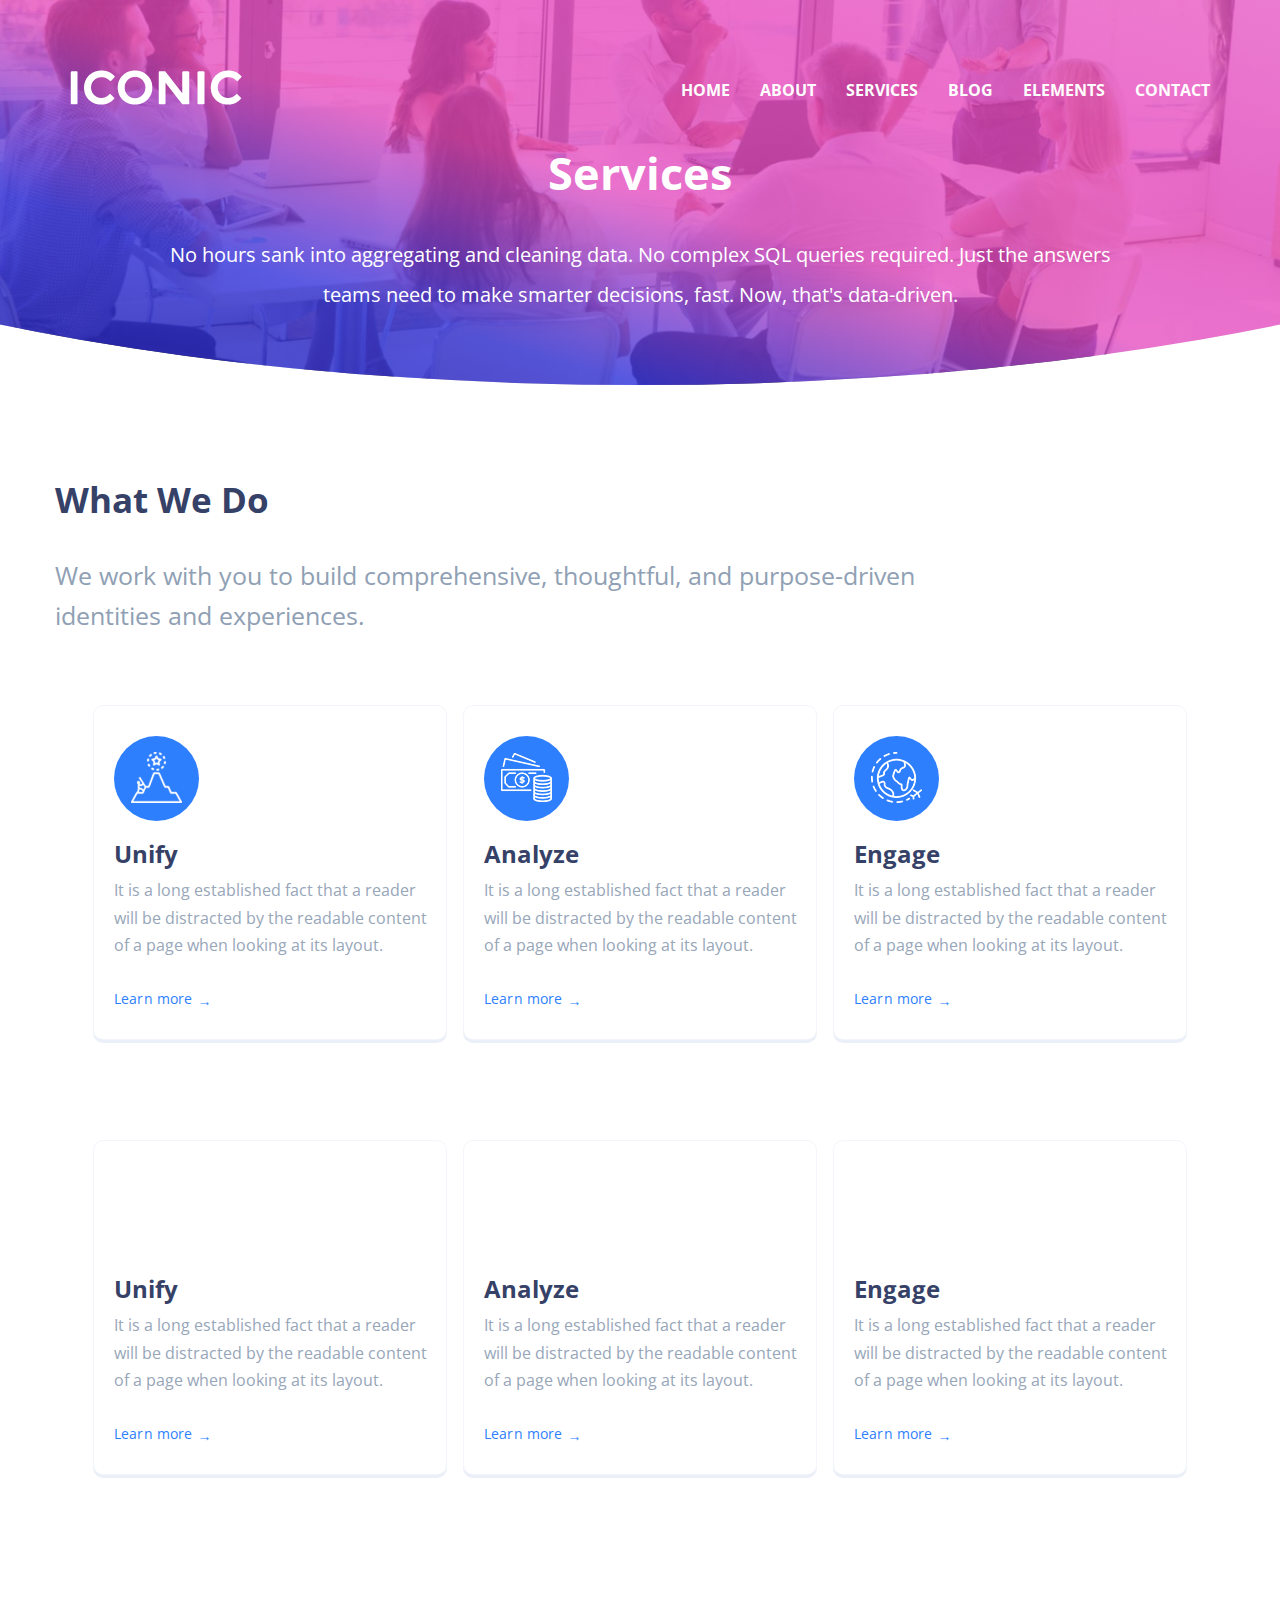
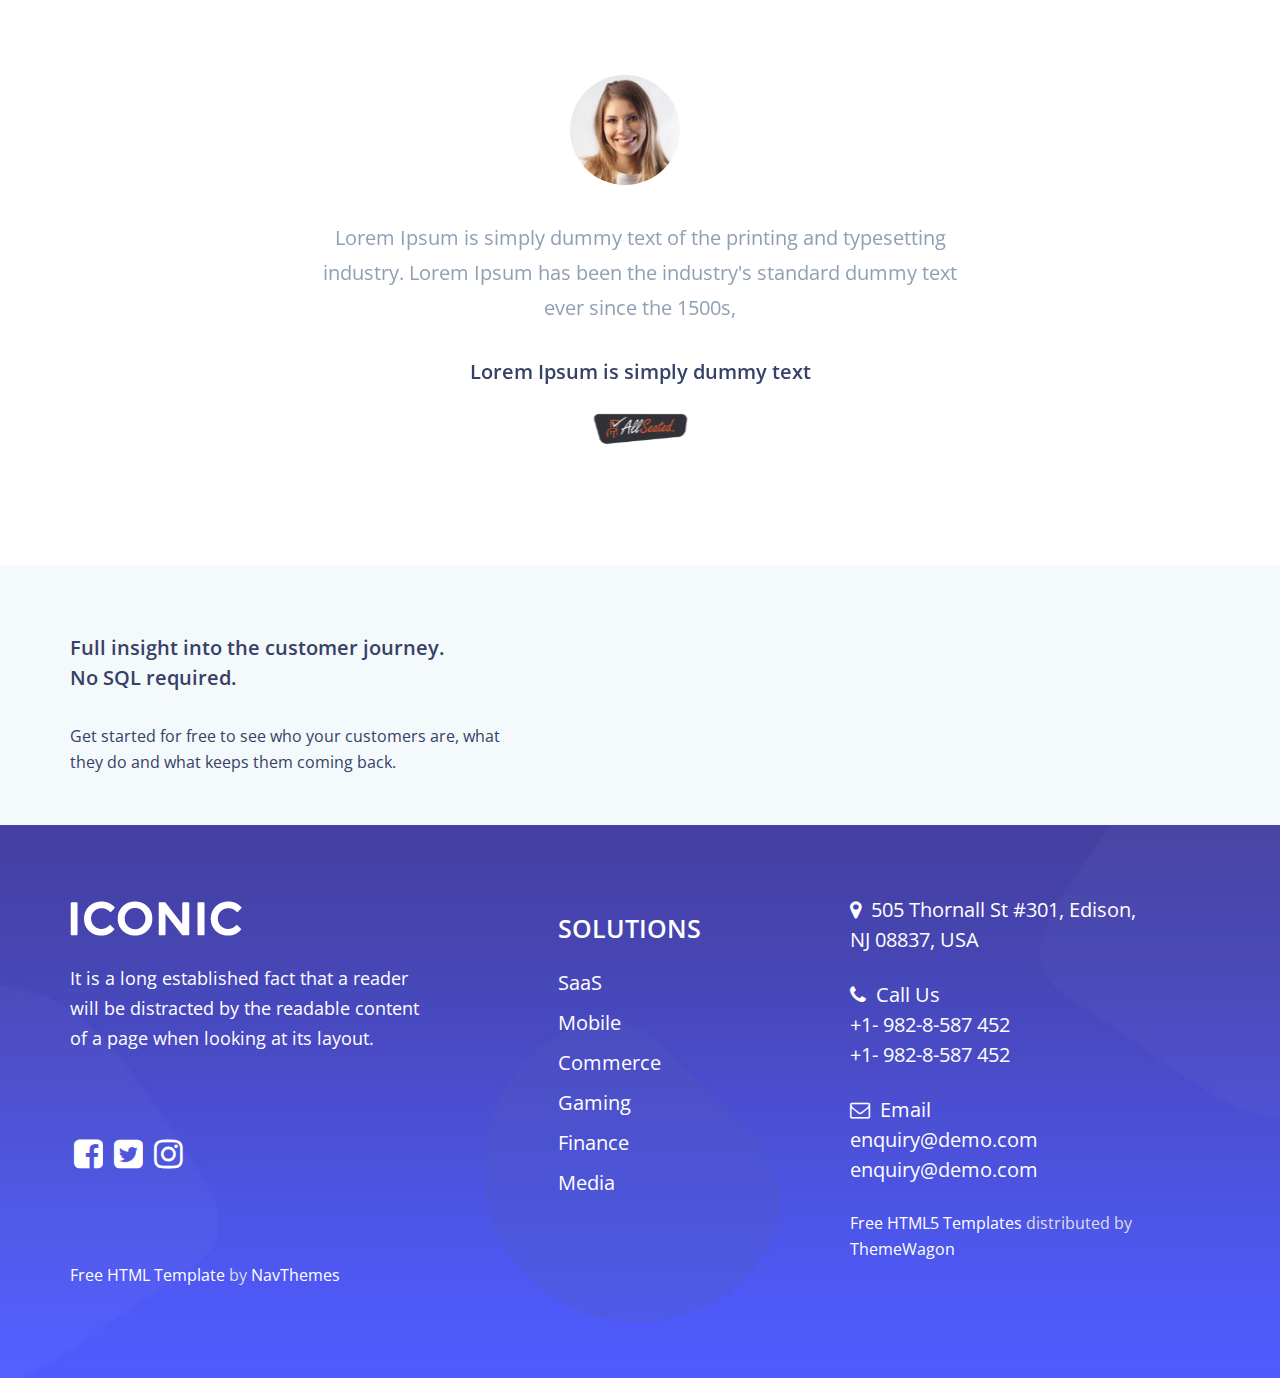
<file: services.html>
<!DOCTYPE html>
<html lang="en">
   <head>
      <meta charset="utf-8">
      <meta http-equiv="X-UA-Compatible" content="IE=edge">
      <meta name="viewport" content="width=device-width, initial-scale=1">
      <title> services page </title>
      <!-- Favicon -->
      <link rel="icon" href="assets/images/favicon.png" type="image/x-icon" />
      <!-- Bootstrap CSS -->
      <link href="assets/css/bootstrap.min.css" rel="stylesheet">
      <!-- Animate CSS -->
      <link href="assets/vendors/animate/animate.css" rel="stylesheet">
      <!-- I00con CSS-->
      <link rel="stylesheet" href="assets/vendors/font-awesome/css/font-awesome.min.css">
      <!-- Owlcarousel CSS-->
      <link rel="stylesheet" type="text/css" href="assets/vendors/owl_carousel/owl.carousel.css" media="all">
      <!--Template Styles CSS-->
      <link rel="stylesheet" type="text/css" href="assets/css/style.css" media="all" />
      <link href="https://fonts.googleapis.com/css?family=Open+Sans:400,400i,600,600i,700,700i,800,800i&amp;subset=cyrillic,cyrillic-ext,greek,greek-ext,latin-ext,vietnamese" rel="stylesheet">
   </head>
   <body>
    
      <div class="bg-banner-img clip-ellipse">
            <div class="ovrllay">
           
         <!-- Header_Area -->
         <nav class="navbar navbar-default header_aera affix-top pb-0">
            <div class="container m-s">
               <!-- Brand and toggle get grouped for better mobile display -->
               <div class="col-md-4 p0">
                  <div class="navbar-header">
                     <button type="button" class="navbar-toggle collapsed" data-toggle="collapse" data-target="#min_navbar">
                     <span class="sr-only">Toggle navigation</span>
                     <span class="icon-bar"></span>
                     <span class="icon-bar"></span>
                     <span class="icon-bar"></span>
                     </button>
                     <a class="navbar-brand logo-biss" href="index.html"> <img src="assets/images/logo_img.png"></a>
                  </div>
               </div>
               <!-- Collect the nav links, forms, and other content for toggling -->
               <div class="col-md-8 p0">
                  <div class="collapse navbar-collapse" id="min_navbar">
                    <ul class="nav navbar-nav navbar-right">
                        <li class="dropdown submenu">
                           <a href="index.html" class="">Home</a>
                        </li>
                         <li class="dropdown submenu">
                           <a href="about.html" class="">About</a>
                        </li>
                        <li class="dropdown submenu">
                           <a href="services.html" class=""> Services</a>
                        </li>
                        <li class="dropdown submenu">
                           <a href="blog.html" class="">Blog</a>
                        </li>
                        <li class="dropdown submenu">
                           <a href="elements.html" class="">Elements</a>
                        </li>
                        <li class="dropdown submenu">
                           <a href="contact.html" class="">Contact</a>
                        </li>
                      
                     </ul>
                  </div>
                  <!-- /.navbar-collapse -->
               </div>
            </div>
            <!-- /.container -->
         </nav>
         <!-- End Header_Area -->
         <!-- #banner start -->
         <section id="banner" class=" pt-0">
            <div class="container ">
               <div class="row">
                  <!-- #banner-text start -->            
                  <div id="banner-text" class="col-md-12 text-c text-center ">
                     <h5 class="wow fadeInUp main-h" data-wow-delay="0.2s" >services</h5>
                     <p class="banner-text wow fadeInUp main-h3" data-wow-delay="0.8s">No hours sank into aggregating and cleaning data. No complex SQL queries required. Just the answers <br> teams need to make smarter decisions, fast. Now, that's data-driven.</p>
                  </div>
                  <!-- /#banner-text End -->
               </div>
            </div>
         </section>
      </div>
   </div>
  
      <!-- /#banner end -->
      <!-- #About Us Area start -->
      <div  id="about"  class=" back-right-text-c py-70 pt-100">
         <div class="container">
            <div class="row text-center ">
               <div class="title-left wow fadeInUp">
                  <h1 class="text-left"> What We Do </h1  >
                  <p class="about_s2">We work with you to build comprehensive, thoughtful, and purpose-driven<br> identities and experiences.  </p>
               </div>
            </div>
            <div class="row  py-40 mt-50  ">
               <!--#about-text start --> 
               <div class="who_we_area col-md-4 col-sm-6 col-4pad">
                  <div class="service-1">
                     <div class="servise-top wow fadeInUp">
                        <img src="assets/images/icone-1.png">
                     </div>
                     <h2 class="unify"> Unify </h2>
                     <p class="bottom-s">It is a long established fact that a reader will be distracted by the readable content of a page when looking at its layout. </p>
                     <div class="button-div">
                        <a href="" class="button-s"> Learn more   </a>
                     </div>
                  </div>
               </div>
               <div class="who_we_area col-md-4 col-sm-6 col-4pad">
                  <div class="service-1">
                     <div class="servise-top wow fadeInUp">
                        <img src="assets/images/icone-2.png">
                     </div>
                     <h2 class="unify"> Analyze </h2>
                     <p class="bottom-s">It is a long established fact that a reader will be distracted by the readable content of a page when looking at its layout. </p>
                     <div class="button-div">
                        <a href="" class="button-s"> Learn more   </a>
                     </div>
                  </div>
               </div>
               <div class="who_we_area col-md-4 col-sm-6 col-4pad">
                  <div class="service-1">
                     <div class="servise-top wow fadeInUp">
                        <img src="assets/images/icone-3.png">
                     </div>
                     <h2 class="unify"> Engage </h2>
                     <p class="bottom-s">It is a long established fact that a reader will be distracted by the readable content of a page when looking at its layout. </p>
                     <div class="button-div">
                        <a href="" class="button-s"> Learn more   </a>
                     </div>
                  </div>
               </div>
               <!--#End about-text  --> 
            </div>
            <div class="row about_row  py-40 ">
               <!--#about-text start --> 
               <div class="who_we_area col-md-4 col-sm-6 col-4pad">
                  <div class="service-1">
                     <div class="servise-top wow fadeInUp">
                        <img src="assets/images/icone-1.png">
                     </div>
                     <h2 class="unify"> Unify </h2>
                     <p class="bottom-s">It is a long established fact that a reader will be distracted by the readable content of a page when looking at its layout. </p>
                     <div class="button-div">
                        <a href="" class="button-s"> Learn more   </a>
                     </div>
                  </div>
               </div>
               <div class="who_we_area col-md-4 col-sm-6 col-4pad">
                  <div class="service-1">
                     <div class="servise-top wow fadeInUp">
                        <img src="assets/images/icone-2.png">
                     </div>
                     <h2 class="unify"> Analyze </h2>
                     <p class="bottom-s">It is a long established fact that a reader will be distracted by the readable content of a page when looking at its layout. </p>
                     <div class="button-div">
                        <a href="" class="button-s"> Learn more   </a>
                     </div>
                  </div>
               </div>
               <div class="who_we_area col-md-4 col-sm-6 col-4pad">
                  <div class="service-1">
                     <div class="servise-top wow fadeInUp">
                        <img src="assets/images/icone-3.png">
                     </div>
                     <h2 class="unify"> Engage </h2>
                     <p class="bottom-s">It is a long established fact that a reader will be distracted by the readable content of a page when looking at its layout. </p>
                     <div class="button-div">
                        <a href="" class="button-s"> Learn more   </a>
                     </div>
                  </div>
               </div>
               <!--#End about-text  --> 
            </div>
         </div>
      </div>
      <!--#Our Testimonial Area start-->
      <section id="testimonials" class="testimonial_area row">
         <div class="container">
            <div class="title wow fadeInUp">
            </div>
            <div class="testimonial_carosel">
               <div class="item">
                  <div class="media">
                     <div class="media-left">
                        <a href="#">
                        <img class="media-object" src="assets/images/testimonial-3.jpg" alt="">
                        </a>
                     </div>
                  </div>
                  <p>Lorem Ipsum is simply dummy text of the printing and typesetting<br> industry. Lorem Ipsum has been the industry's standard dummy text<br> ever since the 1500s, </p>
                  <div class="media-body text-center">
                     <h4 class="body-slider media-heading">Lorem Ipsum is simply dummy text </h4>
                     <div class="img-s ">
                        <img src="assets/images/logos-s.png">
                     </div>
                  </div>
               </div>
               <div class="item">
                  <div class="media">
                     <div class="media-left">
                        <a href="#">
                        <img class="media-object" src="assets/images/testimonial-2.jpg" alt="">
                        </a>
                     </div>
                  </div>
                  <p>Lorem Ipsum is simply dummy text of the printing and typesetting<br> industry. Lorem Ipsum has been the industry's standard dummy text<br> ever since the 1500s, </p>
                  <div class="media-body text-center">
                     <h4 class="body-slider media-heading">Lorem Ipsum is simply dummy text </h4>
                     <div class="img-s ">
                        <img src="assets/images/logos-s.png">
                     </div>
                  </div>
               </div>
               <div class="item">
                  <div class="media">
                     <div class="media-left">
                        <a href="#">
                        <img class="media-object" src="assets/images/testimonial-1.jpg" alt="">
                        </a>
                     </div>
                  </div>
                  <p>Lorem Ipsum is simply dummy text of the printing and typesetting<br> industry. Lorem Ipsum has been the industry's standard dummy text<br> ever since the 1500s, </p>
                  <div class="media-body text-center">
                     <h4 class="body-slider media-heading">Lorem Ipsum is simply dummy text </h4>
                     <div class="img-s ">
                        <img src="assets/images/logos-s.png">
                     </div>
                  </div>
               </div>
            </div>
         </div>
      </section>
      <!--#End Our testimonial Area -->




      <div class="our_partners_area bg-grediunt">
         <div class="book_now_aera ">
            <div class="container">
               <div class="row book_now">
                  <div class="col-md-5 booking_text">
                     <h4>Full insight into the customer journey.<br>
                        No SQL required.
                     </h4>
                     <p>Get started for free to see who your customers are, what they do and what keeps them coming back.</p>
                  </div>
                  <div class="col-md-7 p0 book_bottun">
                     <div class="col-md-7">
                       
                     </div>
                     <div class="col-md-5">
                        <div class="top-banner wow fadeInRight text-left" style="visibility: visible; animation-name: fadeInRight;">
                           <a id="#services" href="contact.html" class="btn btn-primary  wow fadeInUp  js-scroll-trigger" data-wow-delay="1s" style="visibility: visible; animation-delay: 1s; animation-name: fadeInUp;">CONTACT SALES</a>
                        </div>
                     </div>
                  </div>
               </div>
            </div>
         </div>
      </div>
      <!--#start Our footer Area -->
      <div class="our_footer_area">
         <div class="book_now_aera ">
            <div class="container">
               <div class="row book_now">
                  <div class="col-md-4">
                     <div class="">
                        <a class=" logo-biss" href="index.html"> <img src="assets/images/logo_img.png"></a>
                     </div>
                     <p class="footer-h">It is a long established fact that a reader will be distracted by the readable content of a page when looking at its layout.</p>
                     <div class="bigpixi-footer-social">
                        <a href="" target="_blank"><i id="social-fb" class="fa fa-facebook-square fa-3x social"></i></a>
                        <a href="" target="_blank"><i id="social-tw" class="fa fa-twitter-square fa-3x social"></i></a>
                        <a href="" target="_blank"><i id="social-em" class="fa fa-instagram fa-3x social"></i></a>
                     </div>
                  </div>
                  <div class="col-md-1 ">
                  </div>
                  <div class="col-md-3">
                     <h2 class="footer-top">SOLUTIONS </h2>
                     <ul class="footer-menu">
                        <li><a href=""> SaaS    </a></li>
                        <li><a href=""> Mobile  </a> </li>
                        <li><a href="">Commerce    </a> </li>
                        <li><a href="">    Gaming    </a> </li>
                        <li><a href="">   Finance   </a> </li>
                        <li><a href="">         Media   </a></li>
                     </ul>
                  </div>
                  <div class="col-md-4">
                     <ul class="location">
                        <li class="footer-left-h"><i class="fa fa-map-marker"></i>505 Thornall St #301, Edison, <br>NJ 08837, USA</li>
                        <li class="footer-left-h"><i class="fa fa-phone"></i>Call Us <br>+1- 982-8-587 452
                           <br>+1- 982-8-587 452
                        </li>
                        <li class="footer-left-h"><i class="fa fa-envelope-o"></i>Email<br>
                           <a href=""> enquiry@demo.com </a></br><a href=""> enquiry@demo.com </a>
                        </li>
                        <p class="color-gray">  
                           <a href="https://themewagon.com/theme_tag/free/">Free HTML5 Templates</a> distributed by <a href="https://themewagon.com/">ThemeWagon</a> 
                        </p>
                     </ul>
                  </div>
                   <div class="col-md-12">
                    <p class="color-gray">  <a href="https://www.navthemes.com/free-html-templates/">Free HTML Template</a> by <a href="https://www.navthemes.com">NavThemes </a> </p>
                  </div>
               </div>
            </div>
         </div>
      </div>
      <!--#End Our footer Area -->
      <!-- jQuery JS -->
      <script src="assets/js/jquery-1.12.0.min.js"></script>
      <!-- Bootstrap JS -->
      <script src="assets/js/bootstrap.min.js"></script>
       <script src="assets/vendors/popup/lightbox.min.js"></script>
      <!-- Animate JS -->
      <script src="assets/vendors/animate/wow.min.js"></script>
      <!-- Owlcarousel JS -->
      <script src="assets/vendors/owl_carousel/owl.carousel.min.js"></script>
      <!-- Theme JS -->
      <script src="assets/js/theme.min.js"></script>
   </body>
</html>
</file>
<file: assets/css/style.css>
/*----------------------------------------------------
@File: Default Styles
@Author: NavThemes
@URL:https://www.navthemes.com
@Version: 1.0

This file contains the styling for the actual theme, this
is the file you need to edit to change the look of the
theme.



This files contents are outlined below.
  

0. General Style
1. Buttons
2. Headings
3. Subtitle
4. Prefix Styles
5. Top header
6. ABOUT US
7. our_partners_area
9. our_services_area
10. our_services_tow
11. Analytics to answer_area
12. our_services_three
13. our_PRICING_area
14. testimonial_area
16. footer_area
17. Edit-css
18. blog-area start
19. blog-details-area start
20.sidebar-style-here
21.media query in css-Responsive
22.(mxn-width: 1024px)  media query 
23.(min-width: 768px) media query 
24.(min-width: 1023px) and (max-width: 1100px)  media query
25.(max-width: 768px) media query 
26.(max-width: 480px) media query 



----------------------------------------------------*/
/*--------------------------------------------------*/
/*Color Variables*/
::selection {
    background-color:#99a9bb;
    color: #FFF
}

/*----------------------------------
   1.Start button
------------------------------------*/
.btn{
padding: 18px 50px;
    font-size: 20px;
    font-weight: 500;
    border-radius: 30px;
      display: inline-block;
    border: 0;
     text-transform: uppercase;
    position: relative;
    z-index: 2;
     text-decoration: none !important;
}

.btn-default {
   background: #2e7ffe !important;
    color: #fff !important;
}
.btn-default:before {
    content: "";
    position: absolute;
    z-index: -1;
        background:#504cf5 !important;
  
    top: 0;
    bottom: 0;
    left: 0;
    display: block;
    right: 0;
    transform: scaleY(0);
    transform-origin: 50%;
    transition-property: transform;
    transition-duration: 0.3s;
    transition-timing-function: ease-out;
}
.btn-default:hover:before, .btn-default:focus:before {
    transform: scaleY(1);
    color: #fff !important;
    border-radius: 30px;
}

.btn-primary {
   background: #504cf5 !important;
    color: #fff !important;
  }
   
.btn-primary:before {
    content: "";
    position: absolute;
    z-index: -1;
        background:#f356c9 !important;
    top: 0;
    bottom: 0;
    left: 0;
    display: block;
    right: 0;
    transform: scaleY(0);
    transform-origin: 50%;
    transition-property: transform;
    transition-duration: 0.3s;
    transition-timing-function: ease-out;
}
.btn-primary:hover:before, .btn-primary:focus:before {
    transform: scaleY(1);
    color: #fff !important;
    border-radius: 30px;
}
a:before, a:after, .btn:before, .btn:after, button:before, button:after {
    transition: all 300ms linear 0s;
}


a {
      color: #fff !important;
    text-decoration: none !important;
}

/*----------------------------------
   End button
------------------------------------*/

/*----------------------------------
   2. Headings
------------------------------------*/

/* Section Title*/
.title {
  text-align: center;
  text-transform: uppercase;
}
.title h2  {
    font-size: 30px;
    color: #99a9bb;
 
    font-weight: 550;
    text-transform: capitalize;
}
.pt_banner_30{
  padding-top: 35px !important}
}



.title h4 {

  color: #555555;
  padding-top: 55px;
}
.subtitle h2 {

  color: #222222;
  text-transform: uppercase;
  position: relative;
  margin-bottom: 20px;
}





/*----------------------------------
   4.Prefix Styles
------------------------------------*/
/*Prefix Styles*/
.m0 {
  margin: 0;
}

.p0 {
  padding: 0;
}

body {
 font-family: 'Open Sans', sans-serif;
  /*Section Fix*/
}

body p {
  font-family: 'Open Sans', sans-serif;
  line-height: 26px;
  color: #555555;
  font-size: 16px;
  margin: 0;
}
body section.row, body header.row, body footer.row {
  margin: 0;
  font-family: 'Open Sans', sans-serif;
}

/*Ancore*/
a, .btn, button {
  outline: none;
  transition: all 300ms linear 0s;
}
a:before, a:after, .btn:before, .btn:after, button:before, button:after {
  transition: all 300ms linear 0s;
}
a:focus, a:hover, .btn:focus, .btn:hover, button:focus, button:hover {
  outline: none;
  text-decoration: none;
  transition: all 300ms linear 0s;
}
.h1, .h2, .h3, .h4, .h5, .h6, h1, h2, h3, h4, h5, h6 {
    font-weight: 700;
}

blockquote {
    display: block;
    -webkit-margin-before: 1em;
    -webkit-margin-after: 1em;
    -webkit-margin-start: 40px;
    -webkit-margin-end: 40px;
}
blockquote, q {
    position: relative;
    padding: 4rem 3rem 3rem;
    text-align: center;
    font-size: 2rem;
    line-height: 1.88;
    border: 1px double rgba(0,0,0,.1);
    margin: 6rem 0;
    display: block;
}
thead, th, td {
    border: 1px solid black;
    padding: 10px;
}
ul li {
    line-height: 30px;
}
ol li {
    line-height: 30px;
}
strong {
    font-weight: 600;
    line-height: 35px;
}
tbody a{
  color:#337ab7 !important;
}
dd, dt {
    line-height: 2.428571;
    }
   
/*--------------------------------------------------*/


/* Header Aera */


.header_aera {
  background:no-repeat !important;
  border-radius: 0;
  border: 0;
  margin: 0;
  
  
      padding: 70px 0px;
  width: 100%;
  z-index: 9999;
  top: 0;
 
}
.header_aera .searchForm {
  height: 0;
  overflow: hidden;
  transition: all 300ms linear 0s;
}
.header_aera .searchForm .input-group-addon {
  border-radius: 0;
  border: none;
  font-size: 14px;
  padding: 0 45px;
  background: #f6b60b;
  color: #fff;
  cursor: pointer;
}
.header_aera .searchForm .form-control {
  height: 79px;
  padding: 0 15px;
  border-radius: 0;
  border: none;
  color: #fff;
  background: #f6b60b;
  text-align: center;
  font: 400 16px "Roboto", sans-serif;
  box-shadow: inset 0 1px 1px rgba(0, 0, 0, 0.075), 0 0 8px rgba(102, 175, 233, 0.6);
}
.header_aera .searchForm .form-control.placeholder {
  font: 400 16px "Roboto", sans-serif;
  color: #fff;
}
.header_aera .searchForm .form-control:-moz-placeholder {
  font: 400 16px "Roboto", sans-serif;
  color: #fff;
}
.header_aera .searchForm .form-control::-webkit-input-placeholder {
  font: 400 16px "Roboto", sans-serif;
  color: #fff;
}
.header_aera .show {
  height: 80px;
  border-bottom: 1px solid transparent;
}
.header_aera .navbar-header .navbar-brand {
  padding-top:0px !important;
}
.header_aera .navbar-header .navbar-brand img {
  max-width: 100%;
}
.header_aera .navbar-collapse .navbar-nav.navbar-right li a {
  
    text-transform: uppercase;
    padding: 0;
    font-family: 'Open Sans', sans-serif;
    padding-left: 30px;
    color: #fff !important;
    font-size: 16px;
    font-weight: 700;

}
.header_aera .navbar-collapse .navbar-nav.navbar-right li a:hover, .header_aera .navbar-collapse .navbar-nav.navbar-right li a:focus {
  color: #f6b60b;
}
.header_aera .navbar-collapse .navbar-nav.navbar-right li .nav_searchFrom {
  width: 100px;
  background: #f6b60b;
  color: #fff;
  padding: 0;
  text-align: center;
  margin-left: 15px;
}
.header_aera .navbar-collapse .navbar-nav.navbar-right li .nav_searchFrom:hover, .header_aera .navbar-collapse .navbar-nav.navbar-right li .nav_searchFrom:focus {
  color: #222222;
}


.header_aera .navbar-collapse .navbar-nav.navbar-right li.submenu ul li {
  display: block;
}
.header_aera .navbar-collapse .navbar-nav.navbar-right li.submenu ul li a {
  line-height: normal;
  padding: 12px 8px;
  display: block;
}
.header_aera .navbar-collapse .navbar-nav.navbar-right li.submenu ul:before {
  content: "";
  width: 100%;
  height: 5px;
  background: #222222;
  position: absolute;
  top: 0px;
  transform: translateZ(0);
  backface-visibility: hidden;
  transform: scaleX(0);
  transform-origin: 0 50%;
  transition: all 800ms ease-in-out;
}
.header_aera .navbar-collapse .navbar-nav.navbar-right li.submenu ul:after {
  content: "";
  width: 100%;
  height: 5px;
  position: absolute;
  bottom: 0px;
  background: #222222;
  transform: translateZ(0);
  backface-visibility: hidden;
  transform: scaleX(0);
  transform-origin: 100% 50%;
  transition: all 800ms ease-in-out;
}
@media (min-width: 768px) {
  .header_aera .navbar-collapse .navbar-nav.navbar-right li:hover.submenu ul {
    transform: rotateX(0deg);
  }
  .header_aera .navbar-collapse .navbar-nav.navbar-right li:hover.submenu ul:before {
    transform: scaleX(1);
  }
  .header_aera .navbar-collapse .navbar-nav.navbar-right li:hover.submenu ul:after {
    transform: scaleX(1);
  }
}

/* End Header Aera */
/* End header area 2 */
.header_aera_tow {
  background-color: transparent;
  position: relative;
  box-shadow: none;
}
.header_aera_tow .navbar_right_fulid {
  background: #fff;
  height: 100px;
  padding-left: 20px;
  box-shadow: 0px 0px 40px 0px rgba(21, 47, 95, 0.2);
}
.header_aera_tow .navbar_right_fulid:after {
  content: "";
  position: absolute;
  right: 0;
  height: 100px;
  background: #fff;
  width: 30%;
  z-index: -1;
  box-shadow: 0px 0px 40px 0px rgba(21, 47, 95, 0.2);
}
.header_aera_tow .navbar_right_fulid ul.nav.navbar-nav.navbar-right {
  margin-right: 0;
}

.navbar-default .navbar-nav > .open > a, .navbar-default .navbar-nav > .open > a:focus, .navbar-default .navbar-nav > .open > a:hover {
  background-color: transparent;
}

/* header area 2 */
/*--------------------------------------------------*/



/*start banner area 1*/
/*--------------------------------------------------*/
.title-left h1{
    font-size: 35px;
    font-weight: 700;
    color: #364167;
        line-height: 50px;
    text-transform: capitalize;
}
  
.bg-banner-img{
 
    background: rgba(255,255,255,0);
    background-image: url(../images/banner-img.jpg);
    background-repeat: no-repeat;
    background-position: center bottom;
    -webkit-background-size: cover;
    -moz-background-size: cover;
    -o-background-size: cover;
    background-size: cover;
}
.clip-ellipse {
  clip-path: ellipse(95%  100% at top);
  -webkit-clip-path: ellipse(93%  100% at top);

}
.mb-90{
  padding-bottom:140px;
}
.color-gray{
  color:#dedede;
}

.back-shap{
    background-image: url(../images/shap-a.png);
    background-repeat: no-repeat;
    background-position: center;
    -webkit-background-size: contain;
    -moz-background-size: contain;
    -o-background-size: contain;
    background-size: contain;
   
   

    
}

.ovrllay{
    position: relative;
    left: 0;
    top: 0;
    bottom: 0;
    width: 100%;
    height: 100%;
    right: 0;
 background-image: linear-gradient(to right top ,#2725b9d4,#3a39dcd1,#e748bec2 ,#e748bec9 ,#e748beb5)!important;

}
img{
    vertical-align: middle;
    max-width: 100%;
}
.shap_top{
    font-size: 30px;
    font-weight: 600;
    color: #fff;
    padding-bottom: 30px;
}
.all-text {
    padding: 108px 50px;
}
.shap_bottom{
    font-size: 20px;
    line-height: 30px;
    color: #fff;
}


.banner-text{
   text-align: center;
    font-size: 20px;
    color: #fff;
    line-height: 40px;
}
.py-70{
  padding: 70px 0px;
}
.mb-60{
  margin-bottom: 60px;
}
/*End banner area 1*/
/*--------------------------------------------------*/

/*start servise area */
/*--------------------------------------------------*/
.servise-top{
    text-align: center;
    visibility: visible;
    animation-name: fadeInUp;
    background: #2e7ffe;
        width: 85px;
    line-height: 80px;
    height: 85px;
    margin-bottom: 20px;
    border-radius: 50%;
}
.unify{
  font-weight: 700;
    font-size: 24px;
    text-align: left;
    margin: 10px 0; 
    color: #364167;
}
.bottom-s{
    font-size: 16px;
    line-height:1.7em;
    color: #97a6b9;
    margin-bottom:30px;
}
.col-4pad{
  padding-right: 0.8rem !important;
    padding-left: 0.8rem !important;
}
.button-div{
  margin-top: 20px;
}
.button-s:after {
    content: '→';
    position: absolute;
    margin-left: 5px;
    font-family: 'IntercomText', 'Helvetica Neue', Helvetica, Arial, sans-serif;
    transition: transform 0.3s;
    margin-top: 2px;
    transition-duration: 1s;
}
.button-s:hover:after{
  margin-left: 15px;
  transition-duration:1s;
}
.button-s{
    font-size: 14px;
    color: #2e7ffe !important;
    font-weight: 400;
        display: block;
    letter-spacing: 0.15px;
      transition-duration:1s;
}

.service-1{
         border: 1px solid rgba(90,122,190,0.08);
    box-shadow: 0 3px 0 0 rgba(90,122,190,0.12);
    padding: 30px 15px 30px 20px;
    border-radius: 10px;
    transition-duration: 1s;
}
.contact-map{
        box-shadow: 0px 6px 21px -5px #d3d3d3;
   background:#edf6fb;
    border-radius: 10px;
    transition-duration: 1s;
    float: left;
}
.section-heading.left {
    margin-bottom: 30px;
    text-align: left;
}
.section-heading h4 {
    font-size: 30px;
    line-height: normal;
        position: relative;
        padding-bottom: 20px;
}
.section-heading h4:after {
    content: '';
    display: block;
    width: 100px;
    height: 2px;
    background: #504cf5;
    margin: 0 auto;
    position: absolute;
    left: 0;
    right: 0;
    bottom: 0;
    margin:0px;

}
.top-contact{
  margin-top:20px;
}

.contact-info-section h4 {
    color: #232323;
    font-size: 18px;
    font-weight: 500;
    margin-bottom: 15px;
    line-height: normal;
}
.contact-info-section p {
    color: #999;
    font-size: 15px;
    font-weight: 400;
    margin: 0;
}
.contact-info-section {
    border-bottom: 1px solid #ececec;
    padding: 25px 0;
    margin-bottom: 0;
    -webkit-transition-duration: .5s;
    transition-duration: .5s;
}
.contact-info-section h4 {
    color: #232323;
    font-size: 18px;
    font-weight: 500;
    margin-bottom: 15px;
    line-height: normal;
}
.no-margin-bottom {
    margin-bottom: 0 !important;
    padding-left: 0px !important;
}
.list-style-1 li {
    padding: 5px 0;
}
.contact-info-section p {
    color: #999;
    font-size: 15px;
    font-weight: 400;
    margin: 0;
}
.contact-info-section i {
    width: 25px;
    height: 25px;
    padding-top: 7px;
    border-radius: 50%;
    background: #47588f;
    color: #fff;
    font-size: 12px;
    margin-right: 5px;
    line-height: 11px;
}
strong {
    font-weight: 600;
}
.list-style-2 {
    list-style: none;
    margin: 0;
    padding: 0;
}
.list-style-2 li {
    position: relative;
    padding: 0 0 0 12px;
    margin: 0 0 9px 0;
}
.list-style-2 li:before {
    content: "";
    width: 5px;
    height: 1px;
    background-color: #232323;
    position: absolute;
    top: 12px;
    left: 0;
}
input,
select {
    border: 1px solid #d1d1d1;
    font-size: 14px;
    padding: 8px 15px;
    width: 100%;
    margin: 0 0 15px 0;
    max-width: 100%;
    resize: none;
    height: 50px;
}
textarea{
    border: 1px solid #d1d1d1;
    font-size: 14px;
    padding: 8px 15px;
    width: 100%;
    margin: 0 0 15px 0;
    max-width: 100%;
    resize: none;
    height: 200px;
}

input[type="button"],
input[type="text"],
input[type="email"],
input[type="search"],
input[type="password"],
textarea,
input[type="submit"] {
    -webkit-appearance: none;
    outline: none

}

input:focus,
textarea:focus {
    border-color: #585858;
    outline: none
}

input[type="button"]:focus {
    outline: none
}

select::-ms-expand {
    display: none
}

iframe {
    border: 0
}
.padding-30px-left {
    padding-left: 30px;
}
.list-style-1 li {
    padding: 5px 0;
    list-style-type: none;
}




.map_top_h{
    font-weight: 400;
    font-size: 50px;
    text-align: center;
    color: #364167;
    padding-top: 80px;
    padding-bottom: 100px;
}
.service-1:hover{
    box-shadow: 0 1px 1px 0 rgba(90,122,190,0.1), 0 10px 20px 0 rgba(90,122,190,0.2);

    transition-duration: 1s;
}
.about_row{
  margin-top:100px;
}
.mb_150{
  margin-bottom: 100px; 
}
.font_30{
  font-size: 30px;
  font-weight: 600;
}




.p-0{
  padding-left: 0px !important;
}
.pt-0{
  padding-top: 0px !important;
}
.pb-0{
  padding-bottom: 0px !important;
}

.about_h{     font-size: 25px;     color: #90a0b4;     font-weight: 540;
margin: 30px 0px; } 

.about_s2 {
  text-align: left;
    font-size: 25px;
    color: #90a0b4;
    line-height: 40px;
    font-weight: 400;
    margin: 30px 0px;
}

.about_bottom_h{font-size: 20px;     line-height:
35px;color: #90a0b4; padding-right: 15px; 
    text-transform: capitalize;

}
.mt-50{
  margin-top: 50px;
} 
 .my_0{margin:0px !important}
.video-img{
  text-align: center;
  padding: 200px 0px;
    position: relative;
    top: 168px;
    left: 100px;
  }
.mr-0{
  margin-right: 0px;
}
.pl-40{
  padding-left: 40px !important;
}
.py-40{
  padding:0px 30px ;
}
.pr-0{
  padding-right: 0px !important;
}





 /*End servise area */

/*--------------------------------------------------*/
/*----------------------------------   


 1.pricingTable_area
------------------------------------*/
.pricingTable{
    text-align: center;
}
.mt-50{
  margin-top: 40px !important;
}
.tebel-color.pricingTable .pricingTable-header{
    border-top-right-radius: 20px;
    border-top-left-radius: 20px;
    padding:60px 0;
    background:#7a90ff;
    position: relative;
    transition: all 0.3s ease 0s;
}
.pricingTable .pricingTable-header {
    padding:30px 0;
   background: #7a90ff;
    position: relative;
    transition: all 0.3s ease 0s;
    border-top-left-radius: 20px;
    border-top-right-radius: 20px;

}


.pricingTable .pricingTable-header:before{
    left: 40px;
}
.pricingTable .pricingTable-header:after{
    right: 40px;
}
.pricingTable .heading{
    font-size: 20px;
    color: #e5cebf;
    text-transform: uppercase;
    letter-spacing: 2px;
    margin-top: 15px;
}
.pricingTable .price-value{
    display: inline-block;
    position: relative;
    font-size: 55px;
    font-weight: bold;
    color: #ffffff;
    transition: all 0.3s ease 0s;
}

.pricingTable .currency{
    font-size: 30px;
    font-weight: bold;
    position: absolute;
    top: 6px;
    left: -19px;
}
.pricingTable .month{
    font-size: 16px;
    color: #fff;
    position: absolute;
    bottom: 15px;
    right: -35px;
    text-transform: uppercase;
}
.pricingTable .pricing-content{
    padding-top: 20px;
    background: #fff;
    position: relative;
        border-top: 1px solid #eee;
            border-bottom-left-radius: 30px;
    border-bottom-right-radius: 30px;
}
   


.pricingTable .pricing-content:before{
    left: 40px;
}
.pricingTable .pricing-content:after{
    right: 40px;
}
.pricingTable .pricing-content ul{
    padding: 0 20px;
    margin: 0;
    list-style: none;
}

.pricingTable:hover .pricing-content ul:before,
.pricingTable:hover .pricing-content ul:after{
        background: #0e0fb352 !important;
    background-image: linear-gradient(to left ,#0e0fb34f,#0e0fb378,#e6349c75,#e6349c9e,#e6349c)!important;
}
.pricingTable .pricing-content ul:before{
    left: 44px;
}
.pricingTable .pricing-content ul:after{
    right: 44px;
}
.pricingTable .pricing-content ul li{
    font-size: 15px;
    font-weight: 600;
    color: #90a0b4;
    padding: 8px 0;
}
.pricingTable .pricing-content ul li:last-child{
    border-bottom: none;
}
.pricingTable .btn-default{
    display: inline-block;
    font-size: 18px;
    color: #fff;
    text-transform: uppercase;
    background: #7a90ff;
    padding: 12px 25px;
    margin: 30px 0;
    margin-top: 60px;
    border-radius: 30px;
    transition: all 0.3s ease 0s;
}
.pricingTable .btn-default:hover{
    text-decoration: none;
}

.pricingTable{
       box-shadow: 0px 0px 70px #bbbaba69;
       border-radius: 30px;
}
.pricing-three{
    box-shadow: 0px 0px 140px #aeaeae8a;
    position: relative;
    z-index: 999999999999 !important;
}
.p-0{
  padding:0px !important;
}
.pt-100{
  padding-top:70px !important;
}

.tabel-color{
    font-size: 25px;
    font-weight: 600;
    color: #364167;
    margin: 40px 0px;
}


/*------------------------------------
.End pricingTable_area
------------------------------------*/


/*------------------------------------
.start about_area
------------------------------------*/
.title-lefts h1{
    font-size: 50px;
    font-weight: 900;
    color: #364167;
        line-height: 50px;
    text-transform: capitalize;
}

.title-lefts .bottom_h{
    font-size: 20px;
    line-height: 35px;
    color: #37456D;
    margin: 25px 0px;
}
.about-s{
    font-size: 25px;
    color: #37456c;
    font-weight: 600;
    margin-bottom: 25px;
    margin-top:55px;
}
.about-bottom-s{

    font-size: 20px;
    color: #37456c;
    line-height: 40px;
    font-weight: 500;

}
.posi-r-img{
    position: relative;
    bottom:100px;
}
.video-a {
    bottom: 50px;
    position: absolute;
    right: 30px;
}
.box-s{
    box-shadow: 0px 0px 100px #ccc!important;
}
.about-right h1{
    font-size: 25px;
    font-weight: 600;
    color: #364167;
    line-height: 50px;
    text-transform: capitalize;
    margin-bottom:18px;
}
.about-team h1{
    font-size:40px;
    padding-top: 65px;
    font-weight: 700;
    color: #364167;
    line-height: 50px;
    text-transform: capitalize;
    margin-bottom: 45px;
}

.about_bottom_r{
    font-size: 30px;
    color: #36415f;
    font-weight: 540;
    margin: 30px 0px;
}
.about_top-100{
  margin-top: 120px;
}
.contact_bottom_r{
    font-size: 30px;
    color: #3b4a6b;
    font-weight: 540;
   margin-bottom: 30px;
}
label{
    font-size: 16px;
    color: #98a4b2;
    font-weight: 400;
    margin: 10px 0px;
}
.services-right{
    padding-top: 40px;
    padding-left: 35px;
    padding-right: 25px;
}

.services-right-text{
    font-size: 22px;
    line-height: 45px;
    color: #90a0b4;
    padding-right: 0px;
    text-transform: capitalize;
}
.owl-prev {
   
    position: absolute;
    bottom: 50%;
    color: transparent !important;
}
.testimonial_area:hover .owl-prev{
  display:block !important;
} 
.testimonial_area:hover .owl-next{
  display:block !important;
} 

.owl-next{
   
    position: absolute;
    right: 0;
    bottom: 50%;
    color: transparent !important;
}
.owl-prev::before { 
    content: url(../images/left-r.png);

}
.owl-next::before { 
    content: url(../images/right-r.png);

}
.owl-dots{
  display: none !important;
}
  
.title h1{
    font-size: 35px;
    padding-top: 90px;
    font-weight: 700;
    color: #364167;
    line-height: 50px;
    text-transform: capitalize;
}









/*------------------------------------
.End about_area
------------------------------------*/

@media screen and (max-width: 990px){
    .pricingTable{ margin-bottom: 25px; }

}

/*End Table   */




/* our_team_area start */
.our_team_area {
  padding-bottom: 70px;
  }
.our_team_area .team_row {
  padding-top: 70px;
}
.our_team_area .team_row .team_membar {
  height:500px;
  display: block;
  overflow: hidden;
  position: relative;
  margin-bottom: 30px;
  border-radius: 30px;
  box-shadow: 0px 17px 51px -10px #cccccc9e;
  
}
.our_team_area .team_row .team_membar img {
  max-width: 100%;
}
.our_team_area .team_row .team_membar .team_content {
 
    padding-top: 28px;
    padding-bottom: 42px;
  position: absolute;
  bottom: 0;
  left: 0;
  right: 0;
  display: block;
}
.our_team_area .team_row .team_membar .team_content ul {
  padding: 0;
  margin:20px 0px;
  margin-bottom: 30px;
  height: 0px;

  transition: all 300ms linear 0s;
}
.our_team_area .team_row .team_membar .team_content ul li {
  list-style: none;
 
  display: inline-block;
}
.our_team_area .team_row .team_membar .team_content ul li:first-child {
  padding: 0;
  margin-left: 50px;
}
.our_team_area .team_row .team_membar .team_content ul li a {
    font-size: 20px;
    color: #fff;
    line-height: 90px;
    width: 38px;
    color: #494dcb !important;
    text-align: left;
    display: block;
}

.our_team_area .team_row .team_membar .team_content .name {

text-align: left;
      font-size: 22px;
    color: #36415f !important;
     margin-left: 10px;
  display: block;
  font-weight: 600;
  text-transform: capitalize;
  padding-top: 10px;
}
.our_team_area .team_row .team_membar .team_content h6 {
 text-align: left;
 margin-top: 10px;
      font-size:18px;
    color: #36415f !important;
    margin-left: 10px;
}
.float-left{
  float: left;
}

/*End our_team_area*/
/*--------------------------------------------------*/


/*----------------------------------
   12.our_achievments_area
------------------------------------*/



/*--------------------------------------------------*/

/*----------------------------------
   13.testimonial_area
------------------------------------*/
/* Testimonial Area start */
.testimonial_area {
  padding-bottom: 90px;
  background: #fff;
}
.testimonial_area .testimonial_carosel {
  padding-top: 60px;
}
.testimonial_area .testimonial_carosel .item .media {
  max-width: 140px;
  margin: 0 auto;
  padding-bottom: 35px;
}
.testimonial_area .testimonial_carosel .item .media .media-left {
  padding-right: 30px;
}
.testimonial_area .testimonial_carosel .item .media .media-left a img {
    width: auto;
    height: 110px;
    border-radius: 50%;
}
.testimonial_area .testimonial_carosel .item .media .media-body {
  padding-top: 40px;
}
.testimonial_area .testimonial_carosel .item .media .media-body h4 {
  font: 700 14px "Roboto", sans-serif;
  text-transform: uppercase;
  color: #222222;
}
.testimonial_area .testimonial_carosel .item .media .media-body h6 {
  
  color: #555555;
  padding-top: 5px;
}
.body-slider{
    font-size: 20px;
    font-weight: 600;
    color: #364167;
}
.img-s{
    margin: 30px 0px;
}
.owl-carousel .owl-item img{
  max-width: 100% !important;
  text-align: center !important;
}
.testimonial_area .testimonial_carosel .item p  {
    color: #90a0b4;
    max-width: 945px;
    margin: 0 auto;
    font-size: 20px;
    line-height: 35px;
    text-align: center;
    padding-bottom:36px;
}
.testimonial_area .testimonial_carosel .item p i {
  color: #555555;
  font-size: 18px;
  display: block;
}
.testimonial_area .testimonial_carosel .item p .fa-quote-left {
  text-align: right;
  padding-top: 5px;
}
.testimonial_area .testimonial_carosel .item p .fa-quote-right {
  text-align: left;
  padding-bottom: 5px;
}
.testimonial_area .testimonial_carosel .owl-controls {
  text-align: center;
}
.testimonial_area .testimonial_carosel .owl-controls .owl-dots .owl-dot {
  height: 10px;
  width: 10px;
  border: 2px solid #555555;
  margin-left: 15px;
  display: inline-block;
  transition: all 300ms linear 0s;
  border-radius: 50%;
}
.testimonial_area .testimonial_carosel .owl-controls .owl-dots .owl-dot:hover, .testimonial_area .testimonial_carosel .owl-controls .owl-dots .owl-dot:focus, .testimonial_area .testimonial_carosel .owl-controls .owl-dots .owl-dot.active {
  background: #7a90ff;
  border: 2px solid #7a90ff;
}

/* End Testimonial Area */





/*----------------------------------
   14.our_partners_area
------------------------------------*/
/* Our Partners Area start */
.bg-grediunt{
  background: #f4f9fb!important;
    background-image: linear-gradient(to right bottom,#f4f9fb,#f4f9fb,#f4f9fb,#f4f9fb,#f4f9fb)!important;
}
.bg-grediunts {
    background: #f1f9fc!important;
    background-image: linear-gradient(to right bottom,#f1f9fc,#f1f9fc,#f1f9fc,#f1f9fc,#f1f9fc)!important;
}
.email_color_site{
  color:#999 !important; 
}

.our_partners_area .book_now_aera {
  
  padding: 50px 0;
}
.our_partners_area .book_now_aera .book_now .booking_text {
  padding-top: 8px;
}
.our_partners_area .book_now_aera .book_now .booking_text h4 {
 
  color: #364167;
    line-height: 30px;
    font-size: 20px;
    font-weight: 600;

}
.our_partners_area .book_now_aera .book_now .booking_text p {
    color: #364167;
    font-size: 16px;
    padding-top: 20px;
}




/* End Our Partners Area */
/*----------------------------------
   14.our_modal_area
------------------------------------*/


.hero {
  position: relative;
  height:500px;
  width: 100%;
  background: #ccc;
}
.hero__overlay {
  position: absolute;
  z-index: 1;
  left: 0;
  top: 0;
  right: 0;
  bottom: 0;
}
.no-background-blend-mode .hero__overlay {
  background: rgba(27, 82, 83, 0.6) !important;
}
.hero__overlay {
  position: fixed;
  z-index: 50;
  top: 0;
  left: -100%;
  width: 100%;
  height: 100%;
  background: rgba(0, 0, 0, 0.5);
  transition: opacity 300ms linear;
  opacity: 0;
}
.hero__overlay--active {
  opacity: 1;
}
.hero__modal {
  width: 50%;
  margin: 30px auto 0;
  position: absolute;
  top: 50%;
  left: 50%;
  transform: translate(-50%, -50%);
}
.hero__close {
    position: absolute;
    z-index: 15;
    right: -15px;
    bottom: 96%;
    width: 40px;
    border-radius: 50%;
    background: #67336b;
    height: 40px;
    text-indent: -9999em;
}
.hero__close:before, .hero__close:after {
  content: '';
  position: absolute;
 width: 20px;
    top: 50%;
    left: 50%;
    height: 4px;
    margin-left: -10px;
  background: #fff;
  transform: rotate(45deg);
}
.hero__close:after {
  transform: rotate(-45deg);
}
.hero a {
  position: absolute;
  top: 50%;
  left: 50%;
  transform: translate(-50%, -50%);
  text-decoration: none;
  color: black;
}
  

.clip-polygon  {
   background-color: #fff !important;
  background: url(../images/s-left-1.png) left top no-repeat;

   clip-path: polygon(0% 25%, 78% 0%, 90% 89%, 54% 101%, 0% 100%, 0% 75%, 0% 100%);
   -webkit-clip-path: polygon(0% 25%, 78% 0%, 90% 89%, 54% 101%, 0% 100%, 0% 75%, 0% 100%) !important;

}
.clip-right {
   background-color: #fff !important;
  background: url(../images/s-left.png) right top no-repeat;
    clip-path: polygon(14% 9%, 106% 34%, 100% 100%, 61% 100%, 0% 82%, 2% 72%, -1% 88%);
    -webkit-clip-path: polygon(14% 9%, 106% 34%, 100% 100%, 61% 100%, 0% 82%, 2% 72%, -1% 88%) !important;
}
.py-200{
 padding: 201px 0px !important;
    padding-bottom: 328px !important;
}
.py-45{
  padding: 40px 0px !important;
}
.py_map_40{
  padding-top: 40px;
  padding-bottom: 0px !important;
}



/*------------------------------------
14.End-modal area
------------------------------------*/

/*------------------------------------
19.Edit-css
------------------------------------*/

/*Edit-css start*/
.top-button {
    margin-top: 10px;
}
.button-n,
a {
    text-decoration: none!important
    color:#fff !important;
}

.header_aera .navbar-header .navbar-brand{
  padding-top:0px !important;
}
.py-30{
  padding:20px 0px;
}
.tr{
text-align: right;
}
.logo-biss{
  
    color: #fff !important;
    font-size: 30px;
    font-weight: 700;

}


.what_we_area {
    
    background: #f2e9df !important;
    background-image: linear-gradient(to right bottom, #f2e9df, #c6dae1, #c6dae1, #f2e9df, #f2e9df) !important;
}

section{
  padding: 70px 0px;
}

.main-h{
    font-size: 45px;
    line-height: 1;
    color: #fff;
    text-align: center;
    font-weight: bold;
    text-transform: capitalize;
    margin: 30px 0 40px;
    -webkit-animation-delay: 150ms;
    animation-delay: 150ms;
    visibility: visible;
    
}
.main-h2{
    font-size: 24px;
  visibility: visible;
    animation-name:fadeInUp;
    font-weight: normal;
    margin-bottom: 30px;
    -webkit-animation-delay: 200ms;
    animation-delay: 200ms;
    visibility: visible;
    animation-name:fadeInUp;
  }
  .main-h3{
visibility: visible;
    animation-name:fadeInUp;
  }

  .slider_area .slider_inner .camera_caption div a {
    font: 700 18px/59px "Roboto", sans-serif;
    width: 180px;
    text-align: center;
    background: #f6b60b;
    display: block;
    text-shadow: none;
    margin: 0 auto;
    outline: none !important;
    box-shadow: none;
    border: 0;
    color: #222222;
    position: relative;
    z-index: 2;
    padding: 0;
}

.top-banner {
    margin-top: 40px;
}
.mt-120{
 padding: 60px 0px 30px 75px;
}


.professional_builder .builder_all .builder i {
   
    color: #9eccfd !important;
  
}

.pb-90{
padding-bottom: 90px;

}

.our_footer_area{
  background-image: url(../images/footer-img.jpg);
    padding-top:70px;
    padding-bottom: 90px;
    background-repeat: no-repeat;
    background-position: center top;
    -webkit-background-size: cover;
    -moz-background-size: cover;
    -o-background-size: cover;
    background-size: cover;

}
.footer-logo{
    max-width: 100%;
    text-align: left;
    height: 100px;
}
.footer-h{
    font-size: 18px;
    color: #fff;
    line-height: 30px;
    margin-top: 25px;
}
.footer-top{
    font-size: 25px;
    color: #fff;
    font-weight: 600;

     margin-bottom: 20px;
}
.footer-menu{
  padding:0px;
  margin:0px;
}
.footer-left-h{
    font-size: 20px;
    color: #fff;
    line-height: 30px;
   
}

.footer-menu li{
    font-size: 20px;
    list-style-type: none;
    line-height: 40px;
    color: #fff;
}
.location li {
    font-size: 20px;
    list-style-type: none;
    line-height: 30px;
    color: #fff;
    margin-bottom: 25px;
}
.location_map li {
    font-size: 20px;
    list-style-type: none;
    line-height: 35px;
    color: #3b4a6b;
    margin-bottom: 25px;
}
.location_map{

  margin:0px;
}
.location li i {
    margin-right:10px;
}
.location_map li i {
    margin-right:10px;
}
.location_map li a {
    margin-right:10px;
    color:#3b4a6b !important;
}

.social:hover {
     -webkit-transform: scale(1.1);
     -moz-transform: scale(1.1);
     -o-transform: scale(1.1);
 }
 .social {
     -webkit-transform: scale(0.8);
     /* Browser Variations: */
     
     -moz-transform: scale(0.8);
     -o-transform: scale(0.8);
     -webkit-transition-duration: 0.5s;
     -moz-transition-duration: 0.5s;
     -o-transition-duration: 0.5s;
 }
 .maps{
  margin-bottom:0px;
 }
#contatti a{
  color: #fff;
  text-decoration: none;
}


 .hero__player{
  height: 450px !important;
 }
iframe{
    width: 100%;
    height:550px;
  }
@media (max-width: 575.98px) {

  
  #contatti .maps iframe{
    width: 100%;
    height: 550px;
  }
 }


@media (min-width: 576px) {

 

   #contatti .maps iframe{
     width: 100%;
     height: 450px;
   }
 }

@media (min-width: 768px) {

 

  #contatti .maps iframe{
    width: 100%;
    height: 850px;
  }
}

@media (min-width: 992px) {


   #contatti .maps iframe{
     width: 100%;
     height: 700px;
   }
}


.comment-wrap {
    overflow: hidden;
    margin-bottom: 10px;
    border: 1px solid #0c487b;
    padding: 30px 20px;
}
.comment-theme{
  float:left;
}
.comment-main-area{
  margin-left:115px;
}
.comment-wrap1 {
    margin-left: 20px;
}
.comment-wrap2{
    margin-left:40px;
}
.sewl-comments-meta h4{
  margin-top: 2.2em;
  text-transform:capitalize;
  font-weight:500;
  font-size: 20px;
}
.comment-area p{
    margin-bottom: 5px;
    color: #000c17;
}

.sewl-comments-meta h4 span {
    font-weight: 400;
    font-size: 13px;
    display: inline-block;
    margin-left: 15px;
    font-style: normal;
}

.comment-image img {
    border-radius: 50%;
    height: 100px;
}




.sewl-form-inputs textarea,.sewl-form-inputs input{
  height:38px;
  width:100%;
      font-size: 16px;
  padding-left:20px;
  margin-bottom:25px;
      border: 1px solid #98a4b2;
   color:#98a4b2; 
    border-radius: 5px;
}
.sewl-form-inputs textarea:focus,.sewl-form-inputs input:focus{
  outline:none;
}
.sewl-form-inputs textarea{
  height:150px;
  padding-top:10px;
  margin-bottom: 40px;
  margin-top: 25px;
}
.mt-30{
  margin-bottom:10px;
}
.mr-15{
  margin-left: 15px;
}
.mb_20{
  margin-bottom: 20px;
}

.form-submit  input:hover{
  background:#0552b1;
  border-color:#0552b1;
}
.sewl-form-inputs {

}


.pb-50{
  padding-bottom: 50px;
}
.form-c{
    display: block;
    height: 6rem;
    padding: 1.5rem 2.4rem;
    border: 0;
    outline: none;
    color: #151515;
    font-size: 1.5rem;
    line-height: 3rem;
    max-width: 100%;
    background: rgba(0, 0, 0, 0.12);
    -webkit-transition: all 0.3s ease-in-out;
    transition: all 0.3s ease-in-out;
}
/*close*/
/*--------------------------------------------------*/

/*
    Multicoloured Hover Variations
*/
 
 #social-fb:hover {
     color: #fff;
 }
 #social-tw:hover {
     color: #fff;
 }
 #social-gp:hover {
     color: #fff;
 }
 #social-em:hover {
     color: #fff;
 }
.bigpixi-footer-social{
  margin-top: 80px;
}
/*End Edit-css*/
/*--------------------------------------------------*/


/*------------------18. blog-area start --------------------*/
.blog-wrap{
  background:#fff;
}
.blog-img{
  position:relative;
  z-index:99;
  overflow:hidden;
}
.blog-img:before,.blog-img:after{
  position:absolute;
  top:0;
  width:0;
  height:100%;
  background:#000;
  content:"";
  transition:all .5s;
  -webkit-transition:all .5s;
  -moz-transition:all .5s;
  opacity:.5;
}
.blog-img:before{
  left:0;
}
.blog-wrap:hover .blog-img:before{
  width:50%;
}
.blog-img:after{
  right:0;
}
.blog-wrap:hover .blog-img:after{
  width:50%;
}
.blog-meta{
  margin-bottom:10px;
}
.blog-meta ul li{
  display:inline-block;
  margin-right:10px;
}
.blog-meta ul li a{
  color:#555 !important;
}
.blog-meta ul li a:hover{
  color:#296dc1;
}
.blog-meta ul li a i{
  margin-right:3px;
}
.blog-content{
  position:relative;
  padding:20px 20px 30px;
  border-bottom:2px solid #c3c3c3;
}
.blog-content:before,.blog-content:after{
  position:absolute;
  left:0;
  bottom:-2px;
  width:10%;
  height:2px;
  background: #296dc1;
  content:"";
  transition:all .5s;
  -webkit-transition:all .5s;
  -moz-transition:all .5s;
  opacity:.7;
}
.blog-wrap:hover .blog-content:before,.blog-wrap:hover .blog-content:after{
  width:50%;
}
.blog-content:after{
  left:auto;
  right:0;
}
.blog-content h3{
  margin-bottom:15px;
}
.blog-content h3 a{
  font-size:20px;
  text-transform:capitalize;
  color:#555!important; 
}
.blog-content p{
  margin-bottom:20px;
  line-height:24px;
}
.blog-content a.btn-style{
  border:1px solid #296dc1;
}

.blog-img img {
    width: 100%;
}
img {
    max-width: 100%;
    height: auto;
}
ul {
    list-style: outside none none;
    margin: 0;
    padding: 0;
}
/*------------------18. blog-area end --------------------*/
/*--------------------pagination-wrap start--------------*/
.pricing-page-area{
  padding-top:220px;
}
.pagination-wrap ul{
    margin-top:70px;
    display: flex;
    justify-content: center;
}
.pagination-wrap ul li a{
    height: 45px;
    width: 45px;
    background: #;
    line-height: 45px;
    display: block;
    border: 1px solid #296dc1;
    text-align: center;
    margin-left: -1px;
    color:#333 !important;
    font-size: 18px;
}
.pagination-wrap ul li a:hover,.pagination-wrap ul li.active a{
    background: #296dc1;
    color: #fff !important;
}
.blog-img img{
    width: 100%;
}
.btn_font_16{
  font-size: 16px;
  text-transform:capitalize;
  padding: 12px 25px;
}
/*--------------------pagination-wrap end--------------*/


/*============================================
            19.blog-details-area start
=============================================*/
.blog-details-img{
    margin-bottom: 40px;
}
.blog-details-content h3{
    margin-bottom: 20px;
}
.blog-details-content p{
    margin-bottom: 25px;
}
.blog-details-content blockquote{
    font-size: 16px;
    font-style: italic;
        background: rgb(39, 40, 156);
    padding: 30px;
    border-left: 5px solid rgb(186, 85, 187);
    margin:35px 0px;
    color: #fff;
    border-top-left-radius: 10px;
    border-bottom-left-radius: 10px;
}
.blog-details-content ul{
    margin-bottom: 30px;
}
.blog-details-content ul li{
    line-height: 30px;
    padding-left: 20px;
    position: relative;
}
.blog-details-content ul li::before,.blog-details-content ul li::after{
    position: absolute;
    left: 0;
    top: 50%;
    width: 6px;
    height: 6px;
    border-radius: 50%;
    background: #2e7ffe;
    content: "";
    transform: translateY(-50%);
    -webkit-transform: translateY(-50%);
    -moz-transform: translateY(-50%);
    z-index: 99;
}
.blog-details-content ul li::after{
    height: 10px;
    width: 10px;
    background: #2e7ffe;
    z-index: 9;
    left: -2px;
}
ol{
  list-style:none;
}
.comment-wrap {
    overflow: hidden;
    margin-bottom: 10px;
    border: 1px solid #f1f1f1;
    padding: 30px 20px;
}
.comment-theme{
  float:left;
}

.comment-wrap1 {
    margin-left: 20px;
}
.comment-wrap2{
    margin-left:40px;
}
.sewl-comments-meta h4{
  text-transform:capitalize;
  font-weight:500;
  margin-top: 0px;
}
.sewl-comments-meta h4 span {
    font-weight: 400;
    font-size: 13px;
    display: inline-block;
    margin-left: 15px;
    font-style: italic;
}
.comment-main{
  margin-bottom:50px;
}
.comment-image img {
    border-radius: 50%;
}
.comment-area p{
    margin-bottom: 5px;
}
.comments-reply a.comment-reply-link{
    font-style: italic;
}
h3.blog-title {
    margin-bottom: 20px;
    position: relative;
    padding-bottom: 5px;
}


.sewl-form-inputs textarea,.sewl-form-inputs input{
  height:50px;
  width:100%;
  border:1px solid #f1f1f1;
  padding-left:20px;
  margin-bottom:20px;
}
.sewl-form-inputs textarea:focus,.sewl-form-inputs input:focus{
  outline:1px solid #296dc1;
}
.sewl-form-inputs textarea{
  height:150px;
  padding-top:10px;
}
.form-submit  input{
  text-transform:uppercase;
  background:#296dc1;
  color:#fff;
  width: auto;
  padding: 10px 25px;
}
.form-submit  input:hover{
  background:#0552b1;
  border-color:#0552b1;
}
/*----------------commingsoon-area start------------------*/
.comming-soon-area {
  height: 500px;
  display: flex;
  flex-direction: column;
  justify-content: center;
}
.comming-soon-wrap h3{
  font-size: 30px;
  margin-bottom: 20px;
}
.comming-soon-wrap p{
  font-size: 16px;
  margin-bottom: 30px;
}
.timer span.cdown {
    display: block;
    float: left;
    width: 24%;
    text-align: center;
    height: 150px;
    display: flex;
    flex-direction: column;
    background: #296dc1;
    justify-content: center;
    color: #fff;
  transform: skewX(25deg);
  -webkit-transform: skewX(25deg);
    -moz-transform: skewX(25deg);
    margin-left: 10px;
}
.timer span.cdown:first-child{
  margin-left: 0px;
}
.timer span.time-count {
    font-size: 40px;
  margin: 0px auto;
    margin-bottom: 10px;
    display: block;
  transform: skewX(-25deg);
  -webkit-transform: skewX(-25deg);
    -moz-transform: skewX(-25deg);
  padding-bottom: 10px;
  width: 100px;
  position: relative;
}
.timer span.time-count::before,.timer span.time-count::after{
  position: absolute;
  left: 25px;
  bottom: 0;
  width: 20px;
  height: 1px;
  background: #fff;
  content: "";
}
.timer span.time-count::after{
  left: 30px;
  bottom: -2px;
}
.timer span.cdown p{
  color: #fff;
  transform: skewX(-25deg);
  -webkit-transform: skewX(-25deg);
    -moz-transform: skewX(-25deg);
  font-size: 18px;
}
.search-sidebar input {
    width: 100%;
    height: 45px;
    background: transparent;
    border: 1px solid #c0dbfd;
    padding-left: 10px;
}
.search-sidebar button {
    position: absolute;
    right: 0;
    width: 45px;
    height: 45px;
    top: 0;
    color: #fff;
    background: #296dc1;
    border: 1px solid #296dc1;
}

/*----------------contact-area start------------------*/

.contact-wrap textarea{
  height: 200px;
}
.contact-wrap button{
  border: 1px solid #999;
  padding: 10px 30px;
}
.contact-wrap ul li{
  padding: 30px 30px;
  background: #296dc1;
  color: #fff;
  position: relative;
  padding-left: 90px;
}
.contact-wrap ul li:nth-child(odd){
  background:#0552b1;
}
.contact-wrap ul li p{
  color: #fff;
}
.contact-wrap ul li i{
  position: absolute;
  left: 35px;
  top: 50%;
  transform: translateY(-50%);
  -webkit-transform: translateY(-50%);
  -moz-transform: translateY(-50%);
  font-size: 35px;
}
.contact-wrap h3{
  text-transform: uppercase;
  margin-bottom: 30px;
}
#googleMap{
  height: 500px;
  width: 100%;
  background: #296dc1;
  margin-top: 100px;
}

/*----------------contact-area End------------------*/

/*-----------------------20.sidebar-style-here-----------------------*/
.search-sidebar form{
    position: relative;
}
.search-sidebar input{
    width: 100%;
    height: 45px;
    background: transparent;
    border: 1px solid #c0dbfd;
    padding-left: 10px;
}
.search-sidebar button{
    position: absolute;
    right: 0;
    width: 45px;
    height: 45px;
    top: 0;
    color: #fff;
    background: #2e7ffe;
    border: 1px solid #2e7ffe;
}
.search-sidebar button:hover{
    background: #0552b1;
    border-color: #0552b1;
}
.sidebar-title{
    position: relative;
    font-size: 22px;
    text-transform: capitalize;
    padding-bottom: 5px;
    margin-bottom: 20px;
}

.category-wrap ul li{
    line-height: 35px;
    border-bottom: 1px solid #f1f1f1;
}
.category-wrap ul li:last-child{
    border-bottom: none;
}
.category-wrap ul li a{
    padding-left: 20px;
    position: relative;
    display: block;
    color:#555 !important;
}
.category-wrap ul li a::before{
    position: absolute;
    left: 0;
    content: "\f101";
    font-family: fontawesome;
    color: #296dc1;
    font-size: 16px;
    top: 0;
}
.related-post ul li{
    overflow: hidden;
    border-bottom: 1px solid #f1f1f1;
    margin-bottom: 10px;
    padding-bottom: 10px;
}
.related-post ul li:last-child{
    border-bottom: none;
    margin-bottom: 10px;
    padding-bottom: 10px;
}
.post-img{
    float: left;
}
.post-info{
    margin-left: 95px;
}
.post-info a {
    font-size: 15px;
    margin-bottom: 10px;
    display: block;
    line-height: 20px;
    color:#555 !important;
}
.post-info p{
    line-height: 20px;
    font-size: 12px;
    color: #296dc1;
}
.archive-wrap ul li{
    line-height: 35px;
}
.archive-wrap ul li a{
    display: block;
    color: #555!important;
}
.tags-wrap ul li{
    display: inline-block;
    margin-right: 5px;
    margin-bottom: 5px;
}
.tags-wrap ul li a{
    display: block;
    padding: 8px 20px;
    border: 1px solid #e1e1e1;
      color: #555!important;

}
.tags-wrap ul li a:hover{
    background: #296dc1;
    color: #fff !important;
}
/*-----------------------20.sidebar-style-here-----------------------*/

/*------------------------------------
21.Responsive
(mxn-width: 1024px)  media query
------------------------------------*/

@media (max-width: 1024px) {
 .video-a {
    position: absolute;
    right: 30px;
    top: 200px;
}
.our_team_area .team_row .team_membar .team_content ul li a {
    font-size: 15px;
    color: #fff;
    line-height: 90px;
    width: 17px;
    }
}

/*------------------------------------
21.Responsive
(min-width: 768px)  media query
------------------------------------*/
@media (min-width: 768px) {
  .header_aera .navbar-collapse .navbar-nav.navbar-right li.submenu .other_dropdwn {
    margin-right: -122px;
  }
.header_aera .navbar-collapse .navbar-nav.navbar-right li.submenu ul {
  border: none;
  box-shadow: none;
  border-radius: 0px;
  min-width: 190px;
  transition: all 500ms ease-in-out;
  background: #f6b60b;
}
}

@media (min-width: 768px) {
  .header_aera .navbar-collapse .navbar-nav.navbar-right li.submenu ul {
    margin-right: -150px;
    display: block;
    transform: rotateX(-90deg);
    transform-origin: top;
  }
}


/*------------------------------------
21.Responsive
(min-width: 1023px) and (max-width: 1100px)  media query
------------------------------------*/
@media (min-width: 1023px) and (max-width: 1100px) {
.shap_top{
    font-size:25px;
    font-weight: 600;
    color: #fff;
    padding-bottom: 30px;
}
.all-text {
    padding: 108px 50px;
}
.shap_bottom{
    font-size:16px;
    line-height: 30px;
    color: #fff;
}
.about-bottom-s {
    font-size: 19px;

}
}
  
  /*------------------------------------
22.Responsive
(max-width: 767px) media query
------------------------------------*/
@media (max-width: 767px) {
  
section {
    padding: 30px 0px !important;
}
section.bg-banner-img {
    padding-bottom: 100px !important;
}
.row.book_now {
    margin-bottom: 20px;
}

h2.footer-top{
  margin-top: 30px;
}
ul.location{
  margin-top: 40px;
}
.clip-polygon .video-img{
  left:0px !important;
}
.hero__player {
    height: 200px !important;
    width: 100%;
}
.header_aera{
  padding: 30px 0px !important}
.button-banner {
    padding: 18px 30px !important;}
    .title h2{
      padding-top: 0px !important;
    }
.top-banner .button-banner{
      font-size: 12px !important;
    }
    .video-img{
      padding-left:0px !important; 
    }

    p.about_bottom_h.mt-50 {
    padding: 0px 10px;
}
.m-s{
  padding:0px !important;
}
button.navbar-toggle {
   background: #ffffff;
    border-color: #ffffff !important;
    color: #fff !important;
}
ol {
    list-style: none;
    padding: 0;
}
.comment-main-area{
  margin-left: 0px;
}
.col-xs-6.pr-0{
  width: 100%;
  padding-right: 15px !important;
}
.pr-0{padding-right: 15px !important;}

.pt-100 {
    padding-top:30px !important;
}
.contact-map{
  float: none;
}
.button-left {
    padding: 18px 30px !important;}
.main-h {
    font-size: 30px;
    line-height: 40px;}
  .py-70{
    padding:30px;
  }
  .title h1 {
    font-size: 30px !important;
  }
  .title-left h1 {
    font-size: 30px;
    margin-top: 10px;
  }
  img.posi-r-img{
    bottom: 0;
  }
  .video-a {
    position: absolute;
    right: 20px !important;
    bottom: 10PX !important;
        top: auto !important;
}
.search-sidebar form{
  margin-top: 15px;
}
  .top-banner.wow.fadeInRight.text-right{
    text-align: center;
  }
  .top-banner.wow.fadeInRight.text-left {
    text-align: center;
}
  .navbar-toggle {
    top: 15px;
  }

  .header_aera .navbar-header {
    height: 80px;
  }
  .header_aera .navbar-header .navbar-brand {
    padding-top: 25px !important;
  }

  .header_aera .navbar-collapse .navbar-nav.navbar-right li a {
    line-height: 45px;

  }
  .navbar-default .navbar-collapse, .navbar-default .navbar-form{
        background: #000 !important;
  }
  .header_aera .navbar-collapse .navbar-nav.navbar-right li a:hover, .header_aera .navbar-collapse .navbar-nav.navbar-right li a:focus {

  background-color:#464646 !important;
}

  .header_aera .navbar-collapse .navbar-nav.navbar-right li.submenu ul {
    padding-left: 30px;
    background-color: transparent;
  }

  

  .slider_inner.camera_wrap {
    height: 500px !important;
  }

  

  .our_team_area .team_row .team_membar {
    max-width: 360px;
    margin: 0 auto;
    margin-bottom: 30px;
  }
}

  /*------------------------------------
23.Responsive
(max-width: 480px) media query
------------------------------------*/
@media (max-width: 480px) {
  .bg-about-img{
    background-image: none;
  }
  .owl-stage-outer{text-align: center;}
  .py-70{
    padding: 5px;
  }
  .all-text{
    padding: 0px;
  }
  .owl-nav{
    display: none !important;
  }
  .owl-dots {
    display:block !important;
}
  .back-shap{
    margin-top: 10px;
    top: 0;
    padding: 70px 0px;
    background-size: contain;
}
.shap_bottom {
    font-size: 15px;
    line-height: 23px;
    color: #fff;
    padding-left:30px;
  
}
.about-right h1 {
    font-size:30px;
    padding-top:10px;
    }
    .about_top-400 {
    margin-top: 30px;
}
.clip-ellipse {
    clip-path: ellipse(100% 150% at top);
    -webkit-clip-path: ellipse(100% 150% at top);
}
.banner-text {
    text-align: center;
    line-height: 30px;
}
.service-1{
margin-bottom: 15px;
}
.clip-polygon{
  clip-path:none !important;
  -webkit-clip-path:none !important;
}
.clip-right{
  clip-path:none !important;
  -webkit-clip-path:none !important;
      background: url(../images/s-left.png)center top no-repeat;
      margin-top: 15px;
}
.p-0 {
    padding: 15px !important;
}
.testimonial_area .testimonial_carosel .item .media {
    max-width: 112px !important;
    }
    .testimonial_area .testimonial_carosel .item .media .media-left{padding: 0px;}
.services-right{
  padding: 0px !important;
}
.shap_top  {
    padding-left: 15px;
    font-size: 22px;
    font-weight: 600;
    padding-left:30px;
    color: #fff;
    padding-bottom: 5px;
    margin-bottom: 4px;
}
.row.text-left.box-s{padding: 15px;}
.title-left.wow.fadeInUp{
  padding:15px;
}
img.posi-r-img{
  margin-top: 15px;
}
.row.about_row.py-40{
  margin-top: 0px;
}

  }

@media (max-width: 1024px) {
 .button-left {
    padding: 18px 35px;
  }

  .button-banner {
    padding: 18px 22px;
  }
  
}

@media (min-width: 767px) {
 .navbar-brand {
  
    padding: 25px 15px !important;
}

.video-img{
  left: 0px !important;
}
}
/*------------------------------------
24.Responsive End
(max-width: 480px) media query
------------------------------------*/
</file>
<file: assets/css/style.min.css>
.main-h2,.main-h3,.servise-top{visibility:visible;animation-name:fadeInUp}.comment-theme,.contact-map,.float-left,.post-img{float:left}::selection{background-color:#99a9bb;color:#FFF}.btn{padding:18px 50px;font-size:20px;font-weight:500;border-radius:30px;display:inline-block;border:0;text-transform:uppercase;position:relative;z-index:2;text-decoration:none!important}.btn-default:before,.btn-primary:before{content:"";position:absolute;z-index:-1;transition-property:transform;transition-duration:.3s;transition-timing-function:ease-out;top:0;display:block;right:0;bottom:0;left:0}.hero a,.pricingTable .btn-default:hover{text-decoration:none}.btn-default{background:#2e7ffe!important;color:#fff!important}.btn-default:before{background:#504cf5!important;transform:scaleY(0);transform-origin:50%}.btn-default:focus:before,.btn-default:hover:before{transform:scaleY(1);color:#fff!important;border-radius:30px}.btn-primary{background:#504cf5!important;color:#fff!important}.btn-primary:before{background:#f356c9!important;transform:scaleY(0);transform-origin:50%}.btn,.btn:after,.btn:before,.header_aera .searchForm,a,a:after,a:before,button,button:after,button:before{transition:all .3s linear 0s}.btn-primary:focus:before,.btn-primary:hover:before{transform:scaleY(1);color:#fff!important;border-radius:30px}a{color:#fff!important}.title{text-align:center;text-transform:uppercase}.title h2{font-size:30px;color:#99a9bb;font-weight:550;text-transform:capitalize}.pt_banner_30{padding-top:35px!important}.title h4{color:#555;padding-top:55px}.subtitle h2{color:#222;text-transform:uppercase;position:relative;margin-bottom:20px}.m0,body p{margin:0}.p0{padding:0}body{font-family:'Open Sans',sans-serif}body p{font-family:'Open Sans',sans-serif;line-height:26px;color:#555;font-size:16px}body footer.row,body header.row,body section.row{margin:0;font-family:'Open Sans',sans-serif}.btn,a,button{outline:0}.btn:focus,.btn:hover,a:focus,a:hover,button:focus,button:hover{outline:0;text-decoration:none;transition:all .3s linear 0s}.h1,.h2,.h3,.h4,.h5,.h6,h1,h2,h3,h4,h5,h6{font-weight:700}blockquote{-webkit-margin-before:1em;-webkit-margin-after:1em;-webkit-margin-start:40px;-webkit-margin-end:40px}blockquote,q{position:relative;padding:4rem 3rem 3rem;text-align:center;font-size:2rem;line-height:1.88;border:1px double rgba(0,0,0,.1);margin:6rem 0;display:block}td,th,thead{border:1px solid #000;padding:10px}ol li,ul li{line-height:30px}strong{line-height:35px}tbody a{color:#337ab7!important}dd,dt{line-height:2.428571}.header_aera{background:no-repeat!important;border-radius:0;border:0;margin:0;padding:70px 0;width:100%;z-index:9999;top:0}.header_aera .searchForm{height:0;overflow:hidden}.header_aera .searchForm .input-group-addon{border-radius:0;border:none;font-size:14px;padding:0 45px;background:#f6b60b;color:#fff;cursor:pointer}.header_aera .searchForm .form-control,.header_aera .searchForm .form-control.placeholder{font:400 16px Roboto,sans-serif;color:#fff}.header_aera .searchForm .form-control{height:79px;padding:0 15px;border-radius:0;border:none;background:#f6b60b;text-align:center;box-shadow:inset 0 1px 1px rgba(0,0,0,.075),0 0 8px rgba(102,175,233,.6)}.header_aera .searchForm .form-control:-moz-placeholder{font:400 16px Roboto,sans-serif;color:#fff}.header_aera .searchForm .form-control::-webkit-input-placeholder{font:400 16px Roboto,sans-serif;color:#fff}.header_aera .show{height:80px;border-bottom:1px solid transparent}.header_aera .navbar-header .navbar-brand img{max-width:100%}.header_aera .navbar-collapse .navbar-nav.navbar-right li a{text-transform:uppercase;padding:0 0 0 30px;font-family:'Open Sans',sans-serif;color:#fff!important;font-size:16px;font-weight:700}.header_aera .navbar-collapse .navbar-nav.navbar-right li a:focus,.header_aera .navbar-collapse .navbar-nav.navbar-right li a:hover{color:#f6b60b}.header_aera .navbar-collapse .navbar-nav.navbar-right li .nav_searchFrom{width:100px;background:#f6b60b;color:#fff;padding:0;text-align:center;margin-left:15px}.header_aera .navbar-collapse .navbar-nav.navbar-right li.submenu ul:after,.header_aera .navbar-collapse .navbar-nav.navbar-right li.submenu ul:before{width:100%;height:5px;position:absolute;background:#222;backface-visibility:hidden;transition:all .8s ease-in-out;content:""}.header_aera .navbar-collapse .navbar-nav.navbar-right li .nav_searchFrom:focus,.header_aera .navbar-collapse .navbar-nav.navbar-right li .nav_searchFrom:hover{color:#222}.header_aera .navbar-collapse .navbar-nav.navbar-right li.submenu ul li{display:block}.header_aera .navbar-collapse .navbar-nav.navbar-right li.submenu ul li a{line-height:normal;padding:12px 8px;display:block}.header_aera .navbar-collapse .navbar-nav.navbar-right li.submenu ul:before{top:0;transform:translateZ(0);transform:scaleX(0);transform-origin:0 50%}.header_aera .navbar-collapse .navbar-nav.navbar-right li.submenu ul:after{bottom:0;transform:translateZ(0);transform:scaleX(0);transform-origin:100% 50%}@media (min-width:768px){.header_aera .navbar-collapse .navbar-nav.navbar-right li:hover.submenu ul{transform:rotateX(0)}.header_aera .navbar-collapse .navbar-nav.navbar-right li:hover.submenu ul:after,.header_aera .navbar-collapse .navbar-nav.navbar-right li:hover.submenu ul:before{transform:scaleX(1)}}.header_aera_tow{background-color:transparent;position:relative;box-shadow:none}.header_aera_tow .navbar_right_fulid{background:#fff;height:100px;padding-left:20px;box-shadow:0 0 40px 0 rgba(21,47,95,.2)}.header_aera_tow .navbar_right_fulid:after{content:"";position:absolute;right:0;height:100px;background:#fff;width:30%;z-index:-1;box-shadow:0 0 40px 0 rgba(21,47,95,.2)}.header_aera_tow .navbar_right_fulid ul.nav.navbar-nav.navbar-right{margin-right:0}.navbar-default .navbar-nav>.open>a,.navbar-default .navbar-nav>.open>a:focus,.navbar-default .navbar-nav>.open>a:hover{background-color:transparent}.title-left h1{font-size:35px;font-weight:700;color:#364167;line-height:50px;text-transform:capitalize}.bg-banner-img{background:rgba(255,255,255,0);background-image:url(../images/banner-img.jpg);background-repeat:no-repeat;background-position:center bottom;-webkit-background-size:cover;-moz-background-size:cover;-o-background-size:cover;background-size:cover}.clip-ellipse{clip-path:ellipse(95% 100% at top);-webkit-clip-path:ellipse(93% 100% at top)}.mb-90{padding-bottom:140px}.back-shap{background-image:url(../images/shap-a.png);background-repeat:no-repeat;background-position:center;-webkit-background-size:contain;-moz-background-size:contain;-o-background-size:contain;background-size:contain}.ovrllay{position:relative;left:0;top:0;bottom:0;width:100%;height:100%;right:0;background-image:linear-gradient(to right top ,#2725b9d4,#3a39dcd1,#e748bec2 ,#e748bec9 ,#e748beb5)!important}img{vertical-align:middle;max-width:100%}.shap_top{font-size:30px;font-weight:600;color:#fff;padding-bottom:30px}.banner-text,.shap_bottom{font-size:20px;color:#fff}.all-text{padding:108px 50px}.shap_bottom{line-height:30px}.banner-text{text-align:center;line-height:40px}.py-70{padding:70px 0}.mb-60{margin-bottom:60px}.servise-top{text-align:center;background:#2e7ffe;width:85px;line-height:80px;height:85px;margin-bottom:20px;border-radius:50%}.unify{font-weight:700;font-size:24px;text-align:left;margin:10px 0;color:#364167}.bottom-s{font-size:16px;line-height:1.7em;color:#97a6b9;margin-bottom:30px}.col-4pad{padding-right:.8rem!important;padding-left:.8rem!important}.button-div{margin-top:20px}.button-s:after{content:'→';position:absolute;margin-left:5px;font-family:IntercomText,'Helvetica Neue',Helvetica,Arial,sans-serif;transition:transform .3s;margin-top:2px;transition-duration:1s}.button-s,.button-s:hover:after,.contact-map,.service-1{transition-duration:1s}.button-s:hover:after{margin-left:15px}.button-s{font-size:14px;color:#2e7ffe!important;font-weight:400;display:block;letter-spacing:.15px}.service-1{border:1px solid rgba(90,122,190,.08);box-shadow:0 3px 0 0 rgba(90,122,190,.12);padding:30px 15px 30px 20px;border-radius:10px}.contact-map{box-shadow:0 6px 21px -5px #d3d3d3;background:#edf6fb;border-radius:10px}.contact-info-section,.social{-webkit-transition-duration:.5s}.section-heading.left{margin-bottom:30px;text-align:left}.section-heading h4{font-size:30px;line-height:normal;position:relative;padding-bottom:20px}.section-heading h4:after{content:'';display:block;width:100px;height:2px;background:#504cf5;position:absolute;left:0;right:0;bottom:0;margin:0}.top-contact{margin-top:20px}.contact-info-section{border-bottom:1px solid #ececec;padding:25px 0;margin-bottom:0;transition-duration:.5s}.contact-info-section h4{color:#232323;font-size:18px;font-weight:500;margin-bottom:15px;line-height:normal}.no-margin-bottom{margin-bottom:0!important;padding-left:0!important}.list-style-1 li{padding:5px 0;list-style-type:none}.contact-info-section p{color:#999;font-size:15px;font-weight:400;margin:0}.contact-info-section i{width:25px;height:25px;padding-top:7px;border-radius:50%;background:#47588f;color:#fff;font-size:12px;margin-right:5px;line-height:11px}strong{font-weight:600}.list-style-2{list-style:none;margin:0;padding:0}.list-style-2 li{position:relative;padding:0 0 0 12px;margin:0 0 9px}.list-style-2 li:before{content:"";width:5px;height:1px;background-color:#232323;position:absolute;top:12px;left:0}input,select,textarea{border:1px solid #d1d1d1;font-size:14px;padding:8px 15px;width:100%;margin:0 0 15px;resize:none;max-width:100%}input,select{height:50px}textarea{height:200px}input[type=search],input[type=password],input[type=submit],input[type=button],input[type=text],input[type=email],textarea{-webkit-appearance:none;outline:0}input:focus,textarea:focus{border-color:#585858;outline:0}input[type=button]:focus{outline:0}select::-ms-expand{display:none}iframe{border:0}.pricingTable .pricingTable-header,.tebel-color.pricingTable .pricingTable-header{background:#7a90ff;border-top-left-radius:20px;border-top-right-radius:20px;position:relative}.padding-30px-left{padding-left:30px}.map_top_h{font-weight:400;font-size:50px;text-align:center;color:#364167;padding-top:80px;padding-bottom:100px}.service-1:hover{box-shadow:0 1px 1px 0 rgba(90,122,190,.1),0 10px 20px 0 rgba(90,122,190,.2);transition-duration:1s}.about_row{margin-top:100px}.mb_150{margin-bottom:100px}.font_30{font-size:30px;font-weight:600}.about_h,.about_s2{font-size:25px;margin:30px 0;color:#90a0b4}.p-0{padding-left:0!important}.pt-0{padding-top:0!important}.pb-0{padding-bottom:0!important}.about_h{font-weight:540}.about_s2{text-align:left;line-height:40px;font-weight:400}.about_bottom_h{font-size:20px;line-height:35px;color:#90a0b4;padding-right:15px;text-transform:capitalize}.my_0{margin:0!important}.video-img{text-align:center;padding:200px 0;position:relative;top:168px;left:100px}.mr-0{margin-right:0}.pl-40{padding-left:40px!important}.py-40{padding:0 30px}.pr-0{padding-right:0!important}.mt-50{margin-top:40px!important}.tebel-color.pricingTable .pricingTable-header{padding:60px 0;transition:all .3s ease 0s}.pricingTable .pricingTable-header{padding:30px 0;transition:all .3s ease 0s}.pricingTable .pricingTable-header:before{left:40px}.pricingTable .pricingTable-header:after{right:40px}.pricingTable .heading{font-size:20px;color:#e5cebf;text-transform:uppercase;letter-spacing:2px;margin-top:15px}.pricingTable .price-value{display:inline-block;position:relative;font-size:55px;font-weight:700;color:#fff;transition:all .3s ease 0s}.pricingTable .currency{font-size:30px;font-weight:700;position:absolute;top:6px;left:-19px}.pricingTable .month{font-size:16px;color:#fff;position:absolute;bottom:15px;right:-35px;text-transform:uppercase}.pricingTable .pricing-content{padding-top:20px;background:#fff;position:relative;border-top:1px solid #eee;border-bottom-left-radius:30px;border-bottom-right-radius:30px}.pricingTable .pricing-content:before{left:40px}.pricingTable .pricing-content:after{right:40px}.pricingTable .pricing-content ul{padding:0 20px;margin:0;list-style:none}.pricingTable:hover .pricing-content ul:after,.pricingTable:hover .pricing-content ul:before{background:0 0!important;background-image:linear-gradient(to left ,#0e0fb34f,#0e0fb378,#e6349c75,#e6349c9e,#e6349c)!important}.pricingTable .pricing-content ul:before{left:44px}.pricingTable .pricing-content ul:after{right:44px}.pricingTable .pricing-content ul li{font-size:15px;font-weight:600;color:#90a0b4;padding:8px 0}.pricingTable .pricing-content ul li:last-child{border-bottom:none}.pricingTable .btn-default{display:inline-block;font-size:18px;color:#fff;text-transform:uppercase;background:#7a90ff;padding:12px 25px;margin:60px 0 30px;border-radius:30px;transition:all .3s ease 0s}.pricingTable{text-align:center;box-shadow:0 0 70px #bbbaba69;border-radius:30px}.pricing-three{box-shadow:0 0 140px #aeaeae8a;position:relative;z-index:999999999999!important}.p-0{padding:0!important}.pt-100{padding-top:70px!important}.tabel-color{font-size:25px;font-weight:600;color:#364167;margin:40px 0}.title-lefts h1{font-size:50px;font-weight:900;color:#364167;line-height:50px;text-transform:capitalize}.title-lefts .bottom_h{font-size:20px;line-height:35px;color:#37456D;margin:25px 0}.about-s{font-size:25px;color:#37456c;font-weight:600;margin-bottom:25px;margin-top:55px}.about-bottom-s{font-size:20px;color:#37456c;line-height:40px;font-weight:500}.about-right h1,.about-team h1{color:#364167;line-height:50px;text-transform:capitalize}.posi-r-img{position:relative;bottom:100px}.video-a{bottom:50px;position:absolute;right:30px}.box-s{box-shadow:0 0 100px #ccc!important}.about-right h1{font-size:25px;font-weight:600;margin-bottom:18px}.about-team h1{font-size:40px;padding-top:65px;font-weight:700;margin-bottom:45px}.about_bottom_r{font-size:30px;color:#36415f;font-weight:540;margin:30px 0}.about_top-100{margin-top:120px}.contact_bottom_r{font-size:30px;color:#3b4a6b;font-weight:540;margin-bottom:30px}label{font-size:16px;color:#98a4b2;font-weight:400;margin:10px 0}.services-right{padding-top:40px;padding-left:35px;padding-right:25px}.services-right-text{font-size:22px;line-height:45px;color:#90a0b4;padding-right:0;text-transform:capitalize}.owl-next,.owl-prev{position:absolute;bottom:50%;color:transparent!important}.testimonial_area:hover .owl-next,.testimonial_area:hover .owl-prev{display:block!important}.owl-next{right:0}.owl-prev::before{content:url(../images/left-r.png)}.owl-next::before{content:url(../images/right-r.png)}.owl-dots{display:none!important}.title h1{font-size:35px;padding-top:90px;font-weight:700;color:#364167;line-height:50px;text-transform:capitalize}@media screen and (max-width:990px){.pricingTable{margin-bottom:25px}}.our_team_area{padding-bottom:70px}.our_team_area .team_row{padding-top:70px}.our_team_area .team_row .team_membar{height:500px;display:block;overflow:hidden;position:relative;margin-bottom:30px;border-radius:30px;box-shadow:0 17px 51px -10px #ccc9e}.our_team_area .team_row .team_membar img{max-width:100%}.our_team_area .team_row .team_membar .team_content{padding-top:28px;padding-bottom:42px;position:absolute;bottom:0;left:0;right:0;display:block}.our_team_area .team_row .team_membar .team_content ul{padding:0;margin:20px 0 30px;height:0;transition:all .3s linear 0s}.our_team_area .team_row .team_membar .team_content ul li{list-style:none;display:inline-block}.our_team_area .team_row .team_membar .team_content ul li:first-child{padding:0;margin-left:50px}.our_team_area .team_row .team_membar .team_content ul li a{font-size:20px;line-height:90px;width:38px;color:#494dcb!important;text-align:left;display:block}.our_team_area .team_row .team_membar .team_content .name{text-align:left;font-size:22px;color:#36415f!important;margin-left:10px;display:block;font-weight:600;text-transform:capitalize;padding-top:10px}.our_team_area .team_row .team_membar .team_content h6{text-align:left;margin-top:10px;font-size:18px;color:#36415f!important;margin-left:10px}.testimonial_area{padding-bottom:90px;background:#fff}.testimonial_area .testimonial_carosel{padding-top:60px}.testimonial_area .testimonial_carosel .item .media{max-width:140px;margin:0 auto;padding-bottom:35px}.testimonial_area .testimonial_carosel .item .media .media-left{padding-right:30px}.testimonial_area .testimonial_carosel .item .media .media-left a img{width:auto;height:110px;border-radius:50%}.testimonial_area .testimonial_carosel .item .media .media-body{padding-top:40px}.testimonial_area .testimonial_carosel .item .media .media-body h4{font:700 14px Roboto,sans-serif;text-transform:uppercase;color:#222}.blog-content h3 a,.btn_font_16,.main-h,.sewl-comments-meta h4{text-transform:capitalize}.testimonial_area .testimonial_carosel .item .media .media-body h6{color:#555;padding-top:5px}.body-slider{font-size:20px;font-weight:600;color:#364167}.img-s{margin:30px 0}.owl-carousel .owl-item img{max-width:100%!important;text-align:center!important}.testimonial_area .testimonial_carosel .item p{color:#90a0b4;max-width:945px;margin:0 auto;font-size:20px;line-height:35px;text-align:center;padding-bottom:36px}.testimonial_area .testimonial_carosel .item p i{color:#555;font-size:18px;display:block}.testimonial_area .testimonial_carosel .item p .fa-quote-left{text-align:right;padding-top:5px}.testimonial_area .testimonial_carosel .item p .fa-quote-right{text-align:left;padding-bottom:5px}.testimonial_area .testimonial_carosel .owl-controls{text-align:center}.testimonial_area .testimonial_carosel .owl-controls .owl-dots .owl-dot{height:10px;width:10px;border:2px solid #555;margin-left:15px;display:inline-block;transition:all .3s linear 0s;border-radius:50%}.hero,.our_partners_area .partners .item img{width:100%}.testimonial_area .testimonial_carosel .owl-controls .owl-dots .owl-dot.active,.testimonial_area .testimonial_carosel .owl-controls .owl-dots .owl-dot:focus,.testimonial_area .testimonial_carosel .owl-controls .owl-dots .owl-dot:hover{background:#7a90ff;border:2px solid #7a90ff}.bg-grediunt{background:#f4f9fb!important;background-image:linear-gradient(to right bottom,#f4f9fb,#f4f9fb,#f4f9fb,#f4f9fb,#f4f9fb)!important}.bg-grediunts{background:#f1f9fc!important;background-image:linear-gradient(to right bottom,#f1f9fc,#f1f9fc,#f1f9fc,#f1f9fc,#f1f9fc)!important}.email_color_site{color:#999!important}.our_partners_area .book_now_aera{padding:50px 0}.our_partners_area .book_now_aera .book_now .booking_text{padding-top:8px}.our_partners_area .book_now_aera .book_now .booking_text h4{color:#364167;line-height:30px;font-size:20px;font-weight:600}.our_partners_area .book_now_aera .book_now .booking_text p{color:#364167;font-size:16px;padding-top:20px}.hero{position:relative;height:500px;background:#ccc}.no-background-blend-mode .hero__overlay{background:rgba(27,82,83,.6)!important}.hero__overlay{right:0;bottom:0;position:fixed;z-index:50;top:0;left:-100%;width:100%;height:100%;background:rgba(0,0,0,.5);transition:opacity .3s linear;opacity:0}.hero a,.hero__modal{position:absolute;top:50%;left:50%}.hero__overlay--active{opacity:1}.hero__modal{width:50%;margin:30px auto 0;transform:translate(-50%,-50%)}.hero__close{position:absolute;z-index:15;right:-15px;bottom:96%;width:40px;border-radius:50%;background:#67336b;height:40px;text-indent:-9999em}.hero__close:after,.hero__close:before{content:'';position:absolute;width:20px;top:50%;left:50%;height:4px;margin-left:-10px;background:#fff;transform:rotate(45deg)}.hero__close:after{transform:rotate(-45deg)}.hero a{transform:translate(-50%,-50%);color:#000}.clip-polygon{background-color:#fff!important;background:url(../images/s-left-1.png) left top no-repeat;clip-path:polygon(0 25%,78% 0,90% 89%,54% 101%,0 100%,0 75%,0 100%);-webkit-clip-path:polygon(0 25%,78% 0,90% 89%,54% 101%,0 100%,0 75%,0 100%)!important}.clip-right{background-color:#fff!important;background:url(../images/s-left.png) right top no-repeat;clip-path:polygon(14% 9%,106% 34%,100% 100%,61% 100%,0 82%,2% 72%,-1% 88%);-webkit-clip-path:polygon(14% 9%,106% 34%,100% 100%,61% 100%,0 82%,2% 72%,-1% 88%)!important}.py-200{padding:201px 0 328px!important}.py-45{padding:40px 0!important}.py_map_40{padding-top:40px;padding-bottom:0!important}.top-button{margin-top:10px}.button-n,a{text-decoration:none!important color:#fff!important}.header_aera .navbar-header .navbar-brand{padding-top:0!important}.py-30{padding:20px 0}.tr{text-align:right}.logo-biss{color:#fff!important;font-size:30px;font-weight:700}.what_we_area{background:#f2e9df!important;background-image:linear-gradient(to right bottom,#f2e9df,#c6dae1,#c6dae1,#f2e9df,#f2e9df)!important}section{padding:70px 0}.main-h{font-size:45px;line-height:1;color:#fff;text-align:center;font-weight:700;margin:30px 0 40px;-webkit-animation-delay:150ms;animation-delay:150ms;visibility:visible}.main-h2{font-size:24px;font-weight:400;margin-bottom:30px;-webkit-animation-delay:.2s;animation-delay:.2s}.slider_area .slider_inner .camera_caption div a{font:700 18px/59px Roboto,sans-serif;width:180px;text-align:center;background:#f6b60b;display:block;text-shadow:none;margin:0 auto;outline:0!important;box-shadow:none;border:0;color:#222;position:relative;z-index:2;padding:0}.top-banner{margin-top:40px}.mt-120{padding:60px 0 30px 75px}.our_footer_area,.pb-90{padding-bottom:90px}.professional_builder .builder_all .builder i{color:#9eccfd!important}.our_footer_area{background-image:url(../images/footer-img.jpg);padding-top:70px;background-repeat:no-repeat;background-position:center top;-webkit-background-size:cover;-moz-background-size:cover;-o-background-size:cover;background-size:cover}.footer-logo{max-width:100%;text-align:left;height:100px}.footer-h{font-size:18px;color:#fff;line-height:30px;margin-top:25px}.footer-top{font-size:25px;color:#fff;font-weight:600;margin-bottom:20px}.footer-menu{padding:0;margin:0}.location li,.location_map li{list-style-type:none;margin-bottom:25px;font-size:20px}.footer-left-h{font-size:20px;color:#fff;line-height:30px}.footer-menu li{font-size:20px;list-style-type:none;line-height:40px;color:#fff}.location li{line-height:30px;color:#fff}.location_map li{line-height:35px;color:#3b4a6b}.location_map{margin:0}.blog-meta ul li,.location li i,.location_map li i{margin-right:10px}.location_map li a{margin-right:10px;color:#3b4a6b!important}.social:hover{-webkit-transform:scale(1.1);-moz-transform:scale(1.1);-o-transform:scale(1.1)}.social{-webkit-transform:scale(.8);-moz-transform:scale(.8);-o-transform:scale(.8);-moz-transition-duration:.5s;-o-transition-duration:.5s}.maps{margin-bottom:0}#contatti a{color:#fff;text-decoration:none}.hero__player{height:450px!important}iframe{width:100%;height:550px}@media (max-width:575.98px){#contatti .maps iframe{width:100%;height:550px}}@media (min-width:576px){#contatti .maps iframe{width:100%;height:450px}}@media (min-width:768px){#contatti .maps iframe{width:100%;height:850px}}@media (min-width:992px){#contatti .maps iframe{width:100%;height:700px}}.comment-main-area{margin-left:115px}.sewl-comments-meta h4{font-size:20px}.comment-area p{color:#000c17}.comment-image img{height:100px}.sewl-form-inputs input,.sewl-form-inputs textarea{font-size:16px;color:#98a4b2;border-radius:5px}.sewl-form-inputs textarea{margin-top:25px}.mt-30{margin-bottom:10px}.mr-15{margin-left:15px}.mb_20{margin-bottom:20px}.pb-50{padding-bottom:50px}.form-c{display:block;height:6rem;padding:1.5rem 2.4rem;border:0;outline:0;color:#151515;font-size:1.5rem;line-height:3rem;max-width:100%;background:rgba(0,0,0,.12);-webkit-transition:all .3s ease-in-out;transition:all .3s ease-in-out}#social-em:hover,#social-fb:hover,#social-gp:hover,#social-tw:hover{color:#fff}.bigpixi-footer-social{margin-top:80px}.blog-wrap{background:#fff}.blog-img{position:relative;z-index:99;overflow:hidden}.blog-img:after,.blog-img:before{position:absolute;top:0;width:0;height:100%;background:#000;content:"";transition:all .5s;-webkit-transition:all .5s;-moz-transition:all .5s;opacity:.5}.blog-wrap:hover .blog-img:after,.blog-wrap:hover .blog-img:before{width:50%}.blog-img:before{left:0}.blog-img:after{right:0}.blog-meta{margin-bottom:10px}.blog-meta ul li{display:inline-block}.blog-meta ul li a{color:#555!important}.blog-meta ul li a:hover{color:#296dc1}.blog-meta ul li a i{margin-right:3px}.blog-content{position:relative;padding:20px 20px 30px;border-bottom:2px solid #c3c3c3}.blog-content a.btn-style,.pagination-wrap ul li a{border:1px solid #296dc1}.blog-content:after,.blog-content:before{position:absolute;left:0;bottom:-2px;width:10%;height:2px;background:#296dc1;content:"";transition:all .5s;-webkit-transition:all .5s;-moz-transition:all .5s;opacity:.7}.blog-wrap:hover .blog-content:after,.blog-wrap:hover .blog-content:before{width:50%}.blog-content:after{left:auto;right:0}.blog-content h3{margin-bottom:15px}.blog-content h3 a{font-size:20px;color:#555!important}.blog-content p{margin-bottom:20px;line-height:24px}img{height:auto}ul{list-style:none;margin:0;padding:0}.pricing-page-area{padding-top:220px}.pagination-wrap ul{margin-top:70px;display:flex;justify-content:center}.pagination-wrap ul li a{height:45px;width:45px;background:0 0;line-height:45px;display:block;text-align:center;margin-left:-1px;color:#333!important;font-size:18px}.pagination-wrap ul li a:hover,.pagination-wrap ul li.active a{background:#296dc1;color:#fff!important}.blog-img img{width:100%}.btn_font_16{font-size:16px;padding:12px 25px}.blog-details-img{margin-bottom:40px}.blog-details-content h3{margin-bottom:20px}.blog-details-content p{margin-bottom:25px}.blog-details-content blockquote{font-size:16px;font-style:italic;background:#27289c;padding:30px;border-left:5px solid #ba55bb;margin:35px 0;color:#fff;border-top-left-radius:10px;border-bottom-left-radius:10px}.blog-details-content ul{margin-bottom:30px}.blog-details-content ul li{line-height:30px;padding-left:20px;position:relative}.blog-details-content ul li::after,.blog-details-content ul li::before{position:absolute;left:0;top:50%;width:6px;height:6px;border-radius:50%;background:#2e7ffe;content:"";transform:translateY(-50%);-webkit-transform:translateY(-50%);-moz-transform:translateY(-50%);z-index:99}.blog-details-content ul li::after{height:10px;width:10px;background:#2e7ffe;z-index:9;left:-2px}ol{list-style:none}.comment-wrap{overflow:hidden;margin-bottom:10px;border:1px solid #f1f1f1;padding:30px 20px}.comment-wrap1{margin-left:20px}.comment-wrap2{margin-left:40px}.sewl-comments-meta h4{font-weight:500;margin-top:0}.sewl-comments-meta h4 span{font-weight:400;font-size:13px;display:inline-block;margin-left:15px;font-style:italic}.comment-main{margin-bottom:50px}.comment-image img{border-radius:50%}.comment-area p{margin-bottom:5px}.comments-reply a.comment-reply-link{font-style:italic}h3.blog-title{margin-bottom:20px;position:relative;padding-bottom:5px}.sewl-form-inputs input,.sewl-form-inputs textarea{height:50px;width:100%;border:1px solid #f1f1f1;padding-left:20px;margin-bottom:20px}.sewl-form-inputs input:focus,.sewl-form-inputs textarea:focus{outline:#296dc1 solid 1px}.sewl-form-inputs textarea{height:150px;padding-top:10px}.form-submit input{text-transform:uppercase;background:#296dc1;color:#fff;width:auto;padding:10px 25px}.form-submit input:hover{background:#0552b1;border-color:#0552b1}.comming-soon-area{height:500px;display:flex;flex-direction:column;justify-content:center}.comming-soon-wrap h3{font-size:30px;margin-bottom:20px}.comming-soon-wrap p{font-size:16px;margin-bottom:30px}.timer span.cdown{float:left;width:24%;text-align:center;height:150px;display:flex;flex-direction:column;background:#296dc1;justify-content:center;color:#fff;transform:skewX(25deg);-webkit-transform:skewX(25deg);-moz-transform:skewX(25deg);margin-left:10px}.timer span.cdown:first-child{margin-left:0}.timer span.time-count{font-size:40px;margin:0 auto 10px;display:block;transform:skewX(-25deg);-webkit-transform:skewX(-25deg);-moz-transform:skewX(-25deg);padding-bottom:10px;width:100px;position:relative}.timer span.time-count::after,.timer span.time-count::before{position:absolute;left:25px;bottom:0;width:20px;height:1px;background:#fff;content:""}.timer span.time-count::after{left:30px;bottom:-2px}.timer span.cdown p{color:#fff;transform:skewX(-25deg);-webkit-transform:skewX(-25deg);-moz-transform:skewX(-25deg);font-size:18px}.contact-wrap textarea{height:200px}.contact-wrap button{border:1px solid #999;padding:10px 30px}.contact-wrap ul li{padding:30px 30px 30px 90px;background:#296dc1;color:#fff;position:relative}.contact-wrap ul li:nth-child(odd){background:#0552b1}.contact-wrap ul li p{color:#fff}.contact-wrap ul li i{position:absolute;left:35px;top:50%;transform:translateY(-50%);-webkit-transform:translateY(-50%);-moz-transform:translateY(-50%);font-size:35px}.contact-wrap h3{text-transform:uppercase;margin-bottom:30px}#googleMap{height:500px;width:100%;background:#296dc1;margin-top:100px}.search-sidebar form{position:relative}.search-sidebar input{width:100%;height:45px;background:0 0;border:1px solid #c0dbfd;padding-left:10px}.search-sidebar button{position:absolute;right:0;width:45px;height:45px;top:0;color:#fff;background:#2e7ffe;border:1px solid #2e7ffe}.search-sidebar button:hover{background:#0552b1;border-color:#0552b1}.sidebar-title{position:relative;font-size:22px;text-transform:capitalize;padding-bottom:5px;margin-bottom:20px}.category-wrap ul li{line-height:35px;border-bottom:1px solid #f1f1f1}.category-wrap ul li:last-child{border-bottom:none}.category-wrap ul li a{padding-left:20px;position:relative;display:block;color:#555!important}.category-wrap ul li a::before{position:absolute;left:0;content:"\f101";font-family:fontawesome;color:#296dc1;font-size:16px;top:0}.related-post ul li{overflow:hidden;border-bottom:1px solid #f1f1f1;margin-bottom:10px;padding-bottom:10px}.related-post ul li:last-child{border-bottom:none;margin-bottom:10px;padding-bottom:10px}.post-info{margin-left:95px}.post-info a{font-size:15px;margin-bottom:10px;display:block;line-height:20px;color:#555!important}.post-info p{line-height:20px;font-size:12px;color:#296dc1}.archive-wrap ul li{line-height:35px}.archive-wrap ul li a{display:block;color:#555!important}.tags-wrap ul li{display:inline-block;margin-right:5px;margin-bottom:5px}.tags-wrap ul li a{display:block;padding:8px 20px;border:1px solid #e1e1e1;color:#555!important}.tags-wrap ul li a:hover{background:#296dc1;color:#fff!important}@media (max-width:1024px){.video-a{position:absolute;right:30px;top:200px}.our_team_area .team_row .team_membar .team_content ul li a{font-size:15px;color:#fff;line-height:90px;width:17px}}@media (min-width:768px){.header_aera .navbar-collapse .navbar-nav.navbar-right li.submenu .other_dropdwn{margin-right:-122px}.header_aera .navbar-collapse .navbar-nav.navbar-right li.submenu ul{border:none;box-shadow:none;border-radius:0;min-width:190px;transition:all .5s ease-in-out;background:#f6b60b;margin-right:-150px;display:block;transform:rotateX(-90deg);transform-origin:top}}@media (min-width:1023px) and (max-width:1100px){.shap_top{font-size:25px;font-weight:600;color:#fff;padding-bottom:30px}.all-text{padding:108px 50px}.shap_bottom{font-size:16px;line-height:30px;color:#fff}.about-bottom-s{font-size:19px}}@media (max-width:767px){section{padding:30px 0!important}section.bg-banner-img{padding-bottom:100px!important}.row.book_now{text-align:center!important}.clip-polygon .video-img{left:0!important}.hero__player{height:200px!important;width:100%}.header_aera{padding:30px 0!important}.button-banner{padding:18px 30px!important}.title h2{padding-top:0!important}.top-banner .button-banner{font-size:12px!important}.video-img{padding-left:0!important}p.about_bottom_h.mt-50{padding:0 10px}.m-s{padding:0!important}button.navbar-toggle{background:#fff;border-color:#fff!important;color:#fff!important}ol{list-style:none;padding:0}.col-xs-6.pr-0,.pr-0{padding-right:15px!important}.comment-main-area{margin-left:0}.col-xs-6.pr-0{width:100%}.pt-100{padding-top:30px!important}.contact-map{float:none}.button-left{padding:18px 30px!important}.main-h{font-size:30px;line-height:40px}.py-70{padding:30px}.title h1{font-size:30px!important}.title-left h1{font-size:30px;margin-top:10px}img.posi-r-img{bottom:0}.video-a{position:absolute;right:20px!important;bottom:10PX!important;top:auto!important}.search-sidebar form{margin-top:15px}.top-banner.wow.fadeInRight.text-left,.top-banner.wow.fadeInRight.text-right{text-align:center}.navbar-toggle{top:15px}.header_aera .navbar-header{height:80px}.header_aera .navbar-header .navbar-brand{padding-top:25px!important}.header_aera .navbar-collapse .navbar-nav.navbar-right li a{line-height:45px;border-bottom:1px solid #fff}.navbar-default .navbar-collapse,.navbar-default .navbar-form{background:#0d67b3!important}.header_aera .navbar-collapse .navbar-nav.navbar-right li.submenu ul{padding-left:30px;background-color:transparent}.header_aera .navbar-collapse .navbar-nav.navbar-right li.submenu ul li a:focus,.header_aera .navbar-collapse .navbar-nav.navbar-right li.submenu ul li a:hover{color:#f6b60b}.slider_inner.camera_wrap{height:500px!important}.our_team_area .team_row .team_membar{max-width:360px;margin:0 auto 30px}}@media (max-width:480px){.shap_bottom,.shap_top{text-align:center;color:#fff}.bg-about-img{background-image:none}.py-70{padding:5px}.all-text{padding:0}.owl-nav{display:none!important}.owl-dots{display:block!important}.back-shap{margin-top:10px;top:0;padding:70px 0;background-size:contain}.shap_bottom{font-size:15px;line-height:23px;padding-left:16px}.about-right h1{font-size:30px;padding-top:10px}.about_top-400{margin-top:30px}.clip-ellipse{clip-path:ellipse(95% 100% at top);-webkit-clip-path:ellipse(130% 100% at top)}.services-right{padding:0!important}.shap_top{padding-left:15px;font-size:22px;font-weight:600;padding-bottom:5px;margin-bottom:4px}}@media (max-width:1024px){.button-left{padding:18px 35px}.button-banner{padding:18px 22px}}@media (min-width:767px){.navbar-brand{padding:25px 15px!important}.video-img{left:0!important}}
</file>
